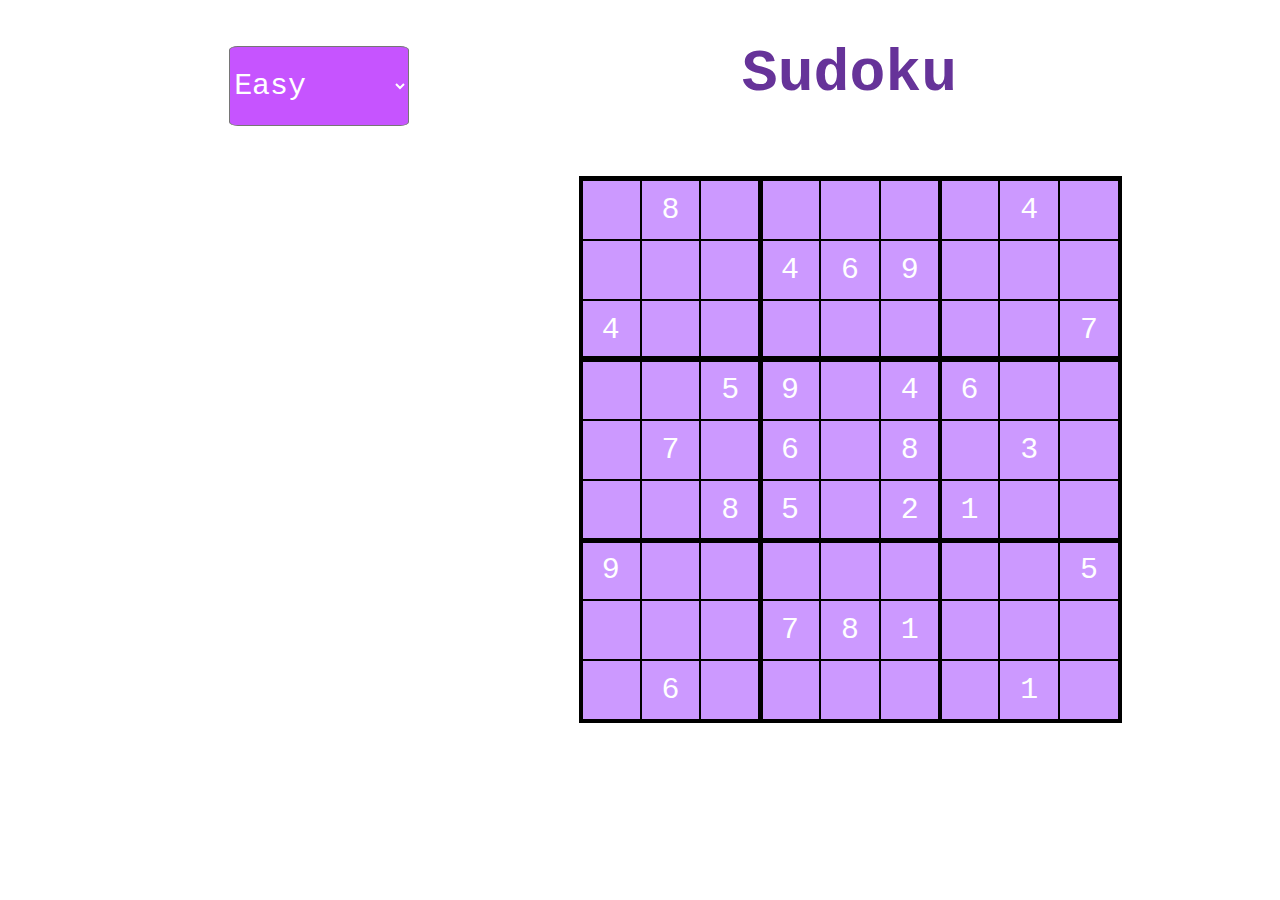
<file: sudoku.html>
<!DOCTYPE HTML>
<html>
<head>
  <meta charset="UTF-8">
  <title>Sudoku</title>
  <style>body { padding: 0; margin: 0; }</style>
</head>

<body>

<pre id="elm"></pre>

<script>
try {
(function(scope){
'use strict';

function F(arity, fun, wrapper) {
  wrapper.a = arity;
  wrapper.f = fun;
  return wrapper;
}

function F2(fun) {
  return F(2, fun, function(a) { return function(b) { return fun(a,b); }; })
}
function F3(fun) {
  return F(3, fun, function(a) {
    return function(b) { return function(c) { return fun(a, b, c); }; };
  });
}
function F4(fun) {
  return F(4, fun, function(a) { return function(b) { return function(c) {
    return function(d) { return fun(a, b, c, d); }; }; };
  });
}
function F5(fun) {
  return F(5, fun, function(a) { return function(b) { return function(c) {
    return function(d) { return function(e) { return fun(a, b, c, d, e); }; }; }; };
  });
}
function F6(fun) {
  return F(6, fun, function(a) { return function(b) { return function(c) {
    return function(d) { return function(e) { return function(f) {
    return fun(a, b, c, d, e, f); }; }; }; }; };
  });
}
function F7(fun) {
  return F(7, fun, function(a) { return function(b) { return function(c) {
    return function(d) { return function(e) { return function(f) {
    return function(g) { return fun(a, b, c, d, e, f, g); }; }; }; }; }; };
  });
}
function F8(fun) {
  return F(8, fun, function(a) { return function(b) { return function(c) {
    return function(d) { return function(e) { return function(f) {
    return function(g) { return function(h) {
    return fun(a, b, c, d, e, f, g, h); }; }; }; }; }; }; };
  });
}
function F9(fun) {
  return F(9, fun, function(a) { return function(b) { return function(c) {
    return function(d) { return function(e) { return function(f) {
    return function(g) { return function(h) { return function(i) {
    return fun(a, b, c, d, e, f, g, h, i); }; }; }; }; }; }; }; };
  });
}

function A2(fun, a, b) {
  return fun.a === 2 ? fun.f(a, b) : fun(a)(b);
}
function A3(fun, a, b, c) {
  return fun.a === 3 ? fun.f(a, b, c) : fun(a)(b)(c);
}
function A4(fun, a, b, c, d) {
  return fun.a === 4 ? fun.f(a, b, c, d) : fun(a)(b)(c)(d);
}
function A5(fun, a, b, c, d, e) {
  return fun.a === 5 ? fun.f(a, b, c, d, e) : fun(a)(b)(c)(d)(e);
}
function A6(fun, a, b, c, d, e, f) {
  return fun.a === 6 ? fun.f(a, b, c, d, e, f) : fun(a)(b)(c)(d)(e)(f);
}
function A7(fun, a, b, c, d, e, f, g) {
  return fun.a === 7 ? fun.f(a, b, c, d, e, f, g) : fun(a)(b)(c)(d)(e)(f)(g);
}
function A8(fun, a, b, c, d, e, f, g, h) {
  return fun.a === 8 ? fun.f(a, b, c, d, e, f, g, h) : fun(a)(b)(c)(d)(e)(f)(g)(h);
}
function A9(fun, a, b, c, d, e, f, g, h, i) {
  return fun.a === 9 ? fun.f(a, b, c, d, e, f, g, h, i) : fun(a)(b)(c)(d)(e)(f)(g)(h)(i);
}

console.warn('Compiled in DEV mode. Follow the advice at https://elm-lang.org/0.19.1/optimize for better performance and smaller assets.');


// EQUALITY

function _Utils_eq(x, y)
{
	for (
		var pair, stack = [], isEqual = _Utils_eqHelp(x, y, 0, stack);
		isEqual && (pair = stack.pop());
		isEqual = _Utils_eqHelp(pair.a, pair.b, 0, stack)
		)
	{}

	return isEqual;
}

function _Utils_eqHelp(x, y, depth, stack)
{
	if (x === y)
	{
		return true;
	}

	if (typeof x !== 'object' || x === null || y === null)
	{
		typeof x === 'function' && _Debug_crash(5);
		return false;
	}

	if (depth > 100)
	{
		stack.push(_Utils_Tuple2(x,y));
		return true;
	}

	/**/
	if (x.$ === 'Set_elm_builtin')
	{
		x = $elm$core$Set$toList(x);
		y = $elm$core$Set$toList(y);
	}
	if (x.$ === 'RBNode_elm_builtin' || x.$ === 'RBEmpty_elm_builtin')
	{
		x = $elm$core$Dict$toList(x);
		y = $elm$core$Dict$toList(y);
	}
	//*/

	/**_UNUSED/
	if (x.$ < 0)
	{
		x = $elm$core$Dict$toList(x);
		y = $elm$core$Dict$toList(y);
	}
	//*/

	for (var key in x)
	{
		if (!_Utils_eqHelp(x[key], y[key], depth + 1, stack))
		{
			return false;
		}
	}
	return true;
}

var _Utils_equal = F2(_Utils_eq);
var _Utils_notEqual = F2(function(a, b) { return !_Utils_eq(a,b); });



// COMPARISONS

// Code in Generate/JavaScript.hs, Basics.js, and List.js depends on
// the particular integer values assigned to LT, EQ, and GT.

function _Utils_cmp(x, y, ord)
{
	if (typeof x !== 'object')
	{
		return x === y ? /*EQ*/ 0 : x < y ? /*LT*/ -1 : /*GT*/ 1;
	}

	/**/
	if (x instanceof String)
	{
		var a = x.valueOf();
		var b = y.valueOf();
		return a === b ? 0 : a < b ? -1 : 1;
	}
	//*/

	/**_UNUSED/
	if (typeof x.$ === 'undefined')
	//*/
	/**/
	if (x.$[0] === '#')
	//*/
	{
		return (ord = _Utils_cmp(x.a, y.a))
			? ord
			: (ord = _Utils_cmp(x.b, y.b))
				? ord
				: _Utils_cmp(x.c, y.c);
	}

	// traverse conses until end of a list or a mismatch
	for (; x.b && y.b && !(ord = _Utils_cmp(x.a, y.a)); x = x.b, y = y.b) {} // WHILE_CONSES
	return ord || (x.b ? /*GT*/ 1 : y.b ? /*LT*/ -1 : /*EQ*/ 0);
}

var _Utils_lt = F2(function(a, b) { return _Utils_cmp(a, b) < 0; });
var _Utils_le = F2(function(a, b) { return _Utils_cmp(a, b) < 1; });
var _Utils_gt = F2(function(a, b) { return _Utils_cmp(a, b) > 0; });
var _Utils_ge = F2(function(a, b) { return _Utils_cmp(a, b) >= 0; });

var _Utils_compare = F2(function(x, y)
{
	var n = _Utils_cmp(x, y);
	return n < 0 ? $elm$core$Basics$LT : n ? $elm$core$Basics$GT : $elm$core$Basics$EQ;
});


// COMMON VALUES

var _Utils_Tuple0_UNUSED = 0;
var _Utils_Tuple0 = { $: '#0' };

function _Utils_Tuple2_UNUSED(a, b) { return { a: a, b: b }; }
function _Utils_Tuple2(a, b) { return { $: '#2', a: a, b: b }; }

function _Utils_Tuple3_UNUSED(a, b, c) { return { a: a, b: b, c: c }; }
function _Utils_Tuple3(a, b, c) { return { $: '#3', a: a, b: b, c: c }; }

function _Utils_chr_UNUSED(c) { return c; }
function _Utils_chr(c) { return new String(c); }


// RECORDS

function _Utils_update(oldRecord, updatedFields)
{
	var newRecord = {};

	for (var key in oldRecord)
	{
		newRecord[key] = oldRecord[key];
	}

	for (var key in updatedFields)
	{
		newRecord[key] = updatedFields[key];
	}

	return newRecord;
}


// APPEND

var _Utils_append = F2(_Utils_ap);

function _Utils_ap(xs, ys)
{
	// append Strings
	if (typeof xs === 'string')
	{
		return xs + ys;
	}

	// append Lists
	if (!xs.b)
	{
		return ys;
	}
	var root = _List_Cons(xs.a, ys);
	xs = xs.b
	for (var curr = root; xs.b; xs = xs.b) // WHILE_CONS
	{
		curr = curr.b = _List_Cons(xs.a, ys);
	}
	return root;
}



var _List_Nil_UNUSED = { $: 0 };
var _List_Nil = { $: '[]' };

function _List_Cons_UNUSED(hd, tl) { return { $: 1, a: hd, b: tl }; }
function _List_Cons(hd, tl) { return { $: '::', a: hd, b: tl }; }


var _List_cons = F2(_List_Cons);

function _List_fromArray(arr)
{
	var out = _List_Nil;
	for (var i = arr.length; i--; )
	{
		out = _List_Cons(arr[i], out);
	}
	return out;
}

function _List_toArray(xs)
{
	for (var out = []; xs.b; xs = xs.b) // WHILE_CONS
	{
		out.push(xs.a);
	}
	return out;
}

var _List_map2 = F3(function(f, xs, ys)
{
	for (var arr = []; xs.b && ys.b; xs = xs.b, ys = ys.b) // WHILE_CONSES
	{
		arr.push(A2(f, xs.a, ys.a));
	}
	return _List_fromArray(arr);
});

var _List_map3 = F4(function(f, xs, ys, zs)
{
	for (var arr = []; xs.b && ys.b && zs.b; xs = xs.b, ys = ys.b, zs = zs.b) // WHILE_CONSES
	{
		arr.push(A3(f, xs.a, ys.a, zs.a));
	}
	return _List_fromArray(arr);
});

var _List_map4 = F5(function(f, ws, xs, ys, zs)
{
	for (var arr = []; ws.b && xs.b && ys.b && zs.b; ws = ws.b, xs = xs.b, ys = ys.b, zs = zs.b) // WHILE_CONSES
	{
		arr.push(A4(f, ws.a, xs.a, ys.a, zs.a));
	}
	return _List_fromArray(arr);
});

var _List_map5 = F6(function(f, vs, ws, xs, ys, zs)
{
	for (var arr = []; vs.b && ws.b && xs.b && ys.b && zs.b; vs = vs.b, ws = ws.b, xs = xs.b, ys = ys.b, zs = zs.b) // WHILE_CONSES
	{
		arr.push(A5(f, vs.a, ws.a, xs.a, ys.a, zs.a));
	}
	return _List_fromArray(arr);
});

var _List_sortBy = F2(function(f, xs)
{
	return _List_fromArray(_List_toArray(xs).sort(function(a, b) {
		return _Utils_cmp(f(a), f(b));
	}));
});

var _List_sortWith = F2(function(f, xs)
{
	return _List_fromArray(_List_toArray(xs).sort(function(a, b) {
		var ord = A2(f, a, b);
		return ord === $elm$core$Basics$EQ ? 0 : ord === $elm$core$Basics$LT ? -1 : 1;
	}));
});



var _JsArray_empty = [];

function _JsArray_singleton(value)
{
    return [value];
}

function _JsArray_length(array)
{
    return array.length;
}

var _JsArray_initialize = F3(function(size, offset, func)
{
    var result = new Array(size);

    for (var i = 0; i < size; i++)
    {
        result[i] = func(offset + i);
    }

    return result;
});

var _JsArray_initializeFromList = F2(function (max, ls)
{
    var result = new Array(max);

    for (var i = 0; i < max && ls.b; i++)
    {
        result[i] = ls.a;
        ls = ls.b;
    }

    result.length = i;
    return _Utils_Tuple2(result, ls);
});

var _JsArray_unsafeGet = F2(function(index, array)
{
    return array[index];
});

var _JsArray_unsafeSet = F3(function(index, value, array)
{
    var length = array.length;
    var result = new Array(length);

    for (var i = 0; i < length; i++)
    {
        result[i] = array[i];
    }

    result[index] = value;
    return result;
});

var _JsArray_push = F2(function(value, array)
{
    var length = array.length;
    var result = new Array(length + 1);

    for (var i = 0; i < length; i++)
    {
        result[i] = array[i];
    }

    result[length] = value;
    return result;
});

var _JsArray_foldl = F3(function(func, acc, array)
{
    var length = array.length;

    for (var i = 0; i < length; i++)
    {
        acc = A2(func, array[i], acc);
    }

    return acc;
});

var _JsArray_foldr = F3(function(func, acc, array)
{
    for (var i = array.length - 1; i >= 0; i--)
    {
        acc = A2(func, array[i], acc);
    }

    return acc;
});

var _JsArray_map = F2(function(func, array)
{
    var length = array.length;
    var result = new Array(length);

    for (var i = 0; i < length; i++)
    {
        result[i] = func(array[i]);
    }

    return result;
});

var _JsArray_indexedMap = F3(function(func, offset, array)
{
    var length = array.length;
    var result = new Array(length);

    for (var i = 0; i < length; i++)
    {
        result[i] = A2(func, offset + i, array[i]);
    }

    return result;
});

var _JsArray_slice = F3(function(from, to, array)
{
    return array.slice(from, to);
});

var _JsArray_appendN = F3(function(n, dest, source)
{
    var destLen = dest.length;
    var itemsToCopy = n - destLen;

    if (itemsToCopy > source.length)
    {
        itemsToCopy = source.length;
    }

    var size = destLen + itemsToCopy;
    var result = new Array(size);

    for (var i = 0; i < destLen; i++)
    {
        result[i] = dest[i];
    }

    for (var i = 0; i < itemsToCopy; i++)
    {
        result[i + destLen] = source[i];
    }

    return result;
});



// LOG

var _Debug_log_UNUSED = F2(function(tag, value)
{
	return value;
});

var _Debug_log = F2(function(tag, value)
{
	console.log(tag + ': ' + _Debug_toString(value));
	return value;
});


// TODOS

function _Debug_todo(moduleName, region)
{
	return function(message) {
		_Debug_crash(8, moduleName, region, message);
	};
}

function _Debug_todoCase(moduleName, region, value)
{
	return function(message) {
		_Debug_crash(9, moduleName, region, value, message);
	};
}


// TO STRING

function _Debug_toString_UNUSED(value)
{
	return '<internals>';
}

function _Debug_toString(value)
{
	return _Debug_toAnsiString(false, value);
}

function _Debug_toAnsiString(ansi, value)
{
	if (typeof value === 'function')
	{
		return _Debug_internalColor(ansi, '<function>');
	}

	if (typeof value === 'boolean')
	{
		return _Debug_ctorColor(ansi, value ? 'True' : 'False');
	}

	if (typeof value === 'number')
	{
		return _Debug_numberColor(ansi, value + '');
	}

	if (value instanceof String)
	{
		return _Debug_charColor(ansi, "'" + _Debug_addSlashes(value, true) + "'");
	}

	if (typeof value === 'string')
	{
		return _Debug_stringColor(ansi, '"' + _Debug_addSlashes(value, false) + '"');
	}

	if (typeof value === 'object' && '$' in value)
	{
		var tag = value.$;

		if (typeof tag === 'number')
		{
			return _Debug_internalColor(ansi, '<internals>');
		}

		if (tag[0] === '#')
		{
			var output = [];
			for (var k in value)
			{
				if (k === '$') continue;
				output.push(_Debug_toAnsiString(ansi, value[k]));
			}
			return '(' + output.join(',') + ')';
		}

		if (tag === 'Set_elm_builtin')
		{
			return _Debug_ctorColor(ansi, 'Set')
				+ _Debug_fadeColor(ansi, '.fromList') + ' '
				+ _Debug_toAnsiString(ansi, $elm$core$Set$toList(value));
		}

		if (tag === 'RBNode_elm_builtin' || tag === 'RBEmpty_elm_builtin')
		{
			return _Debug_ctorColor(ansi, 'Dict')
				+ _Debug_fadeColor(ansi, '.fromList') + ' '
				+ _Debug_toAnsiString(ansi, $elm$core$Dict$toList(value));
		}

		if (tag === 'Array_elm_builtin')
		{
			return _Debug_ctorColor(ansi, 'Array')
				+ _Debug_fadeColor(ansi, '.fromList') + ' '
				+ _Debug_toAnsiString(ansi, $elm$core$Array$toList(value));
		}

		if (tag === '::' || tag === '[]')
		{
			var output = '[';

			value.b && (output += _Debug_toAnsiString(ansi, value.a), value = value.b)

			for (; value.b; value = value.b) // WHILE_CONS
			{
				output += ',' + _Debug_toAnsiString(ansi, value.a);
			}
			return output + ']';
		}

		var output = '';
		for (var i in value)
		{
			if (i === '$') continue;
			var str = _Debug_toAnsiString(ansi, value[i]);
			var c0 = str[0];
			var parenless = c0 === '{' || c0 === '(' || c0 === '[' || c0 === '<' || c0 === '"' || str.indexOf(' ') < 0;
			output += ' ' + (parenless ? str : '(' + str + ')');
		}
		return _Debug_ctorColor(ansi, tag) + output;
	}

	if (typeof DataView === 'function' && value instanceof DataView)
	{
		return _Debug_stringColor(ansi, '<' + value.byteLength + ' bytes>');
	}

	if (typeof File !== 'undefined' && value instanceof File)
	{
		return _Debug_internalColor(ansi, '<' + value.name + '>');
	}

	if (typeof value === 'object')
	{
		var output = [];
		for (var key in value)
		{
			var field = key[0] === '_' ? key.slice(1) : key;
			output.push(_Debug_fadeColor(ansi, field) + ' = ' + _Debug_toAnsiString(ansi, value[key]));
		}
		if (output.length === 0)
		{
			return '{}';
		}
		return '{ ' + output.join(', ') + ' }';
	}

	return _Debug_internalColor(ansi, '<internals>');
}

function _Debug_addSlashes(str, isChar)
{
	var s = str
		.replace(/\\/g, '\\\\')
		.replace(/\n/g, '\\n')
		.replace(/\t/g, '\\t')
		.replace(/\r/g, '\\r')
		.replace(/\v/g, '\\v')
		.replace(/\0/g, '\\0');

	if (isChar)
	{
		return s.replace(/\'/g, '\\\'');
	}
	else
	{
		return s.replace(/\"/g, '\\"');
	}
}

function _Debug_ctorColor(ansi, string)
{
	return ansi ? '\x1b[96m' + string + '\x1b[0m' : string;
}

function _Debug_numberColor(ansi, string)
{
	return ansi ? '\x1b[95m' + string + '\x1b[0m' : string;
}

function _Debug_stringColor(ansi, string)
{
	return ansi ? '\x1b[93m' + string + '\x1b[0m' : string;
}

function _Debug_charColor(ansi, string)
{
	return ansi ? '\x1b[92m' + string + '\x1b[0m' : string;
}

function _Debug_fadeColor(ansi, string)
{
	return ansi ? '\x1b[37m' + string + '\x1b[0m' : string;
}

function _Debug_internalColor(ansi, string)
{
	return ansi ? '\x1b[36m' + string + '\x1b[0m' : string;
}

function _Debug_toHexDigit(n)
{
	return String.fromCharCode(n < 10 ? 48 + n : 55 + n);
}


// CRASH


function _Debug_crash_UNUSED(identifier)
{
	throw new Error('https://github.com/elm/core/blob/1.0.0/hints/' + identifier + '.md');
}


function _Debug_crash(identifier, fact1, fact2, fact3, fact4)
{
	switch(identifier)
	{
		case 0:
			throw new Error('What node should I take over? In JavaScript I need something like:\n\n    Elm.Main.init({\n        node: document.getElementById("elm-node")\n    })\n\nYou need to do this with any Browser.sandbox or Browser.element program.');

		case 1:
			throw new Error('Browser.application programs cannot handle URLs like this:\n\n    ' + document.location.href + '\n\nWhat is the root? The root of your file system? Try looking at this program with `elm reactor` or some other server.');

		case 2:
			var jsonErrorString = fact1;
			throw new Error('Problem with the flags given to your Elm program on initialization.\n\n' + jsonErrorString);

		case 3:
			var portName = fact1;
			throw new Error('There can only be one port named `' + portName + '`, but your program has multiple.');

		case 4:
			var portName = fact1;
			var problem = fact2;
			throw new Error('Trying to send an unexpected type of value through port `' + portName + '`:\n' + problem);

		case 5:
			throw new Error('Trying to use `(==)` on functions.\nThere is no way to know if functions are "the same" in the Elm sense.\nRead more about this at https://package.elm-lang.org/packages/elm/core/latest/Basics#== which describes why it is this way and what the better version will look like.');

		case 6:
			var moduleName = fact1;
			throw new Error('Your page is loading multiple Elm scripts with a module named ' + moduleName + '. Maybe a duplicate script is getting loaded accidentally? If not, rename one of them so I know which is which!');

		case 8:
			var moduleName = fact1;
			var region = fact2;
			var message = fact3;
			throw new Error('TODO in module `' + moduleName + '` ' + _Debug_regionToString(region) + '\n\n' + message);

		case 9:
			var moduleName = fact1;
			var region = fact2;
			var value = fact3;
			var message = fact4;
			throw new Error(
				'TODO in module `' + moduleName + '` from the `case` expression '
				+ _Debug_regionToString(region) + '\n\nIt received the following value:\n\n    '
				+ _Debug_toString(value).replace('\n', '\n    ')
				+ '\n\nBut the branch that handles it says:\n\n    ' + message.replace('\n', '\n    ')
			);

		case 10:
			throw new Error('Bug in https://github.com/elm/virtual-dom/issues');

		case 11:
			throw new Error('Cannot perform mod 0. Division by zero error.');
	}
}

function _Debug_regionToString(region)
{
	if (region.start.line === region.end.line)
	{
		return 'on line ' + region.start.line;
	}
	return 'on lines ' + region.start.line + ' through ' + region.end.line;
}



// MATH

var _Basics_add = F2(function(a, b) { return a + b; });
var _Basics_sub = F2(function(a, b) { return a - b; });
var _Basics_mul = F2(function(a, b) { return a * b; });
var _Basics_fdiv = F2(function(a, b) { return a / b; });
var _Basics_idiv = F2(function(a, b) { return (a / b) | 0; });
var _Basics_pow = F2(Math.pow);

var _Basics_remainderBy = F2(function(b, a) { return a % b; });

// https://www.microsoft.com/en-us/research/wp-content/uploads/2016/02/divmodnote-letter.pdf
var _Basics_modBy = F2(function(modulus, x)
{
	var answer = x % modulus;
	return modulus === 0
		? _Debug_crash(11)
		:
	((answer > 0 && modulus < 0) || (answer < 0 && modulus > 0))
		? answer + modulus
		: answer;
});


// TRIGONOMETRY

var _Basics_pi = Math.PI;
var _Basics_e = Math.E;
var _Basics_cos = Math.cos;
var _Basics_sin = Math.sin;
var _Basics_tan = Math.tan;
var _Basics_acos = Math.acos;
var _Basics_asin = Math.asin;
var _Basics_atan = Math.atan;
var _Basics_atan2 = F2(Math.atan2);


// MORE MATH

function _Basics_toFloat(x) { return x; }
function _Basics_truncate(n) { return n | 0; }
function _Basics_isInfinite(n) { return n === Infinity || n === -Infinity; }

var _Basics_ceiling = Math.ceil;
var _Basics_floor = Math.floor;
var _Basics_round = Math.round;
var _Basics_sqrt = Math.sqrt;
var _Basics_log = Math.log;
var _Basics_isNaN = isNaN;


// BOOLEANS

function _Basics_not(bool) { return !bool; }
var _Basics_and = F2(function(a, b) { return a && b; });
var _Basics_or  = F2(function(a, b) { return a || b; });
var _Basics_xor = F2(function(a, b) { return a !== b; });



var _String_cons = F2(function(chr, str)
{
	return chr + str;
});

function _String_uncons(string)
{
	var word = string.charCodeAt(0);
	return !isNaN(word)
		? $elm$core$Maybe$Just(
			0xD800 <= word && word <= 0xDBFF
				? _Utils_Tuple2(_Utils_chr(string[0] + string[1]), string.slice(2))
				: _Utils_Tuple2(_Utils_chr(string[0]), string.slice(1))
		)
		: $elm$core$Maybe$Nothing;
}

var _String_append = F2(function(a, b)
{
	return a + b;
});

function _String_length(str)
{
	return str.length;
}

var _String_map = F2(function(func, string)
{
	var len = string.length;
	var array = new Array(len);
	var i = 0;
	while (i < len)
	{
		var word = string.charCodeAt(i);
		if (0xD800 <= word && word <= 0xDBFF)
		{
			array[i] = func(_Utils_chr(string[i] + string[i+1]));
			i += 2;
			continue;
		}
		array[i] = func(_Utils_chr(string[i]));
		i++;
	}
	return array.join('');
});

var _String_filter = F2(function(isGood, str)
{
	var arr = [];
	var len = str.length;
	var i = 0;
	while (i < len)
	{
		var char = str[i];
		var word = str.charCodeAt(i);
		i++;
		if (0xD800 <= word && word <= 0xDBFF)
		{
			char += str[i];
			i++;
		}

		if (isGood(_Utils_chr(char)))
		{
			arr.push(char);
		}
	}
	return arr.join('');
});

function _String_reverse(str)
{
	var len = str.length;
	var arr = new Array(len);
	var i = 0;
	while (i < len)
	{
		var word = str.charCodeAt(i);
		if (0xD800 <= word && word <= 0xDBFF)
		{
			arr[len - i] = str[i + 1];
			i++;
			arr[len - i] = str[i - 1];
			i++;
		}
		else
		{
			arr[len - i] = str[i];
			i++;
		}
	}
	return arr.join('');
}

var _String_foldl = F3(function(func, state, string)
{
	var len = string.length;
	var i = 0;
	while (i < len)
	{
		var char = string[i];
		var word = string.charCodeAt(i);
		i++;
		if (0xD800 <= word && word <= 0xDBFF)
		{
			char += string[i];
			i++;
		}
		state = A2(func, _Utils_chr(char), state);
	}
	return state;
});

var _String_foldr = F3(function(func, state, string)
{
	var i = string.length;
	while (i--)
	{
		var char = string[i];
		var word = string.charCodeAt(i);
		if (0xDC00 <= word && word <= 0xDFFF)
		{
			i--;
			char = string[i] + char;
		}
		state = A2(func, _Utils_chr(char), state);
	}
	return state;
});

var _String_split = F2(function(sep, str)
{
	return str.split(sep);
});

var _String_join = F2(function(sep, strs)
{
	return strs.join(sep);
});

var _String_slice = F3(function(start, end, str) {
	return str.slice(start, end);
});

function _String_trim(str)
{
	return str.trim();
}

function _String_trimLeft(str)
{
	return str.replace(/^\s+/, '');
}

function _String_trimRight(str)
{
	return str.replace(/\s+$/, '');
}

function _String_words(str)
{
	return _List_fromArray(str.trim().split(/\s+/g));
}

function _String_lines(str)
{
	return _List_fromArray(str.split(/\r\n|\r|\n/g));
}

function _String_toUpper(str)
{
	return str.toUpperCase();
}

function _String_toLower(str)
{
	return str.toLowerCase();
}

var _String_any = F2(function(isGood, string)
{
	var i = string.length;
	while (i--)
	{
		var char = string[i];
		var word = string.charCodeAt(i);
		if (0xDC00 <= word && word <= 0xDFFF)
		{
			i--;
			char = string[i] + char;
		}
		if (isGood(_Utils_chr(char)))
		{
			return true;
		}
	}
	return false;
});

var _String_all = F2(function(isGood, string)
{
	var i = string.length;
	while (i--)
	{
		var char = string[i];
		var word = string.charCodeAt(i);
		if (0xDC00 <= word && word <= 0xDFFF)
		{
			i--;
			char = string[i] + char;
		}
		if (!isGood(_Utils_chr(char)))
		{
			return false;
		}
	}
	return true;
});

var _String_contains = F2(function(sub, str)
{
	return str.indexOf(sub) > -1;
});

var _String_startsWith = F2(function(sub, str)
{
	return str.indexOf(sub) === 0;
});

var _String_endsWith = F2(function(sub, str)
{
	return str.length >= sub.length &&
		str.lastIndexOf(sub) === str.length - sub.length;
});

var _String_indexes = F2(function(sub, str)
{
	var subLen = sub.length;

	if (subLen < 1)
	{
		return _List_Nil;
	}

	var i = 0;
	var is = [];

	while ((i = str.indexOf(sub, i)) > -1)
	{
		is.push(i);
		i = i + subLen;
	}

	return _List_fromArray(is);
});


// TO STRING

function _String_fromNumber(number)
{
	return number + '';
}


// INT CONVERSIONS

function _String_toInt(str)
{
	var total = 0;
	var code0 = str.charCodeAt(0);
	var start = code0 == 0x2B /* + */ || code0 == 0x2D /* - */ ? 1 : 0;

	for (var i = start; i < str.length; ++i)
	{
		var code = str.charCodeAt(i);
		if (code < 0x30 || 0x39 < code)
		{
			return $elm$core$Maybe$Nothing;
		}
		total = 10 * total + code - 0x30;
	}

	return i == start
		? $elm$core$Maybe$Nothing
		: $elm$core$Maybe$Just(code0 == 0x2D ? -total : total);
}


// FLOAT CONVERSIONS

function _String_toFloat(s)
{
	// check if it is a hex, octal, or binary number
	if (s.length === 0 || /[\sxbo]/.test(s))
	{
		return $elm$core$Maybe$Nothing;
	}
	var n = +s;
	// faster isNaN check
	return n === n ? $elm$core$Maybe$Just(n) : $elm$core$Maybe$Nothing;
}

function _String_fromList(chars)
{
	return _List_toArray(chars).join('');
}




function _Char_toCode(char)
{
	var code = char.charCodeAt(0);
	if (0xD800 <= code && code <= 0xDBFF)
	{
		return (code - 0xD800) * 0x400 + char.charCodeAt(1) - 0xDC00 + 0x10000
	}
	return code;
}

function _Char_fromCode(code)
{
	return _Utils_chr(
		(code < 0 || 0x10FFFF < code)
			? '\uFFFD'
			:
		(code <= 0xFFFF)
			? String.fromCharCode(code)
			:
		(code -= 0x10000,
			String.fromCharCode(Math.floor(code / 0x400) + 0xD800, code % 0x400 + 0xDC00)
		)
	);
}

function _Char_toUpper(char)
{
	return _Utils_chr(char.toUpperCase());
}

function _Char_toLower(char)
{
	return _Utils_chr(char.toLowerCase());
}

function _Char_toLocaleUpper(char)
{
	return _Utils_chr(char.toLocaleUpperCase());
}

function _Char_toLocaleLower(char)
{
	return _Utils_chr(char.toLocaleLowerCase());
}



/**/
function _Json_errorToString(error)
{
	return $elm$json$Json$Decode$errorToString(error);
}
//*/


// CORE DECODERS

function _Json_succeed(msg)
{
	return {
		$: 0,
		a: msg
	};
}

function _Json_fail(msg)
{
	return {
		$: 1,
		a: msg
	};
}

function _Json_decodePrim(decoder)
{
	return { $: 2, b: decoder };
}

var _Json_decodeInt = _Json_decodePrim(function(value) {
	return (typeof value !== 'number')
		? _Json_expecting('an INT', value)
		:
	(-2147483647 < value && value < 2147483647 && (value | 0) === value)
		? $elm$core$Result$Ok(value)
		:
	(isFinite(value) && !(value % 1))
		? $elm$core$Result$Ok(value)
		: _Json_expecting('an INT', value);
});

var _Json_decodeBool = _Json_decodePrim(function(value) {
	return (typeof value === 'boolean')
		? $elm$core$Result$Ok(value)
		: _Json_expecting('a BOOL', value);
});

var _Json_decodeFloat = _Json_decodePrim(function(value) {
	return (typeof value === 'number')
		? $elm$core$Result$Ok(value)
		: _Json_expecting('a FLOAT', value);
});

var _Json_decodeValue = _Json_decodePrim(function(value) {
	return $elm$core$Result$Ok(_Json_wrap(value));
});

var _Json_decodeString = _Json_decodePrim(function(value) {
	return (typeof value === 'string')
		? $elm$core$Result$Ok(value)
		: (value instanceof String)
			? $elm$core$Result$Ok(value + '')
			: _Json_expecting('a STRING', value);
});

function _Json_decodeList(decoder) { return { $: 3, b: decoder }; }
function _Json_decodeArray(decoder) { return { $: 4, b: decoder }; }

function _Json_decodeNull(value) { return { $: 5, c: value }; }

var _Json_decodeField = F2(function(field, decoder)
{
	return {
		$: 6,
		d: field,
		b: decoder
	};
});

var _Json_decodeIndex = F2(function(index, decoder)
{
	return {
		$: 7,
		e: index,
		b: decoder
	};
});

function _Json_decodeKeyValuePairs(decoder)
{
	return {
		$: 8,
		b: decoder
	};
}

function _Json_mapMany(f, decoders)
{
	return {
		$: 9,
		f: f,
		g: decoders
	};
}

var _Json_andThen = F2(function(callback, decoder)
{
	return {
		$: 10,
		b: decoder,
		h: callback
	};
});

function _Json_oneOf(decoders)
{
	return {
		$: 11,
		g: decoders
	};
}


// DECODING OBJECTS

var _Json_map1 = F2(function(f, d1)
{
	return _Json_mapMany(f, [d1]);
});

var _Json_map2 = F3(function(f, d1, d2)
{
	return _Json_mapMany(f, [d1, d2]);
});

var _Json_map3 = F4(function(f, d1, d2, d3)
{
	return _Json_mapMany(f, [d1, d2, d3]);
});

var _Json_map4 = F5(function(f, d1, d2, d3, d4)
{
	return _Json_mapMany(f, [d1, d2, d3, d4]);
});

var _Json_map5 = F6(function(f, d1, d2, d3, d4, d5)
{
	return _Json_mapMany(f, [d1, d2, d3, d4, d5]);
});

var _Json_map6 = F7(function(f, d1, d2, d3, d4, d5, d6)
{
	return _Json_mapMany(f, [d1, d2, d3, d4, d5, d6]);
});

var _Json_map7 = F8(function(f, d1, d2, d3, d4, d5, d6, d7)
{
	return _Json_mapMany(f, [d1, d2, d3, d4, d5, d6, d7]);
});

var _Json_map8 = F9(function(f, d1, d2, d3, d4, d5, d6, d7, d8)
{
	return _Json_mapMany(f, [d1, d2, d3, d4, d5, d6, d7, d8]);
});


// DECODE

var _Json_runOnString = F2(function(decoder, string)
{
	try
	{
		var value = JSON.parse(string);
		return _Json_runHelp(decoder, value);
	}
	catch (e)
	{
		return $elm$core$Result$Err(A2($elm$json$Json$Decode$Failure, 'This is not valid JSON! ' + e.message, _Json_wrap(string)));
	}
});

var _Json_run = F2(function(decoder, value)
{
	return _Json_runHelp(decoder, _Json_unwrap(value));
});

function _Json_runHelp(decoder, value)
{
	switch (decoder.$)
	{
		case 2:
			return decoder.b(value);

		case 5:
			return (value === null)
				? $elm$core$Result$Ok(decoder.c)
				: _Json_expecting('null', value);

		case 3:
			if (!_Json_isArray(value))
			{
				return _Json_expecting('a LIST', value);
			}
			return _Json_runArrayDecoder(decoder.b, value, _List_fromArray);

		case 4:
			if (!_Json_isArray(value))
			{
				return _Json_expecting('an ARRAY', value);
			}
			return _Json_runArrayDecoder(decoder.b, value, _Json_toElmArray);

		case 6:
			var field = decoder.d;
			if (typeof value !== 'object' || value === null || !(field in value))
			{
				return _Json_expecting('an OBJECT with a field named `' + field + '`', value);
			}
			var result = _Json_runHelp(decoder.b, value[field]);
			return ($elm$core$Result$isOk(result)) ? result : $elm$core$Result$Err(A2($elm$json$Json$Decode$Field, field, result.a));

		case 7:
			var index = decoder.e;
			if (!_Json_isArray(value))
			{
				return _Json_expecting('an ARRAY', value);
			}
			if (index >= value.length)
			{
				return _Json_expecting('a LONGER array. Need index ' + index + ' but only see ' + value.length + ' entries', value);
			}
			var result = _Json_runHelp(decoder.b, value[index]);
			return ($elm$core$Result$isOk(result)) ? result : $elm$core$Result$Err(A2($elm$json$Json$Decode$Index, index, result.a));

		case 8:
			if (typeof value !== 'object' || value === null || _Json_isArray(value))
			{
				return _Json_expecting('an OBJECT', value);
			}

			var keyValuePairs = _List_Nil;
			// TODO test perf of Object.keys and switch when support is good enough
			for (var key in value)
			{
				if (value.hasOwnProperty(key))
				{
					var result = _Json_runHelp(decoder.b, value[key]);
					if (!$elm$core$Result$isOk(result))
					{
						return $elm$core$Result$Err(A2($elm$json$Json$Decode$Field, key, result.a));
					}
					keyValuePairs = _List_Cons(_Utils_Tuple2(key, result.a), keyValuePairs);
				}
			}
			return $elm$core$Result$Ok($elm$core$List$reverse(keyValuePairs));

		case 9:
			var answer = decoder.f;
			var decoders = decoder.g;
			for (var i = 0; i < decoders.length; i++)
			{
				var result = _Json_runHelp(decoders[i], value);
				if (!$elm$core$Result$isOk(result))
				{
					return result;
				}
				answer = answer(result.a);
			}
			return $elm$core$Result$Ok(answer);

		case 10:
			var result = _Json_runHelp(decoder.b, value);
			return (!$elm$core$Result$isOk(result))
				? result
				: _Json_runHelp(decoder.h(result.a), value);

		case 11:
			var errors = _List_Nil;
			for (var temp = decoder.g; temp.b; temp = temp.b) // WHILE_CONS
			{
				var result = _Json_runHelp(temp.a, value);
				if ($elm$core$Result$isOk(result))
				{
					return result;
				}
				errors = _List_Cons(result.a, errors);
			}
			return $elm$core$Result$Err($elm$json$Json$Decode$OneOf($elm$core$List$reverse(errors)));

		case 1:
			return $elm$core$Result$Err(A2($elm$json$Json$Decode$Failure, decoder.a, _Json_wrap(value)));

		case 0:
			return $elm$core$Result$Ok(decoder.a);
	}
}

function _Json_runArrayDecoder(decoder, value, toElmValue)
{
	var len = value.length;
	var array = new Array(len);
	for (var i = 0; i < len; i++)
	{
		var result = _Json_runHelp(decoder, value[i]);
		if (!$elm$core$Result$isOk(result))
		{
			return $elm$core$Result$Err(A2($elm$json$Json$Decode$Index, i, result.a));
		}
		array[i] = result.a;
	}
	return $elm$core$Result$Ok(toElmValue(array));
}

function _Json_isArray(value)
{
	return Array.isArray(value) || (typeof FileList !== 'undefined' && value instanceof FileList);
}

function _Json_toElmArray(array)
{
	return A2($elm$core$Array$initialize, array.length, function(i) { return array[i]; });
}

function _Json_expecting(type, value)
{
	return $elm$core$Result$Err(A2($elm$json$Json$Decode$Failure, 'Expecting ' + type, _Json_wrap(value)));
}


// EQUALITY

function _Json_equality(x, y)
{
	if (x === y)
	{
		return true;
	}

	if (x.$ !== y.$)
	{
		return false;
	}

	switch (x.$)
	{
		case 0:
		case 1:
			return x.a === y.a;

		case 2:
			return x.b === y.b;

		case 5:
			return x.c === y.c;

		case 3:
		case 4:
		case 8:
			return _Json_equality(x.b, y.b);

		case 6:
			return x.d === y.d && _Json_equality(x.b, y.b);

		case 7:
			return x.e === y.e && _Json_equality(x.b, y.b);

		case 9:
			return x.f === y.f && _Json_listEquality(x.g, y.g);

		case 10:
			return x.h === y.h && _Json_equality(x.b, y.b);

		case 11:
			return _Json_listEquality(x.g, y.g);
	}
}

function _Json_listEquality(aDecoders, bDecoders)
{
	var len = aDecoders.length;
	if (len !== bDecoders.length)
	{
		return false;
	}
	for (var i = 0; i < len; i++)
	{
		if (!_Json_equality(aDecoders[i], bDecoders[i]))
		{
			return false;
		}
	}
	return true;
}


// ENCODE

var _Json_encode = F2(function(indentLevel, value)
{
	return JSON.stringify(_Json_unwrap(value), null, indentLevel) + '';
});

function _Json_wrap(value) { return { $: 0, a: value }; }
function _Json_unwrap(value) { return value.a; }

function _Json_wrap_UNUSED(value) { return value; }
function _Json_unwrap_UNUSED(value) { return value; }

function _Json_emptyArray() { return []; }
function _Json_emptyObject() { return {}; }

var _Json_addField = F3(function(key, value, object)
{
	object[key] = _Json_unwrap(value);
	return object;
});

function _Json_addEntry(func)
{
	return F2(function(entry, array)
	{
		array.push(_Json_unwrap(func(entry)));
		return array;
	});
}

var _Json_encodeNull = _Json_wrap(null);



// TASKS

function _Scheduler_succeed(value)
{
	return {
		$: 0,
		a: value
	};
}

function _Scheduler_fail(error)
{
	return {
		$: 1,
		a: error
	};
}

function _Scheduler_binding(callback)
{
	return {
		$: 2,
		b: callback,
		c: null
	};
}

var _Scheduler_andThen = F2(function(callback, task)
{
	return {
		$: 3,
		b: callback,
		d: task
	};
});

var _Scheduler_onError = F2(function(callback, task)
{
	return {
		$: 4,
		b: callback,
		d: task
	};
});

function _Scheduler_receive(callback)
{
	return {
		$: 5,
		b: callback
	};
}


// PROCESSES

var _Scheduler_guid = 0;

function _Scheduler_rawSpawn(task)
{
	var proc = {
		$: 0,
		e: _Scheduler_guid++,
		f: task,
		g: null,
		h: []
	};

	_Scheduler_enqueue(proc);

	return proc;
}

function _Scheduler_spawn(task)
{
	return _Scheduler_binding(function(callback) {
		callback(_Scheduler_succeed(_Scheduler_rawSpawn(task)));
	});
}

function _Scheduler_rawSend(proc, msg)
{
	proc.h.push(msg);
	_Scheduler_enqueue(proc);
}

var _Scheduler_send = F2(function(proc, msg)
{
	return _Scheduler_binding(function(callback) {
		_Scheduler_rawSend(proc, msg);
		callback(_Scheduler_succeed(_Utils_Tuple0));
	});
});

function _Scheduler_kill(proc)
{
	return _Scheduler_binding(function(callback) {
		var task = proc.f;
		if (task.$ === 2 && task.c)
		{
			task.c();
		}

		proc.f = null;

		callback(_Scheduler_succeed(_Utils_Tuple0));
	});
}


/* STEP PROCESSES

type alias Process =
  { $ : tag
  , id : unique_id
  , root : Task
  , stack : null | { $: SUCCEED | FAIL, a: callback, b: stack }
  , mailbox : [msg]
  }

*/


var _Scheduler_working = false;
var _Scheduler_queue = [];


function _Scheduler_enqueue(proc)
{
	_Scheduler_queue.push(proc);
	if (_Scheduler_working)
	{
		return;
	}
	_Scheduler_working = true;
	while (proc = _Scheduler_queue.shift())
	{
		_Scheduler_step(proc);
	}
	_Scheduler_working = false;
}


function _Scheduler_step(proc)
{
	while (proc.f)
	{
		var rootTag = proc.f.$;
		if (rootTag === 0 || rootTag === 1)
		{
			while (proc.g && proc.g.$ !== rootTag)
			{
				proc.g = proc.g.i;
			}
			if (!proc.g)
			{
				return;
			}
			proc.f = proc.g.b(proc.f.a);
			proc.g = proc.g.i;
		}
		else if (rootTag === 2)
		{
			proc.f.c = proc.f.b(function(newRoot) {
				proc.f = newRoot;
				_Scheduler_enqueue(proc);
			});
			return;
		}
		else if (rootTag === 5)
		{
			if (proc.h.length === 0)
			{
				return;
			}
			proc.f = proc.f.b(proc.h.shift());
		}
		else // if (rootTag === 3 || rootTag === 4)
		{
			proc.g = {
				$: rootTag === 3 ? 0 : 1,
				b: proc.f.b,
				i: proc.g
			};
			proc.f = proc.f.d;
		}
	}
}



function _Process_sleep(time)
{
	return _Scheduler_binding(function(callback) {
		var id = setTimeout(function() {
			callback(_Scheduler_succeed(_Utils_Tuple0));
		}, time);

		return function() { clearTimeout(id); };
	});
}




// PROGRAMS


var _Platform_worker = F4(function(impl, flagDecoder, debugMetadata, args)
{
	return _Platform_initialize(
		flagDecoder,
		args,
		impl.init,
		impl.update,
		impl.subscriptions,
		function() { return function() {} }
	);
});



// INITIALIZE A PROGRAM


function _Platform_initialize(flagDecoder, args, init, update, subscriptions, stepperBuilder)
{
	var result = A2(_Json_run, flagDecoder, _Json_wrap(args ? args['flags'] : undefined));
	$elm$core$Result$isOk(result) || _Debug_crash(2 /**/, _Json_errorToString(result.a) /**/);
	var managers = {};
	var initPair = init(result.a);
	var model = initPair.a;
	var stepper = stepperBuilder(sendToApp, model);
	var ports = _Platform_setupEffects(managers, sendToApp);

	function sendToApp(msg, viewMetadata)
	{
		var pair = A2(update, msg, model);
		stepper(model = pair.a, viewMetadata);
		_Platform_enqueueEffects(managers, pair.b, subscriptions(model));
	}

	_Platform_enqueueEffects(managers, initPair.b, subscriptions(model));

	return ports ? { ports: ports } : {};
}



// TRACK PRELOADS
//
// This is used by code in elm/browser and elm/http
// to register any HTTP requests that are triggered by init.
//


var _Platform_preload;


function _Platform_registerPreload(url)
{
	_Platform_preload.add(url);
}



// EFFECT MANAGERS


var _Platform_effectManagers = {};


function _Platform_setupEffects(managers, sendToApp)
{
	var ports;

	// setup all necessary effect managers
	for (var key in _Platform_effectManagers)
	{
		var manager = _Platform_effectManagers[key];

		if (manager.a)
		{
			ports = ports || {};
			ports[key] = manager.a(key, sendToApp);
		}

		managers[key] = _Platform_instantiateManager(manager, sendToApp);
	}

	return ports;
}


function _Platform_createManager(init, onEffects, onSelfMsg, cmdMap, subMap)
{
	return {
		b: init,
		c: onEffects,
		d: onSelfMsg,
		e: cmdMap,
		f: subMap
	};
}


function _Platform_instantiateManager(info, sendToApp)
{
	var router = {
		g: sendToApp,
		h: undefined
	};

	var onEffects = info.c;
	var onSelfMsg = info.d;
	var cmdMap = info.e;
	var subMap = info.f;

	function loop(state)
	{
		return A2(_Scheduler_andThen, loop, _Scheduler_receive(function(msg)
		{
			var value = msg.a;

			if (msg.$ === 0)
			{
				return A3(onSelfMsg, router, value, state);
			}

			return cmdMap && subMap
				? A4(onEffects, router, value.i, value.j, state)
				: A3(onEffects, router, cmdMap ? value.i : value.j, state);
		}));
	}

	return router.h = _Scheduler_rawSpawn(A2(_Scheduler_andThen, loop, info.b));
}



// ROUTING


var _Platform_sendToApp = F2(function(router, msg)
{
	return _Scheduler_binding(function(callback)
	{
		router.g(msg);
		callback(_Scheduler_succeed(_Utils_Tuple0));
	});
});


var _Platform_sendToSelf = F2(function(router, msg)
{
	return A2(_Scheduler_send, router.h, {
		$: 0,
		a: msg
	});
});



// BAGS


function _Platform_leaf(home)
{
	return function(value)
	{
		return {
			$: 1,
			k: home,
			l: value
		};
	};
}


function _Platform_batch(list)
{
	return {
		$: 2,
		m: list
	};
}


var _Platform_map = F2(function(tagger, bag)
{
	return {
		$: 3,
		n: tagger,
		o: bag
	}
});



// PIPE BAGS INTO EFFECT MANAGERS
//
// Effects must be queued!
//
// Say your init contains a synchronous command, like Time.now or Time.here
//
//   - This will produce a batch of effects (FX_1)
//   - The synchronous task triggers the subsequent `update` call
//   - This will produce a batch of effects (FX_2)
//
// If we just start dispatching FX_2, subscriptions from FX_2 can be processed
// before subscriptions from FX_1. No good! Earlier versions of this code had
// this problem, leading to these reports:
//
//   https://github.com/elm/core/issues/980
//   https://github.com/elm/core/pull/981
//   https://github.com/elm/compiler/issues/1776
//
// The queue is necessary to avoid ordering issues for synchronous commands.


// Why use true/false here? Why not just check the length of the queue?
// The goal is to detect "are we currently dispatching effects?" If we
// are, we need to bail and let the ongoing while loop handle things.
//
// Now say the queue has 1 element. When we dequeue the final element,
// the queue will be empty, but we are still actively dispatching effects.
// So you could get queue jumping in a really tricky category of cases.
//
var _Platform_effectsQueue = [];
var _Platform_effectsActive = false;


function _Platform_enqueueEffects(managers, cmdBag, subBag)
{
	_Platform_effectsQueue.push({ p: managers, q: cmdBag, r: subBag });

	if (_Platform_effectsActive) return;

	_Platform_effectsActive = true;
	for (var fx; fx = _Platform_effectsQueue.shift(); )
	{
		_Platform_dispatchEffects(fx.p, fx.q, fx.r);
	}
	_Platform_effectsActive = false;
}


function _Platform_dispatchEffects(managers, cmdBag, subBag)
{
	var effectsDict = {};
	_Platform_gatherEffects(true, cmdBag, effectsDict, null);
	_Platform_gatherEffects(false, subBag, effectsDict, null);

	for (var home in managers)
	{
		_Scheduler_rawSend(managers[home], {
			$: 'fx',
			a: effectsDict[home] || { i: _List_Nil, j: _List_Nil }
		});
	}
}


function _Platform_gatherEffects(isCmd, bag, effectsDict, taggers)
{
	switch (bag.$)
	{
		case 1:
			var home = bag.k;
			var effect = _Platform_toEffect(isCmd, home, taggers, bag.l);
			effectsDict[home] = _Platform_insert(isCmd, effect, effectsDict[home]);
			return;

		case 2:
			for (var list = bag.m; list.b; list = list.b) // WHILE_CONS
			{
				_Platform_gatherEffects(isCmd, list.a, effectsDict, taggers);
			}
			return;

		case 3:
			_Platform_gatherEffects(isCmd, bag.o, effectsDict, {
				s: bag.n,
				t: taggers
			});
			return;
	}
}


function _Platform_toEffect(isCmd, home, taggers, value)
{
	function applyTaggers(x)
	{
		for (var temp = taggers; temp; temp = temp.t)
		{
			x = temp.s(x);
		}
		return x;
	}

	var map = isCmd
		? _Platform_effectManagers[home].e
		: _Platform_effectManagers[home].f;

	return A2(map, applyTaggers, value)
}


function _Platform_insert(isCmd, newEffect, effects)
{
	effects = effects || { i: _List_Nil, j: _List_Nil };

	isCmd
		? (effects.i = _List_Cons(newEffect, effects.i))
		: (effects.j = _List_Cons(newEffect, effects.j));

	return effects;
}



// PORTS


function _Platform_checkPortName(name)
{
	if (_Platform_effectManagers[name])
	{
		_Debug_crash(3, name)
	}
}



// OUTGOING PORTS


function _Platform_outgoingPort(name, converter)
{
	_Platform_checkPortName(name);
	_Platform_effectManagers[name] = {
		e: _Platform_outgoingPortMap,
		u: converter,
		a: _Platform_setupOutgoingPort
	};
	return _Platform_leaf(name);
}


var _Platform_outgoingPortMap = F2(function(tagger, value) { return value; });


function _Platform_setupOutgoingPort(name)
{
	var subs = [];
	var converter = _Platform_effectManagers[name].u;

	// CREATE MANAGER

	var init = _Process_sleep(0);

	_Platform_effectManagers[name].b = init;
	_Platform_effectManagers[name].c = F3(function(router, cmdList, state)
	{
		for ( ; cmdList.b; cmdList = cmdList.b) // WHILE_CONS
		{
			// grab a separate reference to subs in case unsubscribe is called
			var currentSubs = subs;
			var value = _Json_unwrap(converter(cmdList.a));
			for (var i = 0; i < currentSubs.length; i++)
			{
				currentSubs[i](value);
			}
		}
		return init;
	});

	// PUBLIC API

	function subscribe(callback)
	{
		subs.push(callback);
	}

	function unsubscribe(callback)
	{
		// copy subs into a new array in case unsubscribe is called within a
		// subscribed callback
		subs = subs.slice();
		var index = subs.indexOf(callback);
		if (index >= 0)
		{
			subs.splice(index, 1);
		}
	}

	return {
		subscribe: subscribe,
		unsubscribe: unsubscribe
	};
}



// INCOMING PORTS


function _Platform_incomingPort(name, converter)
{
	_Platform_checkPortName(name);
	_Platform_effectManagers[name] = {
		f: _Platform_incomingPortMap,
		u: converter,
		a: _Platform_setupIncomingPort
	};
	return _Platform_leaf(name);
}


var _Platform_incomingPortMap = F2(function(tagger, finalTagger)
{
	return function(value)
	{
		return tagger(finalTagger(value));
	};
});


function _Platform_setupIncomingPort(name, sendToApp)
{
	var subs = _List_Nil;
	var converter = _Platform_effectManagers[name].u;

	// CREATE MANAGER

	var init = _Scheduler_succeed(null);

	_Platform_effectManagers[name].b = init;
	_Platform_effectManagers[name].c = F3(function(router, subList, state)
	{
		subs = subList;
		return init;
	});

	// PUBLIC API

	function send(incomingValue)
	{
		var result = A2(_Json_run, converter, _Json_wrap(incomingValue));

		$elm$core$Result$isOk(result) || _Debug_crash(4, name, result.a);

		var value = result.a;
		for (var temp = subs; temp.b; temp = temp.b) // WHILE_CONS
		{
			sendToApp(temp.a(value));
		}
	}

	return { send: send };
}



// EXPORT ELM MODULES
//
// Have DEBUG and PROD versions so that we can (1) give nicer errors in
// debug mode and (2) not pay for the bits needed for that in prod mode.
//


function _Platform_export_UNUSED(exports)
{
	scope['Elm']
		? _Platform_mergeExportsProd(scope['Elm'], exports)
		: scope['Elm'] = exports;
}


function _Platform_mergeExportsProd(obj, exports)
{
	for (var name in exports)
	{
		(name in obj)
			? (name == 'init')
				? _Debug_crash(6)
				: _Platform_mergeExportsProd(obj[name], exports[name])
			: (obj[name] = exports[name]);
	}
}


function _Platform_export(exports)
{
	scope['Elm']
		? _Platform_mergeExportsDebug('Elm', scope['Elm'], exports)
		: scope['Elm'] = exports;
}


function _Platform_mergeExportsDebug(moduleName, obj, exports)
{
	for (var name in exports)
	{
		(name in obj)
			? (name == 'init')
				? _Debug_crash(6, moduleName)
				: _Platform_mergeExportsDebug(moduleName + '.' + name, obj[name], exports[name])
			: (obj[name] = exports[name]);
	}
}




// HELPERS


var _VirtualDom_divertHrefToApp;

var _VirtualDom_doc = typeof document !== 'undefined' ? document : {};


function _VirtualDom_appendChild(parent, child)
{
	parent.appendChild(child);
}

var _VirtualDom_init = F4(function(virtualNode, flagDecoder, debugMetadata, args)
{
	// NOTE: this function needs _Platform_export available to work

	/**_UNUSED/
	var node = args['node'];
	//*/
	/**/
	var node = args && args['node'] ? args['node'] : _Debug_crash(0);
	//*/

	node.parentNode.replaceChild(
		_VirtualDom_render(virtualNode, function() {}),
		node
	);

	return {};
});



// TEXT


function _VirtualDom_text(string)
{
	return {
		$: 0,
		a: string
	};
}



// NODE


var _VirtualDom_nodeNS = F2(function(namespace, tag)
{
	return F2(function(factList, kidList)
	{
		for (var kids = [], descendantsCount = 0; kidList.b; kidList = kidList.b) // WHILE_CONS
		{
			var kid = kidList.a;
			descendantsCount += (kid.b || 0);
			kids.push(kid);
		}
		descendantsCount += kids.length;

		return {
			$: 1,
			c: tag,
			d: _VirtualDom_organizeFacts(factList),
			e: kids,
			f: namespace,
			b: descendantsCount
		};
	});
});


var _VirtualDom_node = _VirtualDom_nodeNS(undefined);



// KEYED NODE


var _VirtualDom_keyedNodeNS = F2(function(namespace, tag)
{
	return F2(function(factList, kidList)
	{
		for (var kids = [], descendantsCount = 0; kidList.b; kidList = kidList.b) // WHILE_CONS
		{
			var kid = kidList.a;
			descendantsCount += (kid.b.b || 0);
			kids.push(kid);
		}
		descendantsCount += kids.length;

		return {
			$: 2,
			c: tag,
			d: _VirtualDom_organizeFacts(factList),
			e: kids,
			f: namespace,
			b: descendantsCount
		};
	});
});


var _VirtualDom_keyedNode = _VirtualDom_keyedNodeNS(undefined);



// CUSTOM


function _VirtualDom_custom(factList, model, render, diff)
{
	return {
		$: 3,
		d: _VirtualDom_organizeFacts(factList),
		g: model,
		h: render,
		i: diff
	};
}



// MAP


var _VirtualDom_map = F2(function(tagger, node)
{
	return {
		$: 4,
		j: tagger,
		k: node,
		b: 1 + (node.b || 0)
	};
});



// LAZY


function _VirtualDom_thunk(refs, thunk)
{
	return {
		$: 5,
		l: refs,
		m: thunk,
		k: undefined
	};
}

var _VirtualDom_lazy = F2(function(func, a)
{
	return _VirtualDom_thunk([func, a], function() {
		return func(a);
	});
});

var _VirtualDom_lazy2 = F3(function(func, a, b)
{
	return _VirtualDom_thunk([func, a, b], function() {
		return A2(func, a, b);
	});
});

var _VirtualDom_lazy3 = F4(function(func, a, b, c)
{
	return _VirtualDom_thunk([func, a, b, c], function() {
		return A3(func, a, b, c);
	});
});

var _VirtualDom_lazy4 = F5(function(func, a, b, c, d)
{
	return _VirtualDom_thunk([func, a, b, c, d], function() {
		return A4(func, a, b, c, d);
	});
});

var _VirtualDom_lazy5 = F6(function(func, a, b, c, d, e)
{
	return _VirtualDom_thunk([func, a, b, c, d, e], function() {
		return A5(func, a, b, c, d, e);
	});
});

var _VirtualDom_lazy6 = F7(function(func, a, b, c, d, e, f)
{
	return _VirtualDom_thunk([func, a, b, c, d, e, f], function() {
		return A6(func, a, b, c, d, e, f);
	});
});

var _VirtualDom_lazy7 = F8(function(func, a, b, c, d, e, f, g)
{
	return _VirtualDom_thunk([func, a, b, c, d, e, f, g], function() {
		return A7(func, a, b, c, d, e, f, g);
	});
});

var _VirtualDom_lazy8 = F9(function(func, a, b, c, d, e, f, g, h)
{
	return _VirtualDom_thunk([func, a, b, c, d, e, f, g, h], function() {
		return A8(func, a, b, c, d, e, f, g, h);
	});
});



// FACTS


var _VirtualDom_on = F2(function(key, handler)
{
	return {
		$: 'a0',
		n: key,
		o: handler
	};
});
var _VirtualDom_style = F2(function(key, value)
{
	return {
		$: 'a1',
		n: key,
		o: value
	};
});
var _VirtualDom_property = F2(function(key, value)
{
	return {
		$: 'a2',
		n: key,
		o: value
	};
});
var _VirtualDom_attribute = F2(function(key, value)
{
	return {
		$: 'a3',
		n: key,
		o: value
	};
});
var _VirtualDom_attributeNS = F3(function(namespace, key, value)
{
	return {
		$: 'a4',
		n: key,
		o: { f: namespace, o: value }
	};
});



// XSS ATTACK VECTOR CHECKS


function _VirtualDom_noScript(tag)
{
	return tag == 'script' ? 'p' : tag;
}

function _VirtualDom_noOnOrFormAction(key)
{
	return /^(on|formAction$)/i.test(key) ? 'data-' + key : key;
}

function _VirtualDom_noInnerHtmlOrFormAction(key)
{
	return key == 'innerHTML' || key == 'formAction' ? 'data-' + key : key;
}

function _VirtualDom_noJavaScriptUri_UNUSED(value)
{
	return /^javascript:/i.test(value.replace(/\s/g,'')) ? '' : value;
}

function _VirtualDom_noJavaScriptUri(value)
{
	return /^javascript:/i.test(value.replace(/\s/g,''))
		? 'javascript:alert("This is an XSS vector. Please use ports or web components instead.")'
		: value;
}

function _VirtualDom_noJavaScriptOrHtmlUri_UNUSED(value)
{
	return /^\s*(javascript:|data:text\/html)/i.test(value) ? '' : value;
}

function _VirtualDom_noJavaScriptOrHtmlUri(value)
{
	return /^\s*(javascript:|data:text\/html)/i.test(value)
		? 'javascript:alert("This is an XSS vector. Please use ports or web components instead.")'
		: value;
}



// MAP FACTS


var _VirtualDom_mapAttribute = F2(function(func, attr)
{
	return (attr.$ === 'a0')
		? A2(_VirtualDom_on, attr.n, _VirtualDom_mapHandler(func, attr.o))
		: attr;
});

function _VirtualDom_mapHandler(func, handler)
{
	var tag = $elm$virtual_dom$VirtualDom$toHandlerInt(handler);

	// 0 = Normal
	// 1 = MayStopPropagation
	// 2 = MayPreventDefault
	// 3 = Custom

	return {
		$: handler.$,
		a:
			!tag
				? A2($elm$json$Json$Decode$map, func, handler.a)
				:
			A3($elm$json$Json$Decode$map2,
				tag < 3
					? _VirtualDom_mapEventTuple
					: _VirtualDom_mapEventRecord,
				$elm$json$Json$Decode$succeed(func),
				handler.a
			)
	};
}

var _VirtualDom_mapEventTuple = F2(function(func, tuple)
{
	return _Utils_Tuple2(func(tuple.a), tuple.b);
});

var _VirtualDom_mapEventRecord = F2(function(func, record)
{
	return {
		message: func(record.message),
		stopPropagation: record.stopPropagation,
		preventDefault: record.preventDefault
	}
});



// ORGANIZE FACTS


function _VirtualDom_organizeFacts(factList)
{
	for (var facts = {}; factList.b; factList = factList.b) // WHILE_CONS
	{
		var entry = factList.a;

		var tag = entry.$;
		var key = entry.n;
		var value = entry.o;

		if (tag === 'a2')
		{
			(key === 'className')
				? _VirtualDom_addClass(facts, key, _Json_unwrap(value))
				: facts[key] = _Json_unwrap(value);

			continue;
		}

		var subFacts = facts[tag] || (facts[tag] = {});
		(tag === 'a3' && key === 'class')
			? _VirtualDom_addClass(subFacts, key, value)
			: subFacts[key] = value;
	}

	return facts;
}

function _VirtualDom_addClass(object, key, newClass)
{
	var classes = object[key];
	object[key] = classes ? classes + ' ' + newClass : newClass;
}



// RENDER


function _VirtualDom_render(vNode, eventNode)
{
	var tag = vNode.$;

	if (tag === 5)
	{
		return _VirtualDom_render(vNode.k || (vNode.k = vNode.m()), eventNode);
	}

	if (tag === 0)
	{
		return _VirtualDom_doc.createTextNode(vNode.a);
	}

	if (tag === 4)
	{
		var subNode = vNode.k;
		var tagger = vNode.j;

		while (subNode.$ === 4)
		{
			typeof tagger !== 'object'
				? tagger = [tagger, subNode.j]
				: tagger.push(subNode.j);

			subNode = subNode.k;
		}

		var subEventRoot = { j: tagger, p: eventNode };
		var domNode = _VirtualDom_render(subNode, subEventRoot);
		domNode.elm_event_node_ref = subEventRoot;
		return domNode;
	}

	if (tag === 3)
	{
		var domNode = vNode.h(vNode.g);
		_VirtualDom_applyFacts(domNode, eventNode, vNode.d);
		return domNode;
	}

	// at this point `tag` must be 1 or 2

	var domNode = vNode.f
		? _VirtualDom_doc.createElementNS(vNode.f, vNode.c)
		: _VirtualDom_doc.createElement(vNode.c);

	if (_VirtualDom_divertHrefToApp && vNode.c == 'a')
	{
		domNode.addEventListener('click', _VirtualDom_divertHrefToApp(domNode));
	}

	_VirtualDom_applyFacts(domNode, eventNode, vNode.d);

	for (var kids = vNode.e, i = 0; i < kids.length; i++)
	{
		_VirtualDom_appendChild(domNode, _VirtualDom_render(tag === 1 ? kids[i] : kids[i].b, eventNode));
	}

	return domNode;
}



// APPLY FACTS


function _VirtualDom_applyFacts(domNode, eventNode, facts)
{
	for (var key in facts)
	{
		var value = facts[key];

		key === 'a1'
			? _VirtualDom_applyStyles(domNode, value)
			:
		key === 'a0'
			? _VirtualDom_applyEvents(domNode, eventNode, value)
			:
		key === 'a3'
			? _VirtualDom_applyAttrs(domNode, value)
			:
		key === 'a4'
			? _VirtualDom_applyAttrsNS(domNode, value)
			:
		((key !== 'value' && key !== 'checked') || domNode[key] !== value) && (domNode[key] = value);
	}
}



// APPLY STYLES


function _VirtualDom_applyStyles(domNode, styles)
{
	var domNodeStyle = domNode.style;

	for (var key in styles)
	{
		domNodeStyle[key] = styles[key];
	}
}



// APPLY ATTRS


function _VirtualDom_applyAttrs(domNode, attrs)
{
	for (var key in attrs)
	{
		var value = attrs[key];
		typeof value !== 'undefined'
			? domNode.setAttribute(key, value)
			: domNode.removeAttribute(key);
	}
}



// APPLY NAMESPACED ATTRS


function _VirtualDom_applyAttrsNS(domNode, nsAttrs)
{
	for (var key in nsAttrs)
	{
		var pair = nsAttrs[key];
		var namespace = pair.f;
		var value = pair.o;

		typeof value !== 'undefined'
			? domNode.setAttributeNS(namespace, key, value)
			: domNode.removeAttributeNS(namespace, key);
	}
}



// APPLY EVENTS


function _VirtualDom_applyEvents(domNode, eventNode, events)
{
	var allCallbacks = domNode.elmFs || (domNode.elmFs = {});

	for (var key in events)
	{
		var newHandler = events[key];
		var oldCallback = allCallbacks[key];

		if (!newHandler)
		{
			domNode.removeEventListener(key, oldCallback);
			allCallbacks[key] = undefined;
			continue;
		}

		if (oldCallback)
		{
			var oldHandler = oldCallback.q;
			if (oldHandler.$ === newHandler.$)
			{
				oldCallback.q = newHandler;
				continue;
			}
			domNode.removeEventListener(key, oldCallback);
		}

		oldCallback = _VirtualDom_makeCallback(eventNode, newHandler);
		domNode.addEventListener(key, oldCallback,
			_VirtualDom_passiveSupported
			&& { passive: $elm$virtual_dom$VirtualDom$toHandlerInt(newHandler) < 2 }
		);
		allCallbacks[key] = oldCallback;
	}
}



// PASSIVE EVENTS


var _VirtualDom_passiveSupported;

try
{
	window.addEventListener('t', null, Object.defineProperty({}, 'passive', {
		get: function() { _VirtualDom_passiveSupported = true; }
	}));
}
catch(e) {}



// EVENT HANDLERS


function _VirtualDom_makeCallback(eventNode, initialHandler)
{
	function callback(event)
	{
		var handler = callback.q;
		var result = _Json_runHelp(handler.a, event);

		if (!$elm$core$Result$isOk(result))
		{
			return;
		}

		var tag = $elm$virtual_dom$VirtualDom$toHandlerInt(handler);

		// 0 = Normal
		// 1 = MayStopPropagation
		// 2 = MayPreventDefault
		// 3 = Custom

		var value = result.a;
		var message = !tag ? value : tag < 3 ? value.a : value.message;
		var stopPropagation = tag == 1 ? value.b : tag == 3 && value.stopPropagation;
		var currentEventNode = (
			stopPropagation && event.stopPropagation(),
			(tag == 2 ? value.b : tag == 3 && value.preventDefault) && event.preventDefault(),
			eventNode
		);
		var tagger;
		var i;
		while (tagger = currentEventNode.j)
		{
			if (typeof tagger == 'function')
			{
				message = tagger(message);
			}
			else
			{
				for (var i = tagger.length; i--; )
				{
					message = tagger[i](message);
				}
			}
			currentEventNode = currentEventNode.p;
		}
		currentEventNode(message, stopPropagation); // stopPropagation implies isSync
	}

	callback.q = initialHandler;

	return callback;
}

function _VirtualDom_equalEvents(x, y)
{
	return x.$ == y.$ && _Json_equality(x.a, y.a);
}



// DIFF


// TODO: Should we do patches like in iOS?
//
// type Patch
//   = At Int Patch
//   | Batch (List Patch)
//   | Change ...
//
// How could it not be better?
//
function _VirtualDom_diff(x, y)
{
	var patches = [];
	_VirtualDom_diffHelp(x, y, patches, 0);
	return patches;
}


function _VirtualDom_pushPatch(patches, type, index, data)
{
	var patch = {
		$: type,
		r: index,
		s: data,
		t: undefined,
		u: undefined
	};
	patches.push(patch);
	return patch;
}


function _VirtualDom_diffHelp(x, y, patches, index)
{
	if (x === y)
	{
		return;
	}

	var xType = x.$;
	var yType = y.$;

	// Bail if you run into different types of nodes. Implies that the
	// structure has changed significantly and it's not worth a diff.
	if (xType !== yType)
	{
		if (xType === 1 && yType === 2)
		{
			y = _VirtualDom_dekey(y);
			yType = 1;
		}
		else
		{
			_VirtualDom_pushPatch(patches, 0, index, y);
			return;
		}
	}

	// Now we know that both nodes are the same $.
	switch (yType)
	{
		case 5:
			var xRefs = x.l;
			var yRefs = y.l;
			var i = xRefs.length;
			var same = i === yRefs.length;
			while (same && i--)
			{
				same = xRefs[i] === yRefs[i];
			}
			if (same)
			{
				y.k = x.k;
				return;
			}
			y.k = y.m();
			var subPatches = [];
			_VirtualDom_diffHelp(x.k, y.k, subPatches, 0);
			subPatches.length > 0 && _VirtualDom_pushPatch(patches, 1, index, subPatches);
			return;

		case 4:
			// gather nested taggers
			var xTaggers = x.j;
			var yTaggers = y.j;
			var nesting = false;

			var xSubNode = x.k;
			while (xSubNode.$ === 4)
			{
				nesting = true;

				typeof xTaggers !== 'object'
					? xTaggers = [xTaggers, xSubNode.j]
					: xTaggers.push(xSubNode.j);

				xSubNode = xSubNode.k;
			}

			var ySubNode = y.k;
			while (ySubNode.$ === 4)
			{
				nesting = true;

				typeof yTaggers !== 'object'
					? yTaggers = [yTaggers, ySubNode.j]
					: yTaggers.push(ySubNode.j);

				ySubNode = ySubNode.k;
			}

			// Just bail if different numbers of taggers. This implies the
			// structure of the virtual DOM has changed.
			if (nesting && xTaggers.length !== yTaggers.length)
			{
				_VirtualDom_pushPatch(patches, 0, index, y);
				return;
			}

			// check if taggers are "the same"
			if (nesting ? !_VirtualDom_pairwiseRefEqual(xTaggers, yTaggers) : xTaggers !== yTaggers)
			{
				_VirtualDom_pushPatch(patches, 2, index, yTaggers);
			}

			// diff everything below the taggers
			_VirtualDom_diffHelp(xSubNode, ySubNode, patches, index + 1);
			return;

		case 0:
			if (x.a !== y.a)
			{
				_VirtualDom_pushPatch(patches, 3, index, y.a);
			}
			return;

		case 1:
			_VirtualDom_diffNodes(x, y, patches, index, _VirtualDom_diffKids);
			return;

		case 2:
			_VirtualDom_diffNodes(x, y, patches, index, _VirtualDom_diffKeyedKids);
			return;

		case 3:
			if (x.h !== y.h)
			{
				_VirtualDom_pushPatch(patches, 0, index, y);
				return;
			}

			var factsDiff = _VirtualDom_diffFacts(x.d, y.d);
			factsDiff && _VirtualDom_pushPatch(patches, 4, index, factsDiff);

			var patch = y.i(x.g, y.g);
			patch && _VirtualDom_pushPatch(patches, 5, index, patch);

			return;
	}
}

// assumes the incoming arrays are the same length
function _VirtualDom_pairwiseRefEqual(as, bs)
{
	for (var i = 0; i < as.length; i++)
	{
		if (as[i] !== bs[i])
		{
			return false;
		}
	}

	return true;
}

function _VirtualDom_diffNodes(x, y, patches, index, diffKids)
{
	// Bail if obvious indicators have changed. Implies more serious
	// structural changes such that it's not worth it to diff.
	if (x.c !== y.c || x.f !== y.f)
	{
		_VirtualDom_pushPatch(patches, 0, index, y);
		return;
	}

	var factsDiff = _VirtualDom_diffFacts(x.d, y.d);
	factsDiff && _VirtualDom_pushPatch(patches, 4, index, factsDiff);

	diffKids(x, y, patches, index);
}



// DIFF FACTS


// TODO Instead of creating a new diff object, it's possible to just test if
// there *is* a diff. During the actual patch, do the diff again and make the
// modifications directly. This way, there's no new allocations. Worth it?
function _VirtualDom_diffFacts(x, y, category)
{
	var diff;

	// look for changes and removals
	for (var xKey in x)
	{
		if (xKey === 'a1' || xKey === 'a0' || xKey === 'a3' || xKey === 'a4')
		{
			var subDiff = _VirtualDom_diffFacts(x[xKey], y[xKey] || {}, xKey);
			if (subDiff)
			{
				diff = diff || {};
				diff[xKey] = subDiff;
			}
			continue;
		}

		// remove if not in the new facts
		if (!(xKey in y))
		{
			diff = diff || {};
			diff[xKey] =
				!category
					? (typeof x[xKey] === 'string' ? '' : null)
					:
				(category === 'a1')
					? ''
					:
				(category === 'a0' || category === 'a3')
					? undefined
					:
				{ f: x[xKey].f, o: undefined };

			continue;
		}

		var xValue = x[xKey];
		var yValue = y[xKey];

		// reference equal, so don't worry about it
		if (xValue === yValue && xKey !== 'value' && xKey !== 'checked'
			|| category === 'a0' && _VirtualDom_equalEvents(xValue, yValue))
		{
			continue;
		}

		diff = diff || {};
		diff[xKey] = yValue;
	}

	// add new stuff
	for (var yKey in y)
	{
		if (!(yKey in x))
		{
			diff = diff || {};
			diff[yKey] = y[yKey];
		}
	}

	return diff;
}



// DIFF KIDS


function _VirtualDom_diffKids(xParent, yParent, patches, index)
{
	var xKids = xParent.e;
	var yKids = yParent.e;

	var xLen = xKids.length;
	var yLen = yKids.length;

	// FIGURE OUT IF THERE ARE INSERTS OR REMOVALS

	if (xLen > yLen)
	{
		_VirtualDom_pushPatch(patches, 6, index, {
			v: yLen,
			i: xLen - yLen
		});
	}
	else if (xLen < yLen)
	{
		_VirtualDom_pushPatch(patches, 7, index, {
			v: xLen,
			e: yKids
		});
	}

	// PAIRWISE DIFF EVERYTHING ELSE

	for (var minLen = xLen < yLen ? xLen : yLen, i = 0; i < minLen; i++)
	{
		var xKid = xKids[i];
		_VirtualDom_diffHelp(xKid, yKids[i], patches, ++index);
		index += xKid.b || 0;
	}
}



// KEYED DIFF


function _VirtualDom_diffKeyedKids(xParent, yParent, patches, rootIndex)
{
	var localPatches = [];

	var changes = {}; // Dict String Entry
	var inserts = []; // Array { index : Int, entry : Entry }
	// type Entry = { tag : String, vnode : VNode, index : Int, data : _ }

	var xKids = xParent.e;
	var yKids = yParent.e;
	var xLen = xKids.length;
	var yLen = yKids.length;
	var xIndex = 0;
	var yIndex = 0;

	var index = rootIndex;

	while (xIndex < xLen && yIndex < yLen)
	{
		var x = xKids[xIndex];
		var y = yKids[yIndex];

		var xKey = x.a;
		var yKey = y.a;
		var xNode = x.b;
		var yNode = y.b;

		var newMatch = undefined;
		var oldMatch = undefined;

		// check if keys match

		if (xKey === yKey)
		{
			index++;
			_VirtualDom_diffHelp(xNode, yNode, localPatches, index);
			index += xNode.b || 0;

			xIndex++;
			yIndex++;
			continue;
		}

		// look ahead 1 to detect insertions and removals.

		var xNext = xKids[xIndex + 1];
		var yNext = yKids[yIndex + 1];

		if (xNext)
		{
			var xNextKey = xNext.a;
			var xNextNode = xNext.b;
			oldMatch = yKey === xNextKey;
		}

		if (yNext)
		{
			var yNextKey = yNext.a;
			var yNextNode = yNext.b;
			newMatch = xKey === yNextKey;
		}


		// swap x and y
		if (newMatch && oldMatch)
		{
			index++;
			_VirtualDom_diffHelp(xNode, yNextNode, localPatches, index);
			_VirtualDom_insertNode(changes, localPatches, xKey, yNode, yIndex, inserts);
			index += xNode.b || 0;

			index++;
			_VirtualDom_removeNode(changes, localPatches, xKey, xNextNode, index);
			index += xNextNode.b || 0;

			xIndex += 2;
			yIndex += 2;
			continue;
		}

		// insert y
		if (newMatch)
		{
			index++;
			_VirtualDom_insertNode(changes, localPatches, yKey, yNode, yIndex, inserts);
			_VirtualDom_diffHelp(xNode, yNextNode, localPatches, index);
			index += xNode.b || 0;

			xIndex += 1;
			yIndex += 2;
			continue;
		}

		// remove x
		if (oldMatch)
		{
			index++;
			_VirtualDom_removeNode(changes, localPatches, xKey, xNode, index);
			index += xNode.b || 0;

			index++;
			_VirtualDom_diffHelp(xNextNode, yNode, localPatches, index);
			index += xNextNode.b || 0;

			xIndex += 2;
			yIndex += 1;
			continue;
		}

		// remove x, insert y
		if (xNext && xNextKey === yNextKey)
		{
			index++;
			_VirtualDom_removeNode(changes, localPatches, xKey, xNode, index);
			_VirtualDom_insertNode(changes, localPatches, yKey, yNode, yIndex, inserts);
			index += xNode.b || 0;

			index++;
			_VirtualDom_diffHelp(xNextNode, yNextNode, localPatches, index);
			index += xNextNode.b || 0;

			xIndex += 2;
			yIndex += 2;
			continue;
		}

		break;
	}

	// eat up any remaining nodes with removeNode and insertNode

	while (xIndex < xLen)
	{
		index++;
		var x = xKids[xIndex];
		var xNode = x.b;
		_VirtualDom_removeNode(changes, localPatches, x.a, xNode, index);
		index += xNode.b || 0;
		xIndex++;
	}

	while (yIndex < yLen)
	{
		var endInserts = endInserts || [];
		var y = yKids[yIndex];
		_VirtualDom_insertNode(changes, localPatches, y.a, y.b, undefined, endInserts);
		yIndex++;
	}

	if (localPatches.length > 0 || inserts.length > 0 || endInserts)
	{
		_VirtualDom_pushPatch(patches, 8, rootIndex, {
			w: localPatches,
			x: inserts,
			y: endInserts
		});
	}
}



// CHANGES FROM KEYED DIFF


var _VirtualDom_POSTFIX = '_elmW6BL';


function _VirtualDom_insertNode(changes, localPatches, key, vnode, yIndex, inserts)
{
	var entry = changes[key];

	// never seen this key before
	if (!entry)
	{
		entry = {
			c: 0,
			z: vnode,
			r: yIndex,
			s: undefined
		};

		inserts.push({ r: yIndex, A: entry });
		changes[key] = entry;

		return;
	}

	// this key was removed earlier, a match!
	if (entry.c === 1)
	{
		inserts.push({ r: yIndex, A: entry });

		entry.c = 2;
		var subPatches = [];
		_VirtualDom_diffHelp(entry.z, vnode, subPatches, entry.r);
		entry.r = yIndex;
		entry.s.s = {
			w: subPatches,
			A: entry
		};

		return;
	}

	// this key has already been inserted or moved, a duplicate!
	_VirtualDom_insertNode(changes, localPatches, key + _VirtualDom_POSTFIX, vnode, yIndex, inserts);
}


function _VirtualDom_removeNode(changes, localPatches, key, vnode, index)
{
	var entry = changes[key];

	// never seen this key before
	if (!entry)
	{
		var patch = _VirtualDom_pushPatch(localPatches, 9, index, undefined);

		changes[key] = {
			c: 1,
			z: vnode,
			r: index,
			s: patch
		};

		return;
	}

	// this key was inserted earlier, a match!
	if (entry.c === 0)
	{
		entry.c = 2;
		var subPatches = [];
		_VirtualDom_diffHelp(vnode, entry.z, subPatches, index);

		_VirtualDom_pushPatch(localPatches, 9, index, {
			w: subPatches,
			A: entry
		});

		return;
	}

	// this key has already been removed or moved, a duplicate!
	_VirtualDom_removeNode(changes, localPatches, key + _VirtualDom_POSTFIX, vnode, index);
}



// ADD DOM NODES
//
// Each DOM node has an "index" assigned in order of traversal. It is important
// to minimize our crawl over the actual DOM, so these indexes (along with the
// descendantsCount of virtual nodes) let us skip touching entire subtrees of
// the DOM if we know there are no patches there.


function _VirtualDom_addDomNodes(domNode, vNode, patches, eventNode)
{
	_VirtualDom_addDomNodesHelp(domNode, vNode, patches, 0, 0, vNode.b, eventNode);
}


// assumes `patches` is non-empty and indexes increase monotonically.
function _VirtualDom_addDomNodesHelp(domNode, vNode, patches, i, low, high, eventNode)
{
	var patch = patches[i];
	var index = patch.r;

	while (index === low)
	{
		var patchType = patch.$;

		if (patchType === 1)
		{
			_VirtualDom_addDomNodes(domNode, vNode.k, patch.s, eventNode);
		}
		else if (patchType === 8)
		{
			patch.t = domNode;
			patch.u = eventNode;

			var subPatches = patch.s.w;
			if (subPatches.length > 0)
			{
				_VirtualDom_addDomNodesHelp(domNode, vNode, subPatches, 0, low, high, eventNode);
			}
		}
		else if (patchType === 9)
		{
			patch.t = domNode;
			patch.u = eventNode;

			var data = patch.s;
			if (data)
			{
				data.A.s = domNode;
				var subPatches = data.w;
				if (subPatches.length > 0)
				{
					_VirtualDom_addDomNodesHelp(domNode, vNode, subPatches, 0, low, high, eventNode);
				}
			}
		}
		else
		{
			patch.t = domNode;
			patch.u = eventNode;
		}

		i++;

		if (!(patch = patches[i]) || (index = patch.r) > high)
		{
			return i;
		}
	}

	var tag = vNode.$;

	if (tag === 4)
	{
		var subNode = vNode.k;

		while (subNode.$ === 4)
		{
			subNode = subNode.k;
		}

		return _VirtualDom_addDomNodesHelp(domNode, subNode, patches, i, low + 1, high, domNode.elm_event_node_ref);
	}

	// tag must be 1 or 2 at this point

	var vKids = vNode.e;
	var childNodes = domNode.childNodes;
	for (var j = 0; j < vKids.length; j++)
	{
		low++;
		var vKid = tag === 1 ? vKids[j] : vKids[j].b;
		var nextLow = low + (vKid.b || 0);
		if (low <= index && index <= nextLow)
		{
			i = _VirtualDom_addDomNodesHelp(childNodes[j], vKid, patches, i, low, nextLow, eventNode);
			if (!(patch = patches[i]) || (index = patch.r) > high)
			{
				return i;
			}
		}
		low = nextLow;
	}
	return i;
}



// APPLY PATCHES


function _VirtualDom_applyPatches(rootDomNode, oldVirtualNode, patches, eventNode)
{
	if (patches.length === 0)
	{
		return rootDomNode;
	}

	_VirtualDom_addDomNodes(rootDomNode, oldVirtualNode, patches, eventNode);
	return _VirtualDom_applyPatchesHelp(rootDomNode, patches);
}

function _VirtualDom_applyPatchesHelp(rootDomNode, patches)
{
	for (var i = 0; i < patches.length; i++)
	{
		var patch = patches[i];
		var localDomNode = patch.t
		var newNode = _VirtualDom_applyPatch(localDomNode, patch);
		if (localDomNode === rootDomNode)
		{
			rootDomNode = newNode;
		}
	}
	return rootDomNode;
}

function _VirtualDom_applyPatch(domNode, patch)
{
	switch (patch.$)
	{
		case 0:
			return _VirtualDom_applyPatchRedraw(domNode, patch.s, patch.u);

		case 4:
			_VirtualDom_applyFacts(domNode, patch.u, patch.s);
			return domNode;

		case 3:
			domNode.replaceData(0, domNode.length, patch.s);
			return domNode;

		case 1:
			return _VirtualDom_applyPatchesHelp(domNode, patch.s);

		case 2:
			if (domNode.elm_event_node_ref)
			{
				domNode.elm_event_node_ref.j = patch.s;
			}
			else
			{
				domNode.elm_event_node_ref = { j: patch.s, p: patch.u };
			}
			return domNode;

		case 6:
			var data = patch.s;
			for (var i = 0; i < data.i; i++)
			{
				domNode.removeChild(domNode.childNodes[data.v]);
			}
			return domNode;

		case 7:
			var data = patch.s;
			var kids = data.e;
			var i = data.v;
			var theEnd = domNode.childNodes[i];
			for (; i < kids.length; i++)
			{
				domNode.insertBefore(_VirtualDom_render(kids[i], patch.u), theEnd);
			}
			return domNode;

		case 9:
			var data = patch.s;
			if (!data)
			{
				domNode.parentNode.removeChild(domNode);
				return domNode;
			}
			var entry = data.A;
			if (typeof entry.r !== 'undefined')
			{
				domNode.parentNode.removeChild(domNode);
			}
			entry.s = _VirtualDom_applyPatchesHelp(domNode, data.w);
			return domNode;

		case 8:
			return _VirtualDom_applyPatchReorder(domNode, patch);

		case 5:
			return patch.s(domNode);

		default:
			_Debug_crash(10); // 'Ran into an unknown patch!'
	}
}


function _VirtualDom_applyPatchRedraw(domNode, vNode, eventNode)
{
	var parentNode = domNode.parentNode;
	var newNode = _VirtualDom_render(vNode, eventNode);

	if (!newNode.elm_event_node_ref)
	{
		newNode.elm_event_node_ref = domNode.elm_event_node_ref;
	}

	if (parentNode && newNode !== domNode)
	{
		parentNode.replaceChild(newNode, domNode);
	}
	return newNode;
}


function _VirtualDom_applyPatchReorder(domNode, patch)
{
	var data = patch.s;

	// remove end inserts
	var frag = _VirtualDom_applyPatchReorderEndInsertsHelp(data.y, patch);

	// removals
	domNode = _VirtualDom_applyPatchesHelp(domNode, data.w);

	// inserts
	var inserts = data.x;
	for (var i = 0; i < inserts.length; i++)
	{
		var insert = inserts[i];
		var entry = insert.A;
		var node = entry.c === 2
			? entry.s
			: _VirtualDom_render(entry.z, patch.u);
		domNode.insertBefore(node, domNode.childNodes[insert.r]);
	}

	// add end inserts
	if (frag)
	{
		_VirtualDom_appendChild(domNode, frag);
	}

	return domNode;
}


function _VirtualDom_applyPatchReorderEndInsertsHelp(endInserts, patch)
{
	if (!endInserts)
	{
		return;
	}

	var frag = _VirtualDom_doc.createDocumentFragment();
	for (var i = 0; i < endInserts.length; i++)
	{
		var insert = endInserts[i];
		var entry = insert.A;
		_VirtualDom_appendChild(frag, entry.c === 2
			? entry.s
			: _VirtualDom_render(entry.z, patch.u)
		);
	}
	return frag;
}


function _VirtualDom_virtualize(node)
{
	// TEXT NODES

	if (node.nodeType === 3)
	{
		return _VirtualDom_text(node.textContent);
	}


	// WEIRD NODES

	if (node.nodeType !== 1)
	{
		return _VirtualDom_text('');
	}


	// ELEMENT NODES

	var attrList = _List_Nil;
	var attrs = node.attributes;
	for (var i = attrs.length; i--; )
	{
		var attr = attrs[i];
		var name = attr.name;
		var value = attr.value;
		attrList = _List_Cons( A2(_VirtualDom_attribute, name, value), attrList );
	}

	var tag = node.tagName.toLowerCase();
	var kidList = _List_Nil;
	var kids = node.childNodes;

	for (var i = kids.length; i--; )
	{
		kidList = _List_Cons(_VirtualDom_virtualize(kids[i]), kidList);
	}
	return A3(_VirtualDom_node, tag, attrList, kidList);
}

function _VirtualDom_dekey(keyedNode)
{
	var keyedKids = keyedNode.e;
	var len = keyedKids.length;
	var kids = new Array(len);
	for (var i = 0; i < len; i++)
	{
		kids[i] = keyedKids[i].b;
	}

	return {
		$: 1,
		c: keyedNode.c,
		d: keyedNode.d,
		e: kids,
		f: keyedNode.f,
		b: keyedNode.b
	};
}




// ELEMENT


var _Debugger_element;

var _Browser_element = _Debugger_element || F4(function(impl, flagDecoder, debugMetadata, args)
{
	return _Platform_initialize(
		flagDecoder,
		args,
		impl.init,
		impl.update,
		impl.subscriptions,
		function(sendToApp, initialModel) {
			var view = impl.view;
			/**_UNUSED/
			var domNode = args['node'];
			//*/
			/**/
			var domNode = args && args['node'] ? args['node'] : _Debug_crash(0);
			//*/
			var currNode = _VirtualDom_virtualize(domNode);

			return _Browser_makeAnimator(initialModel, function(model)
			{
				var nextNode = view(model);
				var patches = _VirtualDom_diff(currNode, nextNode);
				domNode = _VirtualDom_applyPatches(domNode, currNode, patches, sendToApp);
				currNode = nextNode;
			});
		}
	);
});



// DOCUMENT


var _Debugger_document;

var _Browser_document = _Debugger_document || F4(function(impl, flagDecoder, debugMetadata, args)
{
	return _Platform_initialize(
		flagDecoder,
		args,
		impl.init,
		impl.update,
		impl.subscriptions,
		function(sendToApp, initialModel) {
			var divertHrefToApp = impl.setup && impl.setup(sendToApp)
			var view = impl.view;
			var title = _VirtualDom_doc.title;
			var bodyNode = _VirtualDom_doc.body;
			var currNode = _VirtualDom_virtualize(bodyNode);
			return _Browser_makeAnimator(initialModel, function(model)
			{
				_VirtualDom_divertHrefToApp = divertHrefToApp;
				var doc = view(model);
				var nextNode = _VirtualDom_node('body')(_List_Nil)(doc.body);
				var patches = _VirtualDom_diff(currNode, nextNode);
				bodyNode = _VirtualDom_applyPatches(bodyNode, currNode, patches, sendToApp);
				currNode = nextNode;
				_VirtualDom_divertHrefToApp = 0;
				(title !== doc.title) && (_VirtualDom_doc.title = title = doc.title);
			});
		}
	);
});



// ANIMATION


var _Browser_cancelAnimationFrame =
	typeof cancelAnimationFrame !== 'undefined'
		? cancelAnimationFrame
		: function(id) { clearTimeout(id); };

var _Browser_requestAnimationFrame =
	typeof requestAnimationFrame !== 'undefined'
		? requestAnimationFrame
		: function(callback) { return setTimeout(callback, 1000 / 60); };


function _Browser_makeAnimator(model, draw)
{
	draw(model);

	var state = 0;

	function updateIfNeeded()
	{
		state = state === 1
			? 0
			: ( _Browser_requestAnimationFrame(updateIfNeeded), draw(model), 1 );
	}

	return function(nextModel, isSync)
	{
		model = nextModel;

		isSync
			? ( draw(model),
				state === 2 && (state = 1)
				)
			: ( state === 0 && _Browser_requestAnimationFrame(updateIfNeeded),
				state = 2
				);
	};
}



// APPLICATION


function _Browser_application(impl)
{
	var onUrlChange = impl.onUrlChange;
	var onUrlRequest = impl.onUrlRequest;
	var key = function() { key.a(onUrlChange(_Browser_getUrl())); };

	return _Browser_document({
		setup: function(sendToApp)
		{
			key.a = sendToApp;
			_Browser_window.addEventListener('popstate', key);
			_Browser_window.navigator.userAgent.indexOf('Trident') < 0 || _Browser_window.addEventListener('hashchange', key);

			return F2(function(domNode, event)
			{
				if (!event.ctrlKey && !event.metaKey && !event.shiftKey && event.button < 1 && !domNode.target && !domNode.hasAttribute('download'))
				{
					event.preventDefault();
					var href = domNode.href;
					var curr = _Browser_getUrl();
					var next = $elm$url$Url$fromString(href).a;
					sendToApp(onUrlRequest(
						(next
							&& curr.protocol === next.protocol
							&& curr.host === next.host
							&& curr.port_.a === next.port_.a
						)
							? $elm$browser$Browser$Internal(next)
							: $elm$browser$Browser$External(href)
					));
				}
			});
		},
		init: function(flags)
		{
			return A3(impl.init, flags, _Browser_getUrl(), key);
		},
		view: impl.view,
		update: impl.update,
		subscriptions: impl.subscriptions
	});
}

function _Browser_getUrl()
{
	return $elm$url$Url$fromString(_VirtualDom_doc.location.href).a || _Debug_crash(1);
}

var _Browser_go = F2(function(key, n)
{
	return A2($elm$core$Task$perform, $elm$core$Basics$never, _Scheduler_binding(function() {
		n && history.go(n);
		key();
	}));
});

var _Browser_pushUrl = F2(function(key, url)
{
	return A2($elm$core$Task$perform, $elm$core$Basics$never, _Scheduler_binding(function() {
		history.pushState({}, '', url);
		key();
	}));
});

var _Browser_replaceUrl = F2(function(key, url)
{
	return A2($elm$core$Task$perform, $elm$core$Basics$never, _Scheduler_binding(function() {
		history.replaceState({}, '', url);
		key();
	}));
});



// GLOBAL EVENTS


var _Browser_fakeNode = { addEventListener: function() {}, removeEventListener: function() {} };
var _Browser_doc = typeof document !== 'undefined' ? document : _Browser_fakeNode;
var _Browser_window = typeof window !== 'undefined' ? window : _Browser_fakeNode;

var _Browser_on = F3(function(node, eventName, sendToSelf)
{
	return _Scheduler_spawn(_Scheduler_binding(function(callback)
	{
		function handler(event)	{ _Scheduler_rawSpawn(sendToSelf(event)); }
		node.addEventListener(eventName, handler, _VirtualDom_passiveSupported && { passive: true });
		return function() { node.removeEventListener(eventName, handler); };
	}));
});

var _Browser_decodeEvent = F2(function(decoder, event)
{
	var result = _Json_runHelp(decoder, event);
	return $elm$core$Result$isOk(result) ? $elm$core$Maybe$Just(result.a) : $elm$core$Maybe$Nothing;
});



// PAGE VISIBILITY


function _Browser_visibilityInfo()
{
	return (typeof _VirtualDom_doc.hidden !== 'undefined')
		? { hidden: 'hidden', change: 'visibilitychange' }
		:
	(typeof _VirtualDom_doc.mozHidden !== 'undefined')
		? { hidden: 'mozHidden', change: 'mozvisibilitychange' }
		:
	(typeof _VirtualDom_doc.msHidden !== 'undefined')
		? { hidden: 'msHidden', change: 'msvisibilitychange' }
		:
	(typeof _VirtualDom_doc.webkitHidden !== 'undefined')
		? { hidden: 'webkitHidden', change: 'webkitvisibilitychange' }
		: { hidden: 'hidden', change: 'visibilitychange' };
}



// ANIMATION FRAMES


function _Browser_rAF()
{
	return _Scheduler_binding(function(callback)
	{
		var id = _Browser_requestAnimationFrame(function() {
			callback(_Scheduler_succeed(Date.now()));
		});

		return function() {
			_Browser_cancelAnimationFrame(id);
		};
	});
}


function _Browser_now()
{
	return _Scheduler_binding(function(callback)
	{
		callback(_Scheduler_succeed(Date.now()));
	});
}



// DOM STUFF


function _Browser_withNode(id, doStuff)
{
	return _Scheduler_binding(function(callback)
	{
		_Browser_requestAnimationFrame(function() {
			var node = document.getElementById(id);
			callback(node
				? _Scheduler_succeed(doStuff(node))
				: _Scheduler_fail($elm$browser$Browser$Dom$NotFound(id))
			);
		});
	});
}


function _Browser_withWindow(doStuff)
{
	return _Scheduler_binding(function(callback)
	{
		_Browser_requestAnimationFrame(function() {
			callback(_Scheduler_succeed(doStuff()));
		});
	});
}


// FOCUS and BLUR


var _Browser_call = F2(function(functionName, id)
{
	return _Browser_withNode(id, function(node) {
		node[functionName]();
		return _Utils_Tuple0;
	});
});



// WINDOW VIEWPORT


function _Browser_getViewport()
{
	return {
		scene: _Browser_getScene(),
		viewport: {
			x: _Browser_window.pageXOffset,
			y: _Browser_window.pageYOffset,
			width: _Browser_doc.documentElement.clientWidth,
			height: _Browser_doc.documentElement.clientHeight
		}
	};
}

function _Browser_getScene()
{
	var body = _Browser_doc.body;
	var elem = _Browser_doc.documentElement;
	return {
		width: Math.max(body.scrollWidth, body.offsetWidth, elem.scrollWidth, elem.offsetWidth, elem.clientWidth),
		height: Math.max(body.scrollHeight, body.offsetHeight, elem.scrollHeight, elem.offsetHeight, elem.clientHeight)
	};
}

var _Browser_setViewport = F2(function(x, y)
{
	return _Browser_withWindow(function()
	{
		_Browser_window.scroll(x, y);
		return _Utils_Tuple0;
	});
});



// ELEMENT VIEWPORT


function _Browser_getViewportOf(id)
{
	return _Browser_withNode(id, function(node)
	{
		return {
			scene: {
				width: node.scrollWidth,
				height: node.scrollHeight
			},
			viewport: {
				x: node.scrollLeft,
				y: node.scrollTop,
				width: node.clientWidth,
				height: node.clientHeight
			}
		};
	});
}


var _Browser_setViewportOf = F3(function(id, x, y)
{
	return _Browser_withNode(id, function(node)
	{
		node.scrollLeft = x;
		node.scrollTop = y;
		return _Utils_Tuple0;
	});
});



// ELEMENT


function _Browser_getElement(id)
{
	return _Browser_withNode(id, function(node)
	{
		var rect = node.getBoundingClientRect();
		var x = _Browser_window.pageXOffset;
		var y = _Browser_window.pageYOffset;
		return {
			scene: _Browser_getScene(),
			viewport: {
				x: x,
				y: y,
				width: _Browser_doc.documentElement.clientWidth,
				height: _Browser_doc.documentElement.clientHeight
			},
			element: {
				x: x + rect.left,
				y: y + rect.top,
				width: rect.width,
				height: rect.height
			}
		};
	});
}



// LOAD and RELOAD


function _Browser_reload(skipCache)
{
	return A2($elm$core$Task$perform, $elm$core$Basics$never, _Scheduler_binding(function(callback)
	{
		_VirtualDom_doc.location.reload(skipCache);
	}));
}

function _Browser_load(url)
{
	return A2($elm$core$Task$perform, $elm$core$Basics$never, _Scheduler_binding(function(callback)
	{
		try
		{
			_Browser_window.location = url;
		}
		catch(err)
		{
			// Only Firefox can throw a NS_ERROR_MALFORMED_URI exception here.
			// Other browsers reload the page, so let's be consistent about that.
			_VirtualDom_doc.location.reload(false);
		}
	}));
}



var _Bitwise_and = F2(function(a, b)
{
	return a & b;
});

var _Bitwise_or = F2(function(a, b)
{
	return a | b;
});

var _Bitwise_xor = F2(function(a, b)
{
	return a ^ b;
});

function _Bitwise_complement(a)
{
	return ~a;
};

var _Bitwise_shiftLeftBy = F2(function(offset, a)
{
	return a << offset;
});

var _Bitwise_shiftRightBy = F2(function(offset, a)
{
	return a >> offset;
});

var _Bitwise_shiftRightZfBy = F2(function(offset, a)
{
	return a >>> offset;
});



function _Time_now(millisToPosix)
{
	return _Scheduler_binding(function(callback)
	{
		callback(_Scheduler_succeed(millisToPosix(Date.now())));
	});
}

var _Time_setInterval = F2(function(interval, task)
{
	return _Scheduler_binding(function(callback)
	{
		var id = setInterval(function() { _Scheduler_rawSpawn(task); }, interval);
		return function() { clearInterval(id); };
	});
});

function _Time_here()
{
	return _Scheduler_binding(function(callback)
	{
		callback(_Scheduler_succeed(
			A2($elm$time$Time$customZone, -(new Date().getTimezoneOffset()), _List_Nil)
		));
	});
}


function _Time_getZoneName()
{
	return _Scheduler_binding(function(callback)
	{
		try
		{
			var name = $elm$time$Time$Name(Intl.DateTimeFormat().resolvedOptions().timeZone);
		}
		catch (e)
		{
			var name = $elm$time$Time$Offset(new Date().getTimezoneOffset());
		}
		callback(_Scheduler_succeed(name));
	});
}
var $elm$core$Basics$EQ = {$: 'EQ'};
var $elm$core$Basics$GT = {$: 'GT'};
var $elm$core$Basics$LT = {$: 'LT'};
var $elm$core$List$cons = _List_cons;
var $elm$core$Dict$foldr = F3(
	function (func, acc, t) {
		foldr:
		while (true) {
			if (t.$ === 'RBEmpty_elm_builtin') {
				return acc;
			} else {
				var key = t.b;
				var value = t.c;
				var left = t.d;
				var right = t.e;
				var $temp$func = func,
					$temp$acc = A3(
					func,
					key,
					value,
					A3($elm$core$Dict$foldr, func, acc, right)),
					$temp$t = left;
				func = $temp$func;
				acc = $temp$acc;
				t = $temp$t;
				continue foldr;
			}
		}
	});
var $elm$core$Dict$toList = function (dict) {
	return A3(
		$elm$core$Dict$foldr,
		F3(
			function (key, value, list) {
				return A2(
					$elm$core$List$cons,
					_Utils_Tuple2(key, value),
					list);
			}),
		_List_Nil,
		dict);
};
var $elm$core$Dict$keys = function (dict) {
	return A3(
		$elm$core$Dict$foldr,
		F3(
			function (key, value, keyList) {
				return A2($elm$core$List$cons, key, keyList);
			}),
		_List_Nil,
		dict);
};
var $elm$core$Set$toList = function (_v0) {
	var dict = _v0.a;
	return $elm$core$Dict$keys(dict);
};
var $elm$core$Elm$JsArray$foldr = _JsArray_foldr;
var $elm$core$Array$foldr = F3(
	function (func, baseCase, _v0) {
		var tree = _v0.c;
		var tail = _v0.d;
		var helper = F2(
			function (node, acc) {
				if (node.$ === 'SubTree') {
					var subTree = node.a;
					return A3($elm$core$Elm$JsArray$foldr, helper, acc, subTree);
				} else {
					var values = node.a;
					return A3($elm$core$Elm$JsArray$foldr, func, acc, values);
				}
			});
		return A3(
			$elm$core$Elm$JsArray$foldr,
			helper,
			A3($elm$core$Elm$JsArray$foldr, func, baseCase, tail),
			tree);
	});
var $elm$core$Array$toList = function (array) {
	return A3($elm$core$Array$foldr, $elm$core$List$cons, _List_Nil, array);
};
var $elm$core$Result$Err = function (a) {
	return {$: 'Err', a: a};
};
var $elm$json$Json$Decode$Failure = F2(
	function (a, b) {
		return {$: 'Failure', a: a, b: b};
	});
var $elm$json$Json$Decode$Field = F2(
	function (a, b) {
		return {$: 'Field', a: a, b: b};
	});
var $elm$json$Json$Decode$Index = F2(
	function (a, b) {
		return {$: 'Index', a: a, b: b};
	});
var $elm$core$Result$Ok = function (a) {
	return {$: 'Ok', a: a};
};
var $elm$json$Json$Decode$OneOf = function (a) {
	return {$: 'OneOf', a: a};
};
var $elm$core$Basics$False = {$: 'False'};
var $elm$core$Basics$add = _Basics_add;
var $elm$core$Maybe$Just = function (a) {
	return {$: 'Just', a: a};
};
var $elm$core$Maybe$Nothing = {$: 'Nothing'};
var $elm$core$String$all = _String_all;
var $elm$core$Basics$and = _Basics_and;
var $elm$core$Basics$append = _Utils_append;
var $elm$json$Json$Encode$encode = _Json_encode;
var $elm$core$String$fromInt = _String_fromNumber;
var $elm$core$String$join = F2(
	function (sep, chunks) {
		return A2(
			_String_join,
			sep,
			_List_toArray(chunks));
	});
var $elm$core$String$split = F2(
	function (sep, string) {
		return _List_fromArray(
			A2(_String_split, sep, string));
	});
var $elm$json$Json$Decode$indent = function (str) {
	return A2(
		$elm$core$String$join,
		'\n    ',
		A2($elm$core$String$split, '\n', str));
};
var $elm$core$List$foldl = F3(
	function (func, acc, list) {
		foldl:
		while (true) {
			if (!list.b) {
				return acc;
			} else {
				var x = list.a;
				var xs = list.b;
				var $temp$func = func,
					$temp$acc = A2(func, x, acc),
					$temp$list = xs;
				func = $temp$func;
				acc = $temp$acc;
				list = $temp$list;
				continue foldl;
			}
		}
	});
var $elm$core$List$length = function (xs) {
	return A3(
		$elm$core$List$foldl,
		F2(
			function (_v0, i) {
				return i + 1;
			}),
		0,
		xs);
};
var $elm$core$List$map2 = _List_map2;
var $elm$core$Basics$le = _Utils_le;
var $elm$core$Basics$sub = _Basics_sub;
var $elm$core$List$rangeHelp = F3(
	function (lo, hi, list) {
		rangeHelp:
		while (true) {
			if (_Utils_cmp(lo, hi) < 1) {
				var $temp$lo = lo,
					$temp$hi = hi - 1,
					$temp$list = A2($elm$core$List$cons, hi, list);
				lo = $temp$lo;
				hi = $temp$hi;
				list = $temp$list;
				continue rangeHelp;
			} else {
				return list;
			}
		}
	});
var $elm$core$List$range = F2(
	function (lo, hi) {
		return A3($elm$core$List$rangeHelp, lo, hi, _List_Nil);
	});
var $elm$core$List$indexedMap = F2(
	function (f, xs) {
		return A3(
			$elm$core$List$map2,
			f,
			A2(
				$elm$core$List$range,
				0,
				$elm$core$List$length(xs) - 1),
			xs);
	});
var $elm$core$Char$toCode = _Char_toCode;
var $elm$core$Char$isLower = function (_char) {
	var code = $elm$core$Char$toCode(_char);
	return (97 <= code) && (code <= 122);
};
var $elm$core$Char$isUpper = function (_char) {
	var code = $elm$core$Char$toCode(_char);
	return (code <= 90) && (65 <= code);
};
var $elm$core$Basics$or = _Basics_or;
var $elm$core$Char$isAlpha = function (_char) {
	return $elm$core$Char$isLower(_char) || $elm$core$Char$isUpper(_char);
};
var $elm$core$Char$isDigit = function (_char) {
	var code = $elm$core$Char$toCode(_char);
	return (code <= 57) && (48 <= code);
};
var $elm$core$Char$isAlphaNum = function (_char) {
	return $elm$core$Char$isLower(_char) || ($elm$core$Char$isUpper(_char) || $elm$core$Char$isDigit(_char));
};
var $elm$core$List$reverse = function (list) {
	return A3($elm$core$List$foldl, $elm$core$List$cons, _List_Nil, list);
};
var $elm$core$String$uncons = _String_uncons;
var $elm$json$Json$Decode$errorOneOf = F2(
	function (i, error) {
		return '\n\n(' + ($elm$core$String$fromInt(i + 1) + (') ' + $elm$json$Json$Decode$indent(
			$elm$json$Json$Decode$errorToString(error))));
	});
var $elm$json$Json$Decode$errorToString = function (error) {
	return A2($elm$json$Json$Decode$errorToStringHelp, error, _List_Nil);
};
var $elm$json$Json$Decode$errorToStringHelp = F2(
	function (error, context) {
		errorToStringHelp:
		while (true) {
			switch (error.$) {
				case 'Field':
					var f = error.a;
					var err = error.b;
					var isSimple = function () {
						var _v1 = $elm$core$String$uncons(f);
						if (_v1.$ === 'Nothing') {
							return false;
						} else {
							var _v2 = _v1.a;
							var _char = _v2.a;
							var rest = _v2.b;
							return $elm$core$Char$isAlpha(_char) && A2($elm$core$String$all, $elm$core$Char$isAlphaNum, rest);
						}
					}();
					var fieldName = isSimple ? ('.' + f) : ('[\'' + (f + '\']'));
					var $temp$error = err,
						$temp$context = A2($elm$core$List$cons, fieldName, context);
					error = $temp$error;
					context = $temp$context;
					continue errorToStringHelp;
				case 'Index':
					var i = error.a;
					var err = error.b;
					var indexName = '[' + ($elm$core$String$fromInt(i) + ']');
					var $temp$error = err,
						$temp$context = A2($elm$core$List$cons, indexName, context);
					error = $temp$error;
					context = $temp$context;
					continue errorToStringHelp;
				case 'OneOf':
					var errors = error.a;
					if (!errors.b) {
						return 'Ran into a Json.Decode.oneOf with no possibilities' + function () {
							if (!context.b) {
								return '!';
							} else {
								return ' at json' + A2(
									$elm$core$String$join,
									'',
									$elm$core$List$reverse(context));
							}
						}();
					} else {
						if (!errors.b.b) {
							var err = errors.a;
							var $temp$error = err,
								$temp$context = context;
							error = $temp$error;
							context = $temp$context;
							continue errorToStringHelp;
						} else {
							var starter = function () {
								if (!context.b) {
									return 'Json.Decode.oneOf';
								} else {
									return 'The Json.Decode.oneOf at json' + A2(
										$elm$core$String$join,
										'',
										$elm$core$List$reverse(context));
								}
							}();
							var introduction = starter + (' failed in the following ' + ($elm$core$String$fromInt(
								$elm$core$List$length(errors)) + ' ways:'));
							return A2(
								$elm$core$String$join,
								'\n\n',
								A2(
									$elm$core$List$cons,
									introduction,
									A2($elm$core$List$indexedMap, $elm$json$Json$Decode$errorOneOf, errors)));
						}
					}
				default:
					var msg = error.a;
					var json = error.b;
					var introduction = function () {
						if (!context.b) {
							return 'Problem with the given value:\n\n';
						} else {
							return 'Problem with the value at json' + (A2(
								$elm$core$String$join,
								'',
								$elm$core$List$reverse(context)) + ':\n\n    ');
						}
					}();
					return introduction + ($elm$json$Json$Decode$indent(
						A2($elm$json$Json$Encode$encode, 4, json)) + ('\n\n' + msg));
			}
		}
	});
var $elm$core$Array$branchFactor = 32;
var $elm$core$Array$Array_elm_builtin = F4(
	function (a, b, c, d) {
		return {$: 'Array_elm_builtin', a: a, b: b, c: c, d: d};
	});
var $elm$core$Elm$JsArray$empty = _JsArray_empty;
var $elm$core$Basics$ceiling = _Basics_ceiling;
var $elm$core$Basics$fdiv = _Basics_fdiv;
var $elm$core$Basics$logBase = F2(
	function (base, number) {
		return _Basics_log(number) / _Basics_log(base);
	});
var $elm$core$Basics$toFloat = _Basics_toFloat;
var $elm$core$Array$shiftStep = $elm$core$Basics$ceiling(
	A2($elm$core$Basics$logBase, 2, $elm$core$Array$branchFactor));
var $elm$core$Array$empty = A4($elm$core$Array$Array_elm_builtin, 0, $elm$core$Array$shiftStep, $elm$core$Elm$JsArray$empty, $elm$core$Elm$JsArray$empty);
var $elm$core$Elm$JsArray$initialize = _JsArray_initialize;
var $elm$core$Array$Leaf = function (a) {
	return {$: 'Leaf', a: a};
};
var $elm$core$Basics$apL = F2(
	function (f, x) {
		return f(x);
	});
var $elm$core$Basics$apR = F2(
	function (x, f) {
		return f(x);
	});
var $elm$core$Basics$eq = _Utils_equal;
var $elm$core$Basics$floor = _Basics_floor;
var $elm$core$Elm$JsArray$length = _JsArray_length;
var $elm$core$Basics$gt = _Utils_gt;
var $elm$core$Basics$max = F2(
	function (x, y) {
		return (_Utils_cmp(x, y) > 0) ? x : y;
	});
var $elm$core$Basics$mul = _Basics_mul;
var $elm$core$Array$SubTree = function (a) {
	return {$: 'SubTree', a: a};
};
var $elm$core$Elm$JsArray$initializeFromList = _JsArray_initializeFromList;
var $elm$core$Array$compressNodes = F2(
	function (nodes, acc) {
		compressNodes:
		while (true) {
			var _v0 = A2($elm$core$Elm$JsArray$initializeFromList, $elm$core$Array$branchFactor, nodes);
			var node = _v0.a;
			var remainingNodes = _v0.b;
			var newAcc = A2(
				$elm$core$List$cons,
				$elm$core$Array$SubTree(node),
				acc);
			if (!remainingNodes.b) {
				return $elm$core$List$reverse(newAcc);
			} else {
				var $temp$nodes = remainingNodes,
					$temp$acc = newAcc;
				nodes = $temp$nodes;
				acc = $temp$acc;
				continue compressNodes;
			}
		}
	});
var $elm$core$Tuple$first = function (_v0) {
	var x = _v0.a;
	return x;
};
var $elm$core$Array$treeFromBuilder = F2(
	function (nodeList, nodeListSize) {
		treeFromBuilder:
		while (true) {
			var newNodeSize = $elm$core$Basics$ceiling(nodeListSize / $elm$core$Array$branchFactor);
			if (newNodeSize === 1) {
				return A2($elm$core$Elm$JsArray$initializeFromList, $elm$core$Array$branchFactor, nodeList).a;
			} else {
				var $temp$nodeList = A2($elm$core$Array$compressNodes, nodeList, _List_Nil),
					$temp$nodeListSize = newNodeSize;
				nodeList = $temp$nodeList;
				nodeListSize = $temp$nodeListSize;
				continue treeFromBuilder;
			}
		}
	});
var $elm$core$Array$builderToArray = F2(
	function (reverseNodeList, builder) {
		if (!builder.nodeListSize) {
			return A4(
				$elm$core$Array$Array_elm_builtin,
				$elm$core$Elm$JsArray$length(builder.tail),
				$elm$core$Array$shiftStep,
				$elm$core$Elm$JsArray$empty,
				builder.tail);
		} else {
			var treeLen = builder.nodeListSize * $elm$core$Array$branchFactor;
			var depth = $elm$core$Basics$floor(
				A2($elm$core$Basics$logBase, $elm$core$Array$branchFactor, treeLen - 1));
			var correctNodeList = reverseNodeList ? $elm$core$List$reverse(builder.nodeList) : builder.nodeList;
			var tree = A2($elm$core$Array$treeFromBuilder, correctNodeList, builder.nodeListSize);
			return A4(
				$elm$core$Array$Array_elm_builtin,
				$elm$core$Elm$JsArray$length(builder.tail) + treeLen,
				A2($elm$core$Basics$max, 5, depth * $elm$core$Array$shiftStep),
				tree,
				builder.tail);
		}
	});
var $elm$core$Basics$idiv = _Basics_idiv;
var $elm$core$Basics$lt = _Utils_lt;
var $elm$core$Array$initializeHelp = F5(
	function (fn, fromIndex, len, nodeList, tail) {
		initializeHelp:
		while (true) {
			if (fromIndex < 0) {
				return A2(
					$elm$core$Array$builderToArray,
					false,
					{nodeList: nodeList, nodeListSize: (len / $elm$core$Array$branchFactor) | 0, tail: tail});
			} else {
				var leaf = $elm$core$Array$Leaf(
					A3($elm$core$Elm$JsArray$initialize, $elm$core$Array$branchFactor, fromIndex, fn));
				var $temp$fn = fn,
					$temp$fromIndex = fromIndex - $elm$core$Array$branchFactor,
					$temp$len = len,
					$temp$nodeList = A2($elm$core$List$cons, leaf, nodeList),
					$temp$tail = tail;
				fn = $temp$fn;
				fromIndex = $temp$fromIndex;
				len = $temp$len;
				nodeList = $temp$nodeList;
				tail = $temp$tail;
				continue initializeHelp;
			}
		}
	});
var $elm$core$Basics$remainderBy = _Basics_remainderBy;
var $elm$core$Array$initialize = F2(
	function (len, fn) {
		if (len <= 0) {
			return $elm$core$Array$empty;
		} else {
			var tailLen = len % $elm$core$Array$branchFactor;
			var tail = A3($elm$core$Elm$JsArray$initialize, tailLen, len - tailLen, fn);
			var initialFromIndex = (len - tailLen) - $elm$core$Array$branchFactor;
			return A5($elm$core$Array$initializeHelp, fn, initialFromIndex, len, _List_Nil, tail);
		}
	});
var $elm$core$Basics$True = {$: 'True'};
var $elm$core$Result$isOk = function (result) {
	if (result.$ === 'Ok') {
		return true;
	} else {
		return false;
	}
};
var $elm$json$Json$Decode$map = _Json_map1;
var $elm$json$Json$Decode$map2 = _Json_map2;
var $elm$json$Json$Decode$succeed = _Json_succeed;
var $elm$virtual_dom$VirtualDom$toHandlerInt = function (handler) {
	switch (handler.$) {
		case 'Normal':
			return 0;
		case 'MayStopPropagation':
			return 1;
		case 'MayPreventDefault':
			return 2;
		default:
			return 3;
	}
};
var $elm$browser$Browser$External = function (a) {
	return {$: 'External', a: a};
};
var $elm$browser$Browser$Internal = function (a) {
	return {$: 'Internal', a: a};
};
var $elm$core$Basics$identity = function (x) {
	return x;
};
var $elm$browser$Browser$Dom$NotFound = function (a) {
	return {$: 'NotFound', a: a};
};
var $elm$url$Url$Http = {$: 'Http'};
var $elm$url$Url$Https = {$: 'Https'};
var $elm$url$Url$Url = F6(
	function (protocol, host, port_, path, query, fragment) {
		return {fragment: fragment, host: host, path: path, port_: port_, protocol: protocol, query: query};
	});
var $elm$core$String$contains = _String_contains;
var $elm$core$String$length = _String_length;
var $elm$core$String$slice = _String_slice;
var $elm$core$String$dropLeft = F2(
	function (n, string) {
		return (n < 1) ? string : A3(
			$elm$core$String$slice,
			n,
			$elm$core$String$length(string),
			string);
	});
var $elm$core$String$indexes = _String_indexes;
var $elm$core$String$isEmpty = function (string) {
	return string === '';
};
var $elm$core$String$left = F2(
	function (n, string) {
		return (n < 1) ? '' : A3($elm$core$String$slice, 0, n, string);
	});
var $elm$core$String$toInt = _String_toInt;
var $elm$url$Url$chompBeforePath = F5(
	function (protocol, path, params, frag, str) {
		if ($elm$core$String$isEmpty(str) || A2($elm$core$String$contains, '@', str)) {
			return $elm$core$Maybe$Nothing;
		} else {
			var _v0 = A2($elm$core$String$indexes, ':', str);
			if (!_v0.b) {
				return $elm$core$Maybe$Just(
					A6($elm$url$Url$Url, protocol, str, $elm$core$Maybe$Nothing, path, params, frag));
			} else {
				if (!_v0.b.b) {
					var i = _v0.a;
					var _v1 = $elm$core$String$toInt(
						A2($elm$core$String$dropLeft, i + 1, str));
					if (_v1.$ === 'Nothing') {
						return $elm$core$Maybe$Nothing;
					} else {
						var port_ = _v1;
						return $elm$core$Maybe$Just(
							A6(
								$elm$url$Url$Url,
								protocol,
								A2($elm$core$String$left, i, str),
								port_,
								path,
								params,
								frag));
					}
				} else {
					return $elm$core$Maybe$Nothing;
				}
			}
		}
	});
var $elm$url$Url$chompBeforeQuery = F4(
	function (protocol, params, frag, str) {
		if ($elm$core$String$isEmpty(str)) {
			return $elm$core$Maybe$Nothing;
		} else {
			var _v0 = A2($elm$core$String$indexes, '/', str);
			if (!_v0.b) {
				return A5($elm$url$Url$chompBeforePath, protocol, '/', params, frag, str);
			} else {
				var i = _v0.a;
				return A5(
					$elm$url$Url$chompBeforePath,
					protocol,
					A2($elm$core$String$dropLeft, i, str),
					params,
					frag,
					A2($elm$core$String$left, i, str));
			}
		}
	});
var $elm$url$Url$chompBeforeFragment = F3(
	function (protocol, frag, str) {
		if ($elm$core$String$isEmpty(str)) {
			return $elm$core$Maybe$Nothing;
		} else {
			var _v0 = A2($elm$core$String$indexes, '?', str);
			if (!_v0.b) {
				return A4($elm$url$Url$chompBeforeQuery, protocol, $elm$core$Maybe$Nothing, frag, str);
			} else {
				var i = _v0.a;
				return A4(
					$elm$url$Url$chompBeforeQuery,
					protocol,
					$elm$core$Maybe$Just(
						A2($elm$core$String$dropLeft, i + 1, str)),
					frag,
					A2($elm$core$String$left, i, str));
			}
		}
	});
var $elm$url$Url$chompAfterProtocol = F2(
	function (protocol, str) {
		if ($elm$core$String$isEmpty(str)) {
			return $elm$core$Maybe$Nothing;
		} else {
			var _v0 = A2($elm$core$String$indexes, '#', str);
			if (!_v0.b) {
				return A3($elm$url$Url$chompBeforeFragment, protocol, $elm$core$Maybe$Nothing, str);
			} else {
				var i = _v0.a;
				return A3(
					$elm$url$Url$chompBeforeFragment,
					protocol,
					$elm$core$Maybe$Just(
						A2($elm$core$String$dropLeft, i + 1, str)),
					A2($elm$core$String$left, i, str));
			}
		}
	});
var $elm$core$String$startsWith = _String_startsWith;
var $elm$url$Url$fromString = function (str) {
	return A2($elm$core$String$startsWith, 'http://', str) ? A2(
		$elm$url$Url$chompAfterProtocol,
		$elm$url$Url$Http,
		A2($elm$core$String$dropLeft, 7, str)) : (A2($elm$core$String$startsWith, 'https://', str) ? A2(
		$elm$url$Url$chompAfterProtocol,
		$elm$url$Url$Https,
		A2($elm$core$String$dropLeft, 8, str)) : $elm$core$Maybe$Nothing);
};
var $elm$core$Basics$never = function (_v0) {
	never:
	while (true) {
		var nvr = _v0.a;
		var $temp$_v0 = nvr;
		_v0 = $temp$_v0;
		continue never;
	}
};
var $elm$core$Task$Perform = function (a) {
	return {$: 'Perform', a: a};
};
var $elm$core$Task$succeed = _Scheduler_succeed;
var $elm$core$Task$init = $elm$core$Task$succeed(_Utils_Tuple0);
var $elm$core$List$foldrHelper = F4(
	function (fn, acc, ctr, ls) {
		if (!ls.b) {
			return acc;
		} else {
			var a = ls.a;
			var r1 = ls.b;
			if (!r1.b) {
				return A2(fn, a, acc);
			} else {
				var b = r1.a;
				var r2 = r1.b;
				if (!r2.b) {
					return A2(
						fn,
						a,
						A2(fn, b, acc));
				} else {
					var c = r2.a;
					var r3 = r2.b;
					if (!r3.b) {
						return A2(
							fn,
							a,
							A2(
								fn,
								b,
								A2(fn, c, acc)));
					} else {
						var d = r3.a;
						var r4 = r3.b;
						var res = (ctr > 500) ? A3(
							$elm$core$List$foldl,
							fn,
							acc,
							$elm$core$List$reverse(r4)) : A4($elm$core$List$foldrHelper, fn, acc, ctr + 1, r4);
						return A2(
							fn,
							a,
							A2(
								fn,
								b,
								A2(
									fn,
									c,
									A2(fn, d, res))));
					}
				}
			}
		}
	});
var $elm$core$List$foldr = F3(
	function (fn, acc, ls) {
		return A4($elm$core$List$foldrHelper, fn, acc, 0, ls);
	});
var $elm$core$List$map = F2(
	function (f, xs) {
		return A3(
			$elm$core$List$foldr,
			F2(
				function (x, acc) {
					return A2(
						$elm$core$List$cons,
						f(x),
						acc);
				}),
			_List_Nil,
			xs);
	});
var $elm$core$Task$andThen = _Scheduler_andThen;
var $elm$core$Task$map = F2(
	function (func, taskA) {
		return A2(
			$elm$core$Task$andThen,
			function (a) {
				return $elm$core$Task$succeed(
					func(a));
			},
			taskA);
	});
var $elm$core$Task$map2 = F3(
	function (func, taskA, taskB) {
		return A2(
			$elm$core$Task$andThen,
			function (a) {
				return A2(
					$elm$core$Task$andThen,
					function (b) {
						return $elm$core$Task$succeed(
							A2(func, a, b));
					},
					taskB);
			},
			taskA);
	});
var $elm$core$Task$sequence = function (tasks) {
	return A3(
		$elm$core$List$foldr,
		$elm$core$Task$map2($elm$core$List$cons),
		$elm$core$Task$succeed(_List_Nil),
		tasks);
};
var $elm$core$Platform$sendToApp = _Platform_sendToApp;
var $elm$core$Task$spawnCmd = F2(
	function (router, _v0) {
		var task = _v0.a;
		return _Scheduler_spawn(
			A2(
				$elm$core$Task$andThen,
				$elm$core$Platform$sendToApp(router),
				task));
	});
var $elm$core$Task$onEffects = F3(
	function (router, commands, state) {
		return A2(
			$elm$core$Task$map,
			function (_v0) {
				return _Utils_Tuple0;
			},
			$elm$core$Task$sequence(
				A2(
					$elm$core$List$map,
					$elm$core$Task$spawnCmd(router),
					commands)));
	});
var $elm$core$Task$onSelfMsg = F3(
	function (_v0, _v1, _v2) {
		return $elm$core$Task$succeed(_Utils_Tuple0);
	});
var $elm$core$Task$cmdMap = F2(
	function (tagger, _v0) {
		var task = _v0.a;
		return $elm$core$Task$Perform(
			A2($elm$core$Task$map, tagger, task));
	});
_Platform_effectManagers['Task'] = _Platform_createManager($elm$core$Task$init, $elm$core$Task$onEffects, $elm$core$Task$onSelfMsg, $elm$core$Task$cmdMap);
var $elm$core$Task$command = _Platform_leaf('Task');
var $elm$core$Task$perform = F2(
	function (toMessage, task) {
		return $elm$core$Task$command(
			$elm$core$Task$Perform(
				A2($elm$core$Task$map, toMessage, task)));
	});
var $elm$browser$Browser$element = _Browser_element;
var $author$project$Sudoku$Initialize = function (a) {
	return {$: 'Initialize', a: a};
};
var $avh4$elm_color$Color$RgbaSpace = F4(
	function (a, b, c, d) {
		return {$: 'RgbaSpace', a: a, b: b, c: c, d: d};
	});
var $avh4$elm_color$Color$scaleFrom255 = function (c) {
	return c / 255;
};
var $avh4$elm_color$Color$rgb255 = F3(
	function (r, g, b) {
		return A4(
			$avh4$elm_color$Color$RgbaSpace,
			$avh4$elm_color$Color$scaleFrom255(r),
			$avh4$elm_color$Color$scaleFrom255(g),
			$avh4$elm_color$Color$scaleFrom255(b),
			1.0);
	});
var $author$project$Sudoku$default_col = A3($avh4$elm_color$Color$rgb255, 204, 153, 255);
var $author$project$Sudoku$easy = _List_fromArray(
	['1..92....|524.1....|.......7.|.5...81.2|.........|4.27...9.|.6.......|....3.945|....71..6', '361.259..|.8.96..1.|4......57|..8...471|...6.3...|259...8..|74......5|.2..18.6.|..547.329', '..41..527|2137.....|..7624...|35.27....|....3.875|.4...6.13|472.1..5.|.31.62..9|9.....18.', '...9....2|.5.1234..|.3....16.|9.8......|.7.....9.|......2.5|.91....5.|..7439.2.|4....7...', '38.......|...4..785|..9.2.3..|.6..9....|8..3.2..9|....4..7.|..1.7.5..|495..6...|.......92', '...158...|..2.6.8..|.3.....4.|.27.3.51.|.........|.46.8.79.|.5.....8.|..4.7.1..|...325...', '.1.5..2..|9....1...|..2..8.3.|5...3...7|..8...5..|6...8...4|.4.1..7..|...7....6|..3..4.5.', '.8.....4.|...469...|4.......7|..59.46..|.7.6.8.3.|..85.21..|9.......5|...781...|.6.....1.', '9.42....7|.1.......|...7.65..|...8...9.|.2.9.4.6.|.4...2...|..16.7...|.......3.|3....57.2', '...7..8..|..6....31|.4...2...|.24.7....|.1..3..8.|....6.29.|...8...7.|86....5..|..2..6...']);
var $elm$core$Basics$negate = function (n) {
	return -n;
};
var $elm$core$Array$repeat = F2(
	function (n, e) {
		return A2(
			$elm$core$Array$initialize,
			n,
			function (_v0) {
				return e;
			});
	});
var $author$project$Sudoku$GenerateBoard = function (a) {
	return {$: 'GenerateBoard', a: a};
};
var $author$project$Sudoku$StoreLast = F2(
	function (a, b) {
		return {$: 'StoreLast', a: a, b: b};
	});
var $elm$random$Random$Generator = function (a) {
	return {$: 'Generator', a: a};
};
var $elm$core$Bitwise$and = _Bitwise_and;
var $elm$random$Random$Seed = F2(
	function (a, b) {
		return {$: 'Seed', a: a, b: b};
	});
var $elm$core$Bitwise$shiftRightZfBy = _Bitwise_shiftRightZfBy;
var $elm$random$Random$next = function (_v0) {
	var state0 = _v0.a;
	var incr = _v0.b;
	return A2($elm$random$Random$Seed, ((state0 * 1664525) + incr) >>> 0, incr);
};
var $elm$core$Bitwise$xor = _Bitwise_xor;
var $elm$random$Random$peel = function (_v0) {
	var state = _v0.a;
	var word = (state ^ (state >>> ((state >>> 28) + 4))) * 277803737;
	return ((word >>> 22) ^ word) >>> 0;
};
var $elm$random$Random$int = F2(
	function (a, b) {
		return $elm$random$Random$Generator(
			function (seed0) {
				var _v0 = (_Utils_cmp(a, b) < 0) ? _Utils_Tuple2(a, b) : _Utils_Tuple2(b, a);
				var lo = _v0.a;
				var hi = _v0.b;
				var range = (hi - lo) + 1;
				if (!((range - 1) & range)) {
					return _Utils_Tuple2(
						(((range - 1) & $elm$random$Random$peel(seed0)) >>> 0) + lo,
						$elm$random$Random$next(seed0));
				} else {
					var threshhold = (((-range) >>> 0) % range) >>> 0;
					var accountForBias = function (seed) {
						accountForBias:
						while (true) {
							var x = $elm$random$Random$peel(seed);
							var seedN = $elm$random$Random$next(seed);
							if (_Utils_cmp(x, threshhold) < 0) {
								var $temp$seed = seedN;
								seed = $temp$seed;
								continue accountForBias;
							} else {
								return _Utils_Tuple2((x % range) + lo, seedN);
							}
						}
					};
					return accountForBias(seed0);
				}
			});
	});
var $author$project$Sudoku$boardGenerator = function (level) {
	return A2(
		$elm$random$Random$int,
		0,
		$elm$core$List$length(level) - 1);
};
var $author$project$Sudoku$checkButton = F2(
	function (answer, input) {
		return _Utils_eq(answer, input.a);
	});
var $author$project$Sudoku$checkRow = F2(
	function (answers, inputs) {
		var rowList_inputs = $elm$core$Array$toList(inputs);
		var rowList_answers = $elm$core$Array$toList(answers);
		var list_bools = A3($elm$core$List$map2, $author$project$Sudoku$checkButton, rowList_answers, rowList_inputs);
		return A3($elm$core$List$foldr, $elm$core$Basics$and, true, list_bools);
	});
var $author$project$Sudoku$checkAnswers = function (model) {
	var list_inputs = $elm$core$Array$toList(model.input);
	var list_answers = $elm$core$Array$toList(model.answers);
	var list_bools = A3($elm$core$List$map2, $author$project$Sudoku$checkRow, list_answers, list_inputs);
	return A3($elm$core$List$foldr, $elm$core$Basics$and, true, list_bools);
};
var $elm$core$Array$bitMask = 4294967295 >>> (32 - $elm$core$Array$shiftStep);
var $elm$core$Basics$ge = _Utils_ge;
var $elm$core$Elm$JsArray$unsafeGet = _JsArray_unsafeGet;
var $elm$core$Array$getHelp = F3(
	function (shift, index, tree) {
		getHelp:
		while (true) {
			var pos = $elm$core$Array$bitMask & (index >>> shift);
			var _v0 = A2($elm$core$Elm$JsArray$unsafeGet, pos, tree);
			if (_v0.$ === 'SubTree') {
				var subTree = _v0.a;
				var $temp$shift = shift - $elm$core$Array$shiftStep,
					$temp$index = index,
					$temp$tree = subTree;
				shift = $temp$shift;
				index = $temp$index;
				tree = $temp$tree;
				continue getHelp;
			} else {
				var values = _v0.a;
				return A2($elm$core$Elm$JsArray$unsafeGet, $elm$core$Array$bitMask & index, values);
			}
		}
	});
var $elm$core$Bitwise$shiftLeftBy = _Bitwise_shiftLeftBy;
var $elm$core$Array$tailIndex = function (len) {
	return (len >>> 5) << 5;
};
var $elm$core$Array$get = F2(
	function (index, _v0) {
		var len = _v0.a;
		var startShift = _v0.b;
		var tree = _v0.c;
		var tail = _v0.d;
		return ((index < 0) || (_Utils_cmp(index, len) > -1)) ? $elm$core$Maybe$Nothing : ((_Utils_cmp(
			index,
			$elm$core$Array$tailIndex(len)) > -1) ? $elm$core$Maybe$Just(
			A2($elm$core$Elm$JsArray$unsafeGet, $elm$core$Array$bitMask & index, tail)) : $elm$core$Maybe$Just(
			A3($elm$core$Array$getHelp, startShift, index, tree)));
	});
var $author$project$Sudoku$get_2D = F3(
	function (r, c, arr) {
		var _v0 = A2($elm$core$Array$get, r, arr);
		if (_v0.$ === 'Nothing') {
			return $elm$core$Maybe$Nothing;
		} else {
			var x = _v0.a;
			var _v1 = A2($elm$core$Array$get, c, x);
			if (_v1.$ === 'Nothing') {
				return $elm$core$Maybe$Nothing;
			} else {
				var v = _v1.a;
				return $elm$core$Maybe$Just(v);
			}
		}
	});
var $author$project$Sudoku$checkCell = F3(
	function (r, c, model) {
		var user_answer = A3($author$project$Sudoku$get_2D, r, c, model.input);
		var correct_answer = A3($author$project$Sudoku$get_2D, r, c, model.answers);
		var _v0 = _Utils_Tuple2(user_answer, correct_answer);
		if ((_v0.a.$ === 'Just') && (_v0.b.$ === 'Just')) {
			var _v1 = _v0.a.a;
			var x = _v1.a;
			var y = _v0.b.a;
			return _Utils_eq(x, y);
		} else {
			return false;
		}
	});
var $elm$core$Debug$todo = _Debug_todo;
var $author$project$Sudoku$choose_board = F2(
	function (rand, level) {
		var foo = F2(
			function (i, list) {
				foo:
				while (true) {
					var _v0 = _Utils_Tuple2(i, list);
					if (_v0.b.b) {
						if (!_v0.a) {
							var _v1 = _v0.b;
							var x = _v1.a;
							return x;
						} else {
							var _v2 = _v0.b;
							var xs = _v2.b;
							var $temp$i = i - 1,
								$temp$list = xs;
							i = $temp$i;
							list = $temp$list;
							continue foo;
						}
					} else {
						return _Debug_todo(
							'Sudoku',
							{
								start: {line: 221, column: 27},
								end: {line: 221, column: 37}
							})('choose_board: invalid index');
					}
				}
			});
		return A2(foo, rand, level);
	});
var $author$project$Sudoku$clicked_col = A3($avh4$elm_color$Color$rgb255, 178, 102, 255);
var $elm$core$Array$fromListHelp = F3(
	function (list, nodeList, nodeListSize) {
		fromListHelp:
		while (true) {
			var _v0 = A2($elm$core$Elm$JsArray$initializeFromList, $elm$core$Array$branchFactor, list);
			var jsArray = _v0.a;
			var remainingItems = _v0.b;
			if (_Utils_cmp(
				$elm$core$Elm$JsArray$length(jsArray),
				$elm$core$Array$branchFactor) < 0) {
				return A2(
					$elm$core$Array$builderToArray,
					true,
					{nodeList: nodeList, nodeListSize: nodeListSize, tail: jsArray});
			} else {
				var $temp$list = remainingItems,
					$temp$nodeList = A2(
					$elm$core$List$cons,
					$elm$core$Array$Leaf(jsArray),
					nodeList),
					$temp$nodeListSize = nodeListSize + 1;
				list = $temp$list;
				nodeList = $temp$nodeList;
				nodeListSize = $temp$nodeListSize;
				continue fromListHelp;
			}
		}
	});
var $elm$core$Array$fromList = function (list) {
	if (!list.b) {
		return $elm$core$Array$empty;
	} else {
		return A3($elm$core$Array$fromListHelp, list, _List_Nil, 0);
	}
};
var $elm$core$Elm$JsArray$map = _JsArray_map;
var $elm$core$Array$map = F2(
	function (func, _v0) {
		var len = _v0.a;
		var startShift = _v0.b;
		var tree = _v0.c;
		var tail = _v0.d;
		var helper = function (node) {
			if (node.$ === 'SubTree') {
				var subTree = node.a;
				return $elm$core$Array$SubTree(
					A2($elm$core$Elm$JsArray$map, helper, subTree));
			} else {
				var values = node.a;
				return $elm$core$Array$Leaf(
					A2($elm$core$Elm$JsArray$map, func, values));
			}
		};
		return A4(
			$elm$core$Array$Array_elm_builtin,
			len,
			startShift,
			A2($elm$core$Elm$JsArray$map, helper, tree),
			A2($elm$core$Elm$JsArray$map, func, tail));
	});
var $author$project$Sudoku$find_next_empty_in_row = F3(
	function (r, c, board) {
		find_next_empty_in_row:
		while (true) {
			var _v0 = A3($author$project$Sudoku$get_2D, r, c, board);
			if (_v0.$ === 'Nothing') {
				return $elm$core$Maybe$Nothing;
			} else {
				var _v1 = _v0.a;
				var n = _v1.a;
				var b = _v1.b;
				if (!n) {
					return $elm$core$Maybe$Just(
						_Utils_Tuple2(r, c));
				} else {
					var $temp$r = r,
						$temp$c = c + 1,
						$temp$board = board;
					r = $temp$r;
					c = $temp$c;
					board = $temp$board;
					continue find_next_empty_in_row;
				}
			}
		}
	});
var $author$project$Sudoku$find_next_empty_in_board = F3(
	function (r, c, board) {
		find_next_empty_in_board:
		while (true) {
			var _v0 = A3($author$project$Sudoku$find_next_empty_in_row, r, c, board);
			if (_v0.$ === 'Nothing') {
				if (r <= 8) {
					var $temp$r = r + 1,
						$temp$c = c,
						$temp$board = board;
					r = $temp$r;
					c = $temp$c;
					board = $temp$board;
					continue find_next_empty_in_board;
				} else {
					return $elm$core$Maybe$Nothing;
				}
			} else {
				var _v1 = _v0.a;
				var row = _v1.a;
				var col = _v1.b;
				return $elm$core$Maybe$Just(
					_Utils_Tuple2(row, col));
			}
		}
	});
var $elm$core$Array$filter = F2(
	function (isGood, array) {
		return $elm$core$Array$fromList(
			A3(
				$elm$core$Array$foldr,
				F2(
					function (x, xs) {
						return isGood(x) ? A2($elm$core$List$cons, x, xs) : xs;
					}),
				_List_Nil,
				array));
	});
var $elm$core$Array$isEmpty = function (_v0) {
	var len = _v0.a;
	return !len;
};
var $author$project$Sudoku$arr_is_valid = F2(
	function (guess, arr) {
		var inside = A2(
			$elm$core$Array$filter,
			function (x) {
				return _Utils_eq(guess, x.a);
			},
			arr);
		return $elm$core$Array$isEmpty(inside);
	});
var $elm$core$Elm$JsArray$push = _JsArray_push;
var $elm$core$Elm$JsArray$singleton = _JsArray_singleton;
var $elm$core$Elm$JsArray$unsafeSet = _JsArray_unsafeSet;
var $elm$core$Array$insertTailInTree = F4(
	function (shift, index, tail, tree) {
		var pos = $elm$core$Array$bitMask & (index >>> shift);
		if (_Utils_cmp(
			pos,
			$elm$core$Elm$JsArray$length(tree)) > -1) {
			if (shift === 5) {
				return A2(
					$elm$core$Elm$JsArray$push,
					$elm$core$Array$Leaf(tail),
					tree);
			} else {
				var newSub = $elm$core$Array$SubTree(
					A4($elm$core$Array$insertTailInTree, shift - $elm$core$Array$shiftStep, index, tail, $elm$core$Elm$JsArray$empty));
				return A2($elm$core$Elm$JsArray$push, newSub, tree);
			}
		} else {
			var value = A2($elm$core$Elm$JsArray$unsafeGet, pos, tree);
			if (value.$ === 'SubTree') {
				var subTree = value.a;
				var newSub = $elm$core$Array$SubTree(
					A4($elm$core$Array$insertTailInTree, shift - $elm$core$Array$shiftStep, index, tail, subTree));
				return A3($elm$core$Elm$JsArray$unsafeSet, pos, newSub, tree);
			} else {
				var newSub = $elm$core$Array$SubTree(
					A4(
						$elm$core$Array$insertTailInTree,
						shift - $elm$core$Array$shiftStep,
						index,
						tail,
						$elm$core$Elm$JsArray$singleton(value)));
				return A3($elm$core$Elm$JsArray$unsafeSet, pos, newSub, tree);
			}
		}
	});
var $elm$core$Array$unsafeReplaceTail = F2(
	function (newTail, _v0) {
		var len = _v0.a;
		var startShift = _v0.b;
		var tree = _v0.c;
		var tail = _v0.d;
		var originalTailLen = $elm$core$Elm$JsArray$length(tail);
		var newTailLen = $elm$core$Elm$JsArray$length(newTail);
		var newArrayLen = len + (newTailLen - originalTailLen);
		if (_Utils_eq(newTailLen, $elm$core$Array$branchFactor)) {
			var overflow = _Utils_cmp(newArrayLen >>> $elm$core$Array$shiftStep, 1 << startShift) > 0;
			if (overflow) {
				var newShift = startShift + $elm$core$Array$shiftStep;
				var newTree = A4(
					$elm$core$Array$insertTailInTree,
					newShift,
					len,
					newTail,
					$elm$core$Elm$JsArray$singleton(
						$elm$core$Array$SubTree(tree)));
				return A4($elm$core$Array$Array_elm_builtin, newArrayLen, newShift, newTree, $elm$core$Elm$JsArray$empty);
			} else {
				return A4(
					$elm$core$Array$Array_elm_builtin,
					newArrayLen,
					startShift,
					A4($elm$core$Array$insertTailInTree, startShift, len, newTail, tree),
					$elm$core$Elm$JsArray$empty);
			}
		} else {
			return A4($elm$core$Array$Array_elm_builtin, newArrayLen, startShift, tree, newTail);
		}
	});
var $elm$core$Array$push = F2(
	function (a, array) {
		var tail = array.d;
		return A2(
			$elm$core$Array$unsafeReplaceTail,
			A2($elm$core$Elm$JsArray$push, a, tail),
			array);
	});
var $author$project$Sudoku$find_3x3 = F3(
	function (r, c, board) {
		var row_start = ((r / 3) | 0) * 3;
		var col_start = ((c / 3) | 0) * 3;
		var foo = F5(
			function (row, col, row_c, col_c, result) {
				foo:
				while (true) {
					var _v0 = A3($author$project$Sudoku$get_2D, row, col, board);
					if (_v0.$ === 'Nothing') {
						return _Debug_todo(
							'Sudoku',
							{
								start: {line: 135, column: 28},
								end: {line: 135, column: 38}
							})('find_3x3: Not going to get here');
					} else {
						var x = _v0.a;
						if ((row_c > 1) && (col_c > 1)) {
							return A2($elm$core$Array$push, x, result);
						} else {
							if (col_c > 1) {
								var $temp$row = row + 1,
									$temp$col = col_start,
									$temp$row_c = row_c + 1,
									$temp$col_c = 0,
									$temp$result = A2($elm$core$Array$push, x, result);
								row = $temp$row;
								col = $temp$col;
								row_c = $temp$row_c;
								col_c = $temp$col_c;
								result = $temp$result;
								continue foo;
							} else {
								var $temp$row = row,
									$temp$col = col + 1,
									$temp$row_c = row_c,
									$temp$col_c = col_c + 1,
									$temp$result = A2($elm$core$Array$push, x, result);
								row = $temp$row;
								col = $temp$col;
								row_c = $temp$row_c;
								col_c = $temp$col_c;
								result = $temp$result;
								continue foo;
							}
						}
					}
				}
			});
		return A5(foo, row_start, col_start, 0, 0, $elm$core$Array$empty);
	});
var $author$project$Sudoku$find_col = F4(
	function (r, c, board, result) {
		find_col:
		while (true) {
			if (r > 8) {
				return result;
			} else {
				var _v0 = A3($author$project$Sudoku$get_2D, r, c, board);
				if (_v0.$ === 'Nothing') {
					return _Debug_todo(
						'Sudoku',
						{
							start: {line: 123, column: 24},
							end: {line: 123, column: 34}
						})('find_col: Not going to get here');
				} else {
					var x = _v0.a;
					var $temp$r = r + 1,
						$temp$c = c,
						$temp$board = board,
						$temp$result = A2($elm$core$Array$push, x, result);
					r = $temp$r;
					c = $temp$c;
					board = $temp$board;
					result = $temp$result;
					continue find_col;
				}
			}
		}
	});
var $author$project$Sudoku$find_row = F2(
	function (r, board) {
		var _v0 = A2($elm$core$Array$get, r, board);
		if (_v0.$ === 'Nothing') {
			return _Debug_todo(
				'Sudoku',
				{
					start: {line: 150, column: 20},
					end: {line: 150, column: 30}
				})('find_row: Not gonna reach here');
		} else {
			var x = _v0.a;
			return x;
		}
	});
var $author$project$Sudoku$is_valid = F4(
	function (board, guess, r, c) {
		var row = A2($author$project$Sudoku$find_row, r, board);
		var col = A4($author$project$Sudoku$find_col, 0, c, board, $elm$core$Array$empty);
		var box = A3($author$project$Sudoku$find_3x3, r, c, board);
		return A2($author$project$Sudoku$arr_is_valid, guess, row) && (A2($author$project$Sudoku$arr_is_valid, guess, col) && A2($author$project$Sudoku$arr_is_valid, guess, box));
	});
var $elm$core$Array$setHelp = F4(
	function (shift, index, value, tree) {
		var pos = $elm$core$Array$bitMask & (index >>> shift);
		var _v0 = A2($elm$core$Elm$JsArray$unsafeGet, pos, tree);
		if (_v0.$ === 'SubTree') {
			var subTree = _v0.a;
			var newSub = A4($elm$core$Array$setHelp, shift - $elm$core$Array$shiftStep, index, value, subTree);
			return A3(
				$elm$core$Elm$JsArray$unsafeSet,
				pos,
				$elm$core$Array$SubTree(newSub),
				tree);
		} else {
			var values = _v0.a;
			var newLeaf = A3($elm$core$Elm$JsArray$unsafeSet, $elm$core$Array$bitMask & index, value, values);
			return A3(
				$elm$core$Elm$JsArray$unsafeSet,
				pos,
				$elm$core$Array$Leaf(newLeaf),
				tree);
		}
	});
var $elm$core$Array$set = F3(
	function (index, value, array) {
		var len = array.a;
		var startShift = array.b;
		var tree = array.c;
		var tail = array.d;
		return ((index < 0) || (_Utils_cmp(index, len) > -1)) ? array : ((_Utils_cmp(
			index,
			$elm$core$Array$tailIndex(len)) > -1) ? A4(
			$elm$core$Array$Array_elm_builtin,
			len,
			startShift,
			tree,
			A3($elm$core$Elm$JsArray$unsafeSet, $elm$core$Array$bitMask & index, value, tail)) : A4(
			$elm$core$Array$Array_elm_builtin,
			len,
			startShift,
			A4($elm$core$Array$setHelp, startShift, index, value, tree),
			tail));
	});
var $author$project$Sudoku$set_2D = F4(
	function (r, c, v, arr) {
		var _v0 = A2($elm$core$Array$get, r, arr);
		if (_v0.$ === 'Nothing') {
			return arr;
		} else {
			var x = _v0.a;
			return A3(
				$elm$core$Array$set,
				r,
				A3($elm$core$Array$set, c, v, x),
				arr);
		}
	});
var $author$project$Sudoku$solve_board = function (board) {
	var foo = F3(
		function (guess, r, c) {
			foo:
			while (true) {
				if (guess > 9) {
					return _Utils_Tuple2(
						false,
						A2(
							$elm$core$Array$map,
							$elm$core$Array$map(
								function (_v0) {
									var x = _v0.a;
									var b = _v0.b;
									return x;
								}),
							board));
				} else {
					if (A4($author$project$Sudoku$is_valid, board, guess, r, c)) {
						var solved_board = $author$project$Sudoku$solve_board(
							A4(
								$author$project$Sudoku$set_2D,
								r,
								c,
								_Utils_Tuple2(guess, true),
								board));
						if (solved_board.a) {
							return solved_board;
						} else {
							var $temp$guess = guess + 1,
								$temp$r = r,
								$temp$c = c;
							guess = $temp$guess;
							r = $temp$r;
							c = $temp$c;
							continue foo;
						}
					} else {
						var $temp$guess = guess + 1,
							$temp$r = r,
							$temp$c = c;
						guess = $temp$guess;
						r = $temp$r;
						c = $temp$c;
						continue foo;
					}
				}
			}
		});
	var _v1 = A3($author$project$Sudoku$find_next_empty_in_board, 0, 0, board);
	if (_v1.$ === 'Nothing') {
		var answers = A2(
			$elm$core$Array$map,
			$elm$core$Array$map(
				function (_v2) {
					var x = _v2.a;
					var b = _v2.b;
					return x;
				}),
			board);
		return _Utils_Tuple2(true, answers);
	} else {
		var _v3 = _v1.a;
		var row = _v3.a;
		var col = _v3.b;
		return A3(foo, 1, row, col);
	}
};
var $author$project$Sudoku$convert_char = function (num) {
	if ('.' === num.valueOf()) {
		return _Utils_Tuple2(0, true);
	} else {
		return _Utils_Tuple2(
			$elm$core$Char$toCode(num) - 48,
			false);
	}
};
var $elm$core$String$foldr = _String_foldr;
var $elm$core$String$toList = function (string) {
	return A3($elm$core$String$foldr, $elm$core$List$cons, _List_Nil, string);
};
var $author$project$Sudoku$string_to_row = function (str) {
	var list = $elm$core$Array$fromList(
		$elm$core$String$toList(str));
	return A2($elm$core$Array$map, $author$project$Sudoku$convert_char, list);
};
var $author$project$Sudoku$string_to_board = function (str) {
	var rows = $elm$core$Array$fromList(
		A2($elm$core$String$split, '|', str));
	return A2($elm$core$Array$map, $author$project$Sudoku$string_to_row, rows);
};
var $author$project$Sudoku$easy_ans = A2(
	$elm$core$Array$map,
	$author$project$Sudoku$solve_board,
	A2(
		$elm$core$Array$map,
		$author$project$Sudoku$string_to_board,
		$elm$core$Array$fromList($author$project$Sudoku$easy)));
var $elm$random$Random$Generate = function (a) {
	return {$: 'Generate', a: a};
};
var $elm$random$Random$initialSeed = function (x) {
	var _v0 = $elm$random$Random$next(
		A2($elm$random$Random$Seed, 0, 1013904223));
	var state1 = _v0.a;
	var incr = _v0.b;
	var state2 = (state1 + x) >>> 0;
	return $elm$random$Random$next(
		A2($elm$random$Random$Seed, state2, incr));
};
var $elm$time$Time$Name = function (a) {
	return {$: 'Name', a: a};
};
var $elm$time$Time$Offset = function (a) {
	return {$: 'Offset', a: a};
};
var $elm$time$Time$Zone = F2(
	function (a, b) {
		return {$: 'Zone', a: a, b: b};
	});
var $elm$time$Time$customZone = $elm$time$Time$Zone;
var $elm$time$Time$Posix = function (a) {
	return {$: 'Posix', a: a};
};
var $elm$time$Time$millisToPosix = $elm$time$Time$Posix;
var $elm$time$Time$now = _Time_now($elm$time$Time$millisToPosix);
var $elm$time$Time$posixToMillis = function (_v0) {
	var millis = _v0.a;
	return millis;
};
var $elm$random$Random$init = A2(
	$elm$core$Task$andThen,
	function (time) {
		return $elm$core$Task$succeed(
			$elm$random$Random$initialSeed(
				$elm$time$Time$posixToMillis(time)));
	},
	$elm$time$Time$now);
var $elm$random$Random$step = F2(
	function (_v0, seed) {
		var generator = _v0.a;
		return generator(seed);
	});
var $elm$random$Random$onEffects = F3(
	function (router, commands, seed) {
		if (!commands.b) {
			return $elm$core$Task$succeed(seed);
		} else {
			var generator = commands.a.a;
			var rest = commands.b;
			var _v1 = A2($elm$random$Random$step, generator, seed);
			var value = _v1.a;
			var newSeed = _v1.b;
			return A2(
				$elm$core$Task$andThen,
				function (_v2) {
					return A3($elm$random$Random$onEffects, router, rest, newSeed);
				},
				A2($elm$core$Platform$sendToApp, router, value));
		}
	});
var $elm$random$Random$onSelfMsg = F3(
	function (_v0, _v1, seed) {
		return $elm$core$Task$succeed(seed);
	});
var $elm$random$Random$map = F2(
	function (func, _v0) {
		var genA = _v0.a;
		return $elm$random$Random$Generator(
			function (seed0) {
				var _v1 = genA(seed0);
				var a = _v1.a;
				var seed1 = _v1.b;
				return _Utils_Tuple2(
					func(a),
					seed1);
			});
	});
var $elm$random$Random$cmdMap = F2(
	function (func, _v0) {
		var generator = _v0.a;
		return $elm$random$Random$Generate(
			A2($elm$random$Random$map, func, generator));
	});
_Platform_effectManagers['Random'] = _Platform_createManager($elm$random$Random$init, $elm$random$Random$onEffects, $elm$random$Random$onSelfMsg, $elm$random$Random$cmdMap);
var $elm$random$Random$command = _Platform_leaf('Random');
var $elm$random$Random$generate = F2(
	function (tagger, generator) {
		return $elm$random$Random$command(
			$elm$random$Random$Generate(
				A2($elm$random$Random$map, tagger, generator)));
	});
var $author$project$Sudoku$hard = _List_fromArray(
	['..6.9....|17...3.9.|...7....5|...5..6..|.9..3.2..|..4..21..|...978...|.4...5.8.|.....6...', '...92....|..68.3...|19..7...6|23..4.1..|..1...7..|..8.3..29|7...8..91|...5.72..|....64...', '.6.5.4.3.|1...9...8|.........|9...5...6|.4.6.2.7.|7...4...5|.........|4...8...1|.5.2.3.4.', '7.....4..|.2..7..8.|..3..8.79|9..5..3..|.6..2..9.|..1.97..6|...3..9..|.3..4..6.|..9..1.35']);
var $author$project$Sudoku$hard_ans = A2(
	$elm$core$Array$map,
	$author$project$Sudoku$solve_board,
	A2(
		$elm$core$Array$map,
		$author$project$Sudoku$string_to_board,
		$elm$core$Array$fromList($author$project$Sudoku$hard)));
var $author$project$Sudoku$medium = _List_fromArray(
	['2..6.....|6...51.4.|.7.......|....3..14|..5.6....|.19.4..5.|..6....25|...9...8.|89....4..', '.15.2...9|.4....7..|.27..8...|95...32..|7.......6|..62...15|...6..92.|..4....8.|2...3.65.']);
var $author$project$Sudoku$med_ans = A2(
	$elm$core$Array$map,
	$author$project$Sudoku$solve_board,
	A2(
		$elm$core$Array$map,
		$author$project$Sudoku$string_to_board,
		$elm$core$Array$fromList($author$project$Sudoku$medium)));
var $elm$core$Platform$Cmd$batch = _Platform_batch;
var $elm$core$Platform$Cmd$none = $elm$core$Platform$Cmd$batch(_List_Nil);
var $elm$core$Basics$not = _Basics_not;
var $avh4$elm_color$Color$red = A4($avh4$elm_color$Color$RgbaSpace, 204 / 255, 0 / 255, 0 / 255, 1.0);
var $author$project$Sudoku$resetBoard = function (board) {
	var resetRow = function (row) {
		var resetCell = function (cell) {
			if (cell.b) {
				return _Utils_Tuple2(0, true);
			} else {
				return cell;
			}
		};
		return A2($elm$core$Array$map, resetCell, row);
	};
	return A2($elm$core$Array$map, resetRow, board);
};
var $author$project$Sudoku$revealCell = F3(
	function (r, c, model) {
		var answer = A3($author$project$Sudoku$get_2D, r, c, model.answers);
		var _v0 = model.lastPos;
		var last_r = _v0.a;
		var last_c = _v0.b;
		var clickColor = A4($author$project$Sudoku$set_2D, last_r, last_c, $author$project$Sudoku$clicked_col, model.color);
		if (answer.$ === 'Nothing') {
			return model;
		} else {
			var x = answer.a;
			var new_model = {
				answers: model.answers,
				color: clickColor,
				display_msg: model.display_msg,
				input: A4(
					$author$project$Sudoku$set_2D,
					r,
					c,
					_Utils_Tuple2(x, true),
					model.input),
				lastPos: model.lastPos,
				level: model.level
			};
			return $author$project$Sudoku$checkAnswers(new_model) ? {
				answers: model.answers,
				color: clickColor,
				display_msg: _Utils_Tuple2('fuchsia', 'Congratulations! You solved it!'),
				input: A4(
					$author$project$Sudoku$set_2D,
					r,
					c,
					_Utils_Tuple2(x, true),
					model.input),
				lastPos: model.lastPos,
				level: model.level
			} : new_model;
		}
	});
var $elm$core$Tuple$second = function (_v0) {
	var y = _v0.b;
	return y;
};
var $author$project$Sudoku$update = F2(
	function (msg, model) {
		update:
		while (true) {
			switch (msg.$) {
				case 'Initialize':
					var new_level = msg.a;
					var level_ = function () {
						switch (new_level) {
							case 'medium':
								return $author$project$Sudoku$medium;
							case 'hard':
								return $author$project$Sudoku$hard;
							default:
								return $author$project$Sudoku$easy;
						}
					}();
					return _Utils_Tuple2(
						_Utils_update(
							model,
							{
								display_msg: _Utils_Tuple2('transparent', ''),
								level: _Utils_Tuple2(new_level, level_)
							}),
						A2(
							$elm$random$Random$generate,
							$author$project$Sudoku$GenerateBoard,
							$author$project$Sudoku$boardGenerator(level_)));
				case 'GenerateBoard':
					var num = msg.a;
					var new_board = $author$project$Sudoku$string_to_board(
						A2($author$project$Sudoku$choose_board, num, model.level.b));
					var new_ans = function () {
						var _v3 = model.level.a;
						switch (_v3) {
							case 'medium':
								return $author$project$Sudoku$med_ans;
							case 'hard':
								return $author$project$Sudoku$hard_ans;
							default:
								return $author$project$Sudoku$easy_ans;
						}
					}();
					var _v2 = A2($elm$core$Array$get, num, new_ans);
					if (_v2.$ === 'Nothing') {
						return _Debug_todo(
							'Sudoku',
							{
								start: {line: 397, column: 32},
								end: {line: 397, column: 42}
							})('GenerateBoard: ERROR');
					} else {
						var ans_ = _v2.a;
						return _Utils_Tuple2(
							_Utils_update(
								model,
								{answers: ans_.b, input: new_board}),
							$elm$core$Platform$Cmd$none);
					}
				case 'StoreLast':
					var r = msg.a;
					var c = msg.b;
					var _v4 = A3($author$project$Sudoku$get_2D, r, c, model.input);
					if (_v4.$ === 'Nothing') {
						return _Utils_Tuple2(model, $elm$core$Platform$Cmd$none);
					} else {
						var _v5 = _v4.a;
						var b = _v5.b;
						if (b) {
							var _v6 = model.lastPos;
							var last_r = _v6.a;
							var last_c = _v6.b;
							var resetColor = A4($author$project$Sudoku$set_2D, last_r, last_c, $author$project$Sudoku$default_col, model.color);
							return _Utils_Tuple2(
								_Utils_update(
									model,
									{
										color: A4($author$project$Sudoku$set_2D, r, c, $author$project$Sudoku$clicked_col, resetColor),
										lastPos: _Utils_Tuple2(r, c)
									}),
								$elm$core$Platform$Cmd$none);
						} else {
							return _Utils_Tuple2(model, $elm$core$Platform$Cmd$none);
						}
					}
				case 'KeyDown':
					var key = msg.a;
					var next_r = F3(
						function (row, col, func) {
							next_r:
							while (true) {
								var _v7 = A3($author$project$Sudoku$get_2D, row, col, model.input);
								if (_v7.$ === 'Nothing') {
									return -1;
								} else {
									var _v8 = _v7.a;
									var b = _v8.b;
									if (b) {
										return row;
									} else {
										var $temp$row = func(row),
											$temp$col = col,
											$temp$func = func;
										row = $temp$row;
										col = $temp$col;
										func = $temp$func;
										continue next_r;
									}
								}
							}
						});
					var next_c = F3(
						function (row, col, func) {
							next_c:
							while (true) {
								var _v9 = A3($author$project$Sudoku$get_2D, row, col, model.input);
								if (_v9.$ === 'Nothing') {
									return -1;
								} else {
									var _v10 = _v9.a;
									var b = _v10.b;
									if (b) {
										return col;
									} else {
										var $temp$row = row,
											$temp$col = func(col),
											$temp$func = func;
										row = $temp$row;
										col = $temp$col;
										func = $temp$func;
										continue next_c;
									}
								}
							}
						});
					var _v11 = model.lastPos;
					var r = _v11.a;
					var c = _v11.b;
					var _v12 = $elm$core$String$toInt(key);
					if (_v12.$ === 'Nothing') {
						if ((key === 'Backspace') || (key === 'Delete')) {
							return _Utils_Tuple2(
								_Utils_update(
									model,
									{
										input: A4(
											$author$project$Sudoku$set_2D,
											r,
											c,
											_Utils_Tuple2(0, true),
											model.input)
									}),
								$elm$core$Platform$Cmd$none);
						} else {
							if ((key === 'ArrowRight') && (c < 8)) {
								var $temp$msg = A2(
									$author$project$Sudoku$StoreLast,
									r,
									A3(
										next_c,
										r,
										c + 1,
										function (x) {
											return x + 1;
										})),
									$temp$model = model;
								msg = $temp$msg;
								model = $temp$model;
								continue update;
							} else {
								if ((key === 'ArrowLeft') && (c > 0)) {
									var $temp$msg = A2(
										$author$project$Sudoku$StoreLast,
										r,
										A3(
											next_c,
											r,
											c - 1,
											function (x) {
												return x - 1;
											})),
										$temp$model = model;
									msg = $temp$msg;
									model = $temp$model;
									continue update;
								} else {
									if ((key === 'ArrowUp') && (r > 0)) {
										var $temp$msg = A2(
											$author$project$Sudoku$StoreLast,
											A3(
												next_r,
												r - 1,
												c,
												function (x) {
													return x - 1;
												}),
											c),
											$temp$model = model;
										msg = $temp$msg;
										model = $temp$model;
										continue update;
									} else {
										if ((key === 'ArrowDown') && (r < 8)) {
											var $temp$msg = A2(
												$author$project$Sudoku$StoreLast,
												A3(
													next_r,
													r + 1,
													c,
													function (x) {
														return x + 1;
													}),
												c),
												$temp$model = model;
											msg = $temp$msg;
											model = $temp$model;
											continue update;
										} else {
											return _Utils_Tuple2(model, $elm$core$Platform$Cmd$none);
										}
									}
								}
							}
						}
					} else {
						var num = _v12.a;
						if ((num < 10) && (num > 0)) {
							var user_answers = _Utils_update(
								model,
								{
									input: A4(
										$author$project$Sudoku$set_2D,
										r,
										c,
										_Utils_Tuple2(num, true),
										model.input)
								});
							return $author$project$Sudoku$checkAnswers(user_answers) ? _Utils_Tuple2(
								_Utils_update(
									model,
									{
										display_msg: _Utils_Tuple2('fuchsia', 'Congratulations! You solved it!'),
										input: A4(
											$author$project$Sudoku$set_2D,
											r,
											c,
											_Utils_Tuple2(num, true),
											model.input)
									}),
								$elm$core$Platform$Cmd$none) : _Utils_Tuple2(user_answers, $elm$core$Platform$Cmd$none);
						} else {
							return _Utils_Tuple2(model, $elm$core$Platform$Cmd$none);
						}
					}
				default:
					var str = msg.a;
					var _v13 = model.lastPos;
					var r = _v13.a;
					var c = _v13.b;
					switch (str) {
						case 'cell':
							return (!A3($author$project$Sudoku$checkCell, r, c, model)) ? _Utils_Tuple2(
								_Utils_update(
									model,
									{
										color: A4($author$project$Sudoku$set_2D, r, c, $avh4$elm_color$Color$red, model.color)
									}),
								$elm$core$Platform$Cmd$none) : _Utils_Tuple2(model, $elm$core$Platform$Cmd$none);
						case 'reset':
							return _Utils_Tuple2(
								{
									answers: model.answers,
									color: model.color,
									display_msg: _Utils_Tuple2('transparent', ''),
									input: $author$project$Sudoku$resetBoard(model.input),
									lastPos: model.lastPos,
									level: model.level
								},
								$elm$core$Platform$Cmd$none);
						case 'reveal':
							return _Utils_Tuple2(
								A3($author$project$Sudoku$revealCell, r, c, model),
								$elm$core$Platform$Cmd$none);
						default:
							return _Utils_Tuple2(model, $elm$core$Platform$Cmd$none);
					}
			}
		}
	});
var $author$project$Sudoku$init = function (_v0) {
	return A2(
		$author$project$Sudoku$update,
		$author$project$Sudoku$Initialize('easy'),
		{
			answers: $elm$core$Array$empty,
			color: A2(
				$elm$core$Array$repeat,
				9,
				A2($elm$core$Array$repeat, 9, $author$project$Sudoku$default_col)),
			display_msg: _Utils_Tuple2('transparent', ''),
			input: $elm$core$Array$empty,
			lastPos: _Utils_Tuple2(-1, -1),
			level: _Utils_Tuple2('easy', $author$project$Sudoku$easy)
		});
};
var $author$project$Sudoku$KeyDown = function (a) {
	return {$: 'KeyDown', a: a};
};
var $elm$json$Json$Decode$field = _Json_decodeField;
var $elm$json$Json$Decode$string = _Json_decodeString;
var $author$project$Sudoku$keyDecoder = A2($elm$json$Json$Decode$field, 'key', $elm$json$Json$Decode$string);
var $elm$browser$Browser$Events$Document = {$: 'Document'};
var $elm$browser$Browser$Events$MySub = F3(
	function (a, b, c) {
		return {$: 'MySub', a: a, b: b, c: c};
	});
var $elm$browser$Browser$Events$State = F2(
	function (subs, pids) {
		return {pids: pids, subs: subs};
	});
var $elm$core$Dict$RBEmpty_elm_builtin = {$: 'RBEmpty_elm_builtin'};
var $elm$core$Dict$empty = $elm$core$Dict$RBEmpty_elm_builtin;
var $elm$browser$Browser$Events$init = $elm$core$Task$succeed(
	A2($elm$browser$Browser$Events$State, _List_Nil, $elm$core$Dict$empty));
var $elm$browser$Browser$Events$nodeToKey = function (node) {
	if (node.$ === 'Document') {
		return 'd_';
	} else {
		return 'w_';
	}
};
var $elm$browser$Browser$Events$addKey = function (sub) {
	var node = sub.a;
	var name = sub.b;
	return _Utils_Tuple2(
		_Utils_ap(
			$elm$browser$Browser$Events$nodeToKey(node),
			name),
		sub);
};
var $elm$core$Dict$Black = {$: 'Black'};
var $elm$core$Dict$RBNode_elm_builtin = F5(
	function (a, b, c, d, e) {
		return {$: 'RBNode_elm_builtin', a: a, b: b, c: c, d: d, e: e};
	});
var $elm$core$Dict$Red = {$: 'Red'};
var $elm$core$Dict$balance = F5(
	function (color, key, value, left, right) {
		if ((right.$ === 'RBNode_elm_builtin') && (right.a.$ === 'Red')) {
			var _v1 = right.a;
			var rK = right.b;
			var rV = right.c;
			var rLeft = right.d;
			var rRight = right.e;
			if ((left.$ === 'RBNode_elm_builtin') && (left.a.$ === 'Red')) {
				var _v3 = left.a;
				var lK = left.b;
				var lV = left.c;
				var lLeft = left.d;
				var lRight = left.e;
				return A5(
					$elm$core$Dict$RBNode_elm_builtin,
					$elm$core$Dict$Red,
					key,
					value,
					A5($elm$core$Dict$RBNode_elm_builtin, $elm$core$Dict$Black, lK, lV, lLeft, lRight),
					A5($elm$core$Dict$RBNode_elm_builtin, $elm$core$Dict$Black, rK, rV, rLeft, rRight));
			} else {
				return A5(
					$elm$core$Dict$RBNode_elm_builtin,
					color,
					rK,
					rV,
					A5($elm$core$Dict$RBNode_elm_builtin, $elm$core$Dict$Red, key, value, left, rLeft),
					rRight);
			}
		} else {
			if ((((left.$ === 'RBNode_elm_builtin') && (left.a.$ === 'Red')) && (left.d.$ === 'RBNode_elm_builtin')) && (left.d.a.$ === 'Red')) {
				var _v5 = left.a;
				var lK = left.b;
				var lV = left.c;
				var _v6 = left.d;
				var _v7 = _v6.a;
				var llK = _v6.b;
				var llV = _v6.c;
				var llLeft = _v6.d;
				var llRight = _v6.e;
				var lRight = left.e;
				return A5(
					$elm$core$Dict$RBNode_elm_builtin,
					$elm$core$Dict$Red,
					lK,
					lV,
					A5($elm$core$Dict$RBNode_elm_builtin, $elm$core$Dict$Black, llK, llV, llLeft, llRight),
					A5($elm$core$Dict$RBNode_elm_builtin, $elm$core$Dict$Black, key, value, lRight, right));
			} else {
				return A5($elm$core$Dict$RBNode_elm_builtin, color, key, value, left, right);
			}
		}
	});
var $elm$core$Basics$compare = _Utils_compare;
var $elm$core$Dict$insertHelp = F3(
	function (key, value, dict) {
		if (dict.$ === 'RBEmpty_elm_builtin') {
			return A5($elm$core$Dict$RBNode_elm_builtin, $elm$core$Dict$Red, key, value, $elm$core$Dict$RBEmpty_elm_builtin, $elm$core$Dict$RBEmpty_elm_builtin);
		} else {
			var nColor = dict.a;
			var nKey = dict.b;
			var nValue = dict.c;
			var nLeft = dict.d;
			var nRight = dict.e;
			var _v1 = A2($elm$core$Basics$compare, key, nKey);
			switch (_v1.$) {
				case 'LT':
					return A5(
						$elm$core$Dict$balance,
						nColor,
						nKey,
						nValue,
						A3($elm$core$Dict$insertHelp, key, value, nLeft),
						nRight);
				case 'EQ':
					return A5($elm$core$Dict$RBNode_elm_builtin, nColor, nKey, value, nLeft, nRight);
				default:
					return A5(
						$elm$core$Dict$balance,
						nColor,
						nKey,
						nValue,
						nLeft,
						A3($elm$core$Dict$insertHelp, key, value, nRight));
			}
		}
	});
var $elm$core$Dict$insert = F3(
	function (key, value, dict) {
		var _v0 = A3($elm$core$Dict$insertHelp, key, value, dict);
		if ((_v0.$ === 'RBNode_elm_builtin') && (_v0.a.$ === 'Red')) {
			var _v1 = _v0.a;
			var k = _v0.b;
			var v = _v0.c;
			var l = _v0.d;
			var r = _v0.e;
			return A5($elm$core$Dict$RBNode_elm_builtin, $elm$core$Dict$Black, k, v, l, r);
		} else {
			var x = _v0;
			return x;
		}
	});
var $elm$core$Dict$fromList = function (assocs) {
	return A3(
		$elm$core$List$foldl,
		F2(
			function (_v0, dict) {
				var key = _v0.a;
				var value = _v0.b;
				return A3($elm$core$Dict$insert, key, value, dict);
			}),
		$elm$core$Dict$empty,
		assocs);
};
var $elm$core$Process$kill = _Scheduler_kill;
var $elm$core$Dict$foldl = F3(
	function (func, acc, dict) {
		foldl:
		while (true) {
			if (dict.$ === 'RBEmpty_elm_builtin') {
				return acc;
			} else {
				var key = dict.b;
				var value = dict.c;
				var left = dict.d;
				var right = dict.e;
				var $temp$func = func,
					$temp$acc = A3(
					func,
					key,
					value,
					A3($elm$core$Dict$foldl, func, acc, left)),
					$temp$dict = right;
				func = $temp$func;
				acc = $temp$acc;
				dict = $temp$dict;
				continue foldl;
			}
		}
	});
var $elm$core$Dict$merge = F6(
	function (leftStep, bothStep, rightStep, leftDict, rightDict, initialResult) {
		var stepState = F3(
			function (rKey, rValue, _v0) {
				stepState:
				while (true) {
					var list = _v0.a;
					var result = _v0.b;
					if (!list.b) {
						return _Utils_Tuple2(
							list,
							A3(rightStep, rKey, rValue, result));
					} else {
						var _v2 = list.a;
						var lKey = _v2.a;
						var lValue = _v2.b;
						var rest = list.b;
						if (_Utils_cmp(lKey, rKey) < 0) {
							var $temp$rKey = rKey,
								$temp$rValue = rValue,
								$temp$_v0 = _Utils_Tuple2(
								rest,
								A3(leftStep, lKey, lValue, result));
							rKey = $temp$rKey;
							rValue = $temp$rValue;
							_v0 = $temp$_v0;
							continue stepState;
						} else {
							if (_Utils_cmp(lKey, rKey) > 0) {
								return _Utils_Tuple2(
									list,
									A3(rightStep, rKey, rValue, result));
							} else {
								return _Utils_Tuple2(
									rest,
									A4(bothStep, lKey, lValue, rValue, result));
							}
						}
					}
				}
			});
		var _v3 = A3(
			$elm$core$Dict$foldl,
			stepState,
			_Utils_Tuple2(
				$elm$core$Dict$toList(leftDict),
				initialResult),
			rightDict);
		var leftovers = _v3.a;
		var intermediateResult = _v3.b;
		return A3(
			$elm$core$List$foldl,
			F2(
				function (_v4, result) {
					var k = _v4.a;
					var v = _v4.b;
					return A3(leftStep, k, v, result);
				}),
			intermediateResult,
			leftovers);
	});
var $elm$browser$Browser$Events$Event = F2(
	function (key, event) {
		return {event: event, key: key};
	});
var $elm$core$Platform$sendToSelf = _Platform_sendToSelf;
var $elm$browser$Browser$Events$spawn = F3(
	function (router, key, _v0) {
		var node = _v0.a;
		var name = _v0.b;
		var actualNode = function () {
			if (node.$ === 'Document') {
				return _Browser_doc;
			} else {
				return _Browser_window;
			}
		}();
		return A2(
			$elm$core$Task$map,
			function (value) {
				return _Utils_Tuple2(key, value);
			},
			A3(
				_Browser_on,
				actualNode,
				name,
				function (event) {
					return A2(
						$elm$core$Platform$sendToSelf,
						router,
						A2($elm$browser$Browser$Events$Event, key, event));
				}));
	});
var $elm$core$Dict$union = F2(
	function (t1, t2) {
		return A3($elm$core$Dict$foldl, $elm$core$Dict$insert, t2, t1);
	});
var $elm$browser$Browser$Events$onEffects = F3(
	function (router, subs, state) {
		var stepRight = F3(
			function (key, sub, _v6) {
				var deads = _v6.a;
				var lives = _v6.b;
				var news = _v6.c;
				return _Utils_Tuple3(
					deads,
					lives,
					A2(
						$elm$core$List$cons,
						A3($elm$browser$Browser$Events$spawn, router, key, sub),
						news));
			});
		var stepLeft = F3(
			function (_v4, pid, _v5) {
				var deads = _v5.a;
				var lives = _v5.b;
				var news = _v5.c;
				return _Utils_Tuple3(
					A2($elm$core$List$cons, pid, deads),
					lives,
					news);
			});
		var stepBoth = F4(
			function (key, pid, _v2, _v3) {
				var deads = _v3.a;
				var lives = _v3.b;
				var news = _v3.c;
				return _Utils_Tuple3(
					deads,
					A3($elm$core$Dict$insert, key, pid, lives),
					news);
			});
		var newSubs = A2($elm$core$List$map, $elm$browser$Browser$Events$addKey, subs);
		var _v0 = A6(
			$elm$core$Dict$merge,
			stepLeft,
			stepBoth,
			stepRight,
			state.pids,
			$elm$core$Dict$fromList(newSubs),
			_Utils_Tuple3(_List_Nil, $elm$core$Dict$empty, _List_Nil));
		var deadPids = _v0.a;
		var livePids = _v0.b;
		var makeNewPids = _v0.c;
		return A2(
			$elm$core$Task$andThen,
			function (pids) {
				return $elm$core$Task$succeed(
					A2(
						$elm$browser$Browser$Events$State,
						newSubs,
						A2(
							$elm$core$Dict$union,
							livePids,
							$elm$core$Dict$fromList(pids))));
			},
			A2(
				$elm$core$Task$andThen,
				function (_v1) {
					return $elm$core$Task$sequence(makeNewPids);
				},
				$elm$core$Task$sequence(
					A2($elm$core$List$map, $elm$core$Process$kill, deadPids))));
	});
var $elm$core$List$maybeCons = F3(
	function (f, mx, xs) {
		var _v0 = f(mx);
		if (_v0.$ === 'Just') {
			var x = _v0.a;
			return A2($elm$core$List$cons, x, xs);
		} else {
			return xs;
		}
	});
var $elm$core$List$filterMap = F2(
	function (f, xs) {
		return A3(
			$elm$core$List$foldr,
			$elm$core$List$maybeCons(f),
			_List_Nil,
			xs);
	});
var $elm$browser$Browser$Events$onSelfMsg = F3(
	function (router, _v0, state) {
		var key = _v0.key;
		var event = _v0.event;
		var toMessage = function (_v2) {
			var subKey = _v2.a;
			var _v3 = _v2.b;
			var node = _v3.a;
			var name = _v3.b;
			var decoder = _v3.c;
			return _Utils_eq(subKey, key) ? A2(_Browser_decodeEvent, decoder, event) : $elm$core$Maybe$Nothing;
		};
		var messages = A2($elm$core$List$filterMap, toMessage, state.subs);
		return A2(
			$elm$core$Task$andThen,
			function (_v1) {
				return $elm$core$Task$succeed(state);
			},
			$elm$core$Task$sequence(
				A2(
					$elm$core$List$map,
					$elm$core$Platform$sendToApp(router),
					messages)));
	});
var $elm$browser$Browser$Events$subMap = F2(
	function (func, _v0) {
		var node = _v0.a;
		var name = _v0.b;
		var decoder = _v0.c;
		return A3(
			$elm$browser$Browser$Events$MySub,
			node,
			name,
			A2($elm$json$Json$Decode$map, func, decoder));
	});
_Platform_effectManagers['Browser.Events'] = _Platform_createManager($elm$browser$Browser$Events$init, $elm$browser$Browser$Events$onEffects, $elm$browser$Browser$Events$onSelfMsg, 0, $elm$browser$Browser$Events$subMap);
var $elm$browser$Browser$Events$subscription = _Platform_leaf('Browser.Events');
var $elm$browser$Browser$Events$on = F3(
	function (node, name, decoder) {
		return $elm$browser$Browser$Events$subscription(
			A3($elm$browser$Browser$Events$MySub, node, name, decoder));
	});
var $elm$browser$Browser$Events$onKeyDown = A2($elm$browser$Browser$Events$on, $elm$browser$Browser$Events$Document, 'keydown');
var $author$project$Sudoku$subscriptions = function (_v0) {
	return $elm$browser$Browser$Events$onKeyDown(
		A2(
			$elm$json$Json$Decode$map,
			function (key) {
				return $author$project$Sudoku$KeyDown(key);
			},
			$author$project$Sudoku$keyDecoder));
};
var $author$project$Sudoku$Click = function (a) {
	return {$: 'Click', a: a};
};
var $elm$virtual_dom$VirtualDom$style = _VirtualDom_style;
var $elm$html$Html$Attributes$style = $elm$virtual_dom$VirtualDom$style;
var $author$project$Sudoku$addStyle = function (style) {
	return A2(
		$elm$core$List$map,
		function (_v0) {
			var k = _v0.a;
			var v = _v0.b;
			return A2($elm$html$Html$Attributes$style, k, v);
		},
		style);
};
var $author$project$Sudoku$board_dim = 60;
var $author$project$Sudoku$board_left = 45;
var $author$project$Sudoku$board_top = 20;
var $elm$html$Html$button = _VirtualDom_node('button');
var $author$project$Sudoku$button_border = 0.2;
var $author$project$Sudoku$button_dim = ($author$project$Sudoku$board_dim - $author$project$Sudoku$button_border) / 9;
var $elm$core$Debug$toString = _Debug_toString;
var $author$project$Sudoku$dimVH = F2(
	function (num, str) {
		return _Utils_ap(
			$elm$core$Debug$toString(num),
			str);
	});
var $elm$html$Html$div = _VirtualDom_node('div');
var $author$project$Sudoku$font_size = $author$project$Sudoku$button_dim / 2.0;
var $elm$html$Html$h1 = _VirtualDom_node('h1');
var $elm$core$Elm$JsArray$foldl = _JsArray_foldl;
var $elm$core$Elm$JsArray$indexedMap = _JsArray_indexedMap;
var $elm$core$Array$indexedMap = F2(
	function (func, _v0) {
		var len = _v0.a;
		var tree = _v0.c;
		var tail = _v0.d;
		var initialBuilder = {
			nodeList: _List_Nil,
			nodeListSize: 0,
			tail: A3(
				$elm$core$Elm$JsArray$indexedMap,
				func,
				$elm$core$Array$tailIndex(len),
				tail)
		};
		var helper = F2(
			function (node, builder) {
				if (node.$ === 'SubTree') {
					var subTree = node.a;
					return A3($elm$core$Elm$JsArray$foldl, helper, builder, subTree);
				} else {
					var leaf = node.a;
					var offset = builder.nodeListSize * $elm$core$Array$branchFactor;
					var mappedLeaf = $elm$core$Array$Leaf(
						A3($elm$core$Elm$JsArray$indexedMap, func, offset, leaf));
					return {
						nodeList: A2($elm$core$List$cons, mappedLeaf, builder.nodeList),
						nodeListSize: builder.nodeListSize + 1,
						tail: builder.tail
					};
				}
			});
		return A2(
			$elm$core$Array$builderToArray,
			true,
			A3($elm$core$Elm$JsArray$foldl, helper, initialBuilder, tree));
	});
var $elm$virtual_dom$VirtualDom$Normal = function (a) {
	return {$: 'Normal', a: a};
};
var $elm$virtual_dom$VirtualDom$on = _VirtualDom_on;
var $elm$html$Html$Events$on = F2(
	function (event, decoder) {
		return A2(
			$elm$virtual_dom$VirtualDom$on,
			event,
			$elm$virtual_dom$VirtualDom$Normal(decoder));
	});
var $elm$html$Html$Events$onClick = function (msg) {
	return A2(
		$elm$html$Html$Events$on,
		'click',
		$elm$json$Json$Decode$succeed(msg));
};
var $elm$html$Html$Events$alwaysStop = function (x) {
	return _Utils_Tuple2(x, true);
};
var $elm$virtual_dom$VirtualDom$MayStopPropagation = function (a) {
	return {$: 'MayStopPropagation', a: a};
};
var $elm$html$Html$Events$stopPropagationOn = F2(
	function (event, decoder) {
		return A2(
			$elm$virtual_dom$VirtualDom$on,
			event,
			$elm$virtual_dom$VirtualDom$MayStopPropagation(decoder));
	});
var $elm$json$Json$Decode$at = F2(
	function (fields, decoder) {
		return A3($elm$core$List$foldr, $elm$json$Json$Decode$field, decoder, fields);
	});
var $elm$html$Html$Events$targetValue = A2(
	$elm$json$Json$Decode$at,
	_List_fromArray(
		['target', 'value']),
	$elm$json$Json$Decode$string);
var $elm$html$Html$Events$onInput = function (tagger) {
	return A2(
		$elm$html$Html$Events$stopPropagationOn,
		'input',
		A2(
			$elm$json$Json$Decode$map,
			$elm$html$Html$Events$alwaysStop,
			A2($elm$json$Json$Decode$map, tagger, $elm$html$Html$Events$targetValue)));
};
var $elm$html$Html$option = _VirtualDom_node('option');
var $author$project$Sudoku$row_height = $author$project$Sudoku$board_dim / 9;
var $author$project$Sudoku$row_width = $author$project$Sudoku$board_dim;
var $elm$html$Html$select = _VirtualDom_node('select');
var $author$project$Sudoku$square_dim = ($author$project$Sudoku$button_dim * 3.0) - (2.0 * $author$project$Sudoku$button_border);
var $author$project$Sudoku$square_border = $author$project$Sudoku$square_dim / 40;
var $elm$virtual_dom$VirtualDom$text = _VirtualDom_text;
var $elm$html$Html$text = $elm$virtual_dom$VirtualDom$text;
var $elm$core$String$concat = function (strings) {
	return A2($elm$core$String$join, '', strings);
};
var $elm$core$String$fromFloat = _String_fromNumber;
var $elm$core$Basics$round = _Basics_round;
var $avh4$elm_color$Color$toCssString = function (_v0) {
	var r = _v0.a;
	var g = _v0.b;
	var b = _v0.c;
	var a = _v0.d;
	var roundTo = function (x) {
		return $elm$core$Basics$round(x * 1000) / 1000;
	};
	var pct = function (x) {
		return $elm$core$Basics$round(x * 10000) / 100;
	};
	return $elm$core$String$concat(
		_List_fromArray(
			[
				'rgba(',
				$elm$core$String$fromFloat(
				pct(r)),
				'%,',
				$elm$core$String$fromFloat(
				pct(g)),
				'%,',
				$elm$core$String$fromFloat(
				pct(b)),
				'%,',
				$elm$core$String$fromFloat(
				roundTo(a)),
				')'
			]));
};
var $elm$json$Json$Encode$string = _Json_wrap;
var $elm$html$Html$Attributes$stringProperty = F2(
	function (key, string) {
		return A2(
			_VirtualDom_property,
			key,
			$elm$json$Json$Encode$string(string));
	});
var $elm$html$Html$Attributes$value = $elm$html$Html$Attributes$stringProperty('value');
var $author$project$Sudoku$view = function (model) {
	var viewRow = F2(
		function (r, row) {
			var tupleToString = function (v) {
				if (!v.a) {
					return ' ';
				} else {
					var x = v.a;
					return $elm$core$Debug$toString(x);
				}
			};
			var rowstyle = _List_fromArray(
				[
					_Utils_Tuple2('display', 'table-row'),
					_Utils_Tuple2(
					'height',
					A2($author$project$Sudoku$dimVH, $author$project$Sudoku$row_height, 'vh')),
					_Utils_Tuple2(
					'width',
					A2($author$project$Sudoku$dimVH, $author$project$Sudoku$row_width, 'vh')),
					_Utils_Tuple2('padding', '0px 0px'),
					_Utils_Tuple2('box-sizing', 'border-box'),
					_Utils_Tuple2('line-height', '0')
				]);
			var divstyle = _List_fromArray(
				[
					_Utils_Tuple2('float', 'left')
				]);
			var viewButton = F2(
				function (c, v) {
					var col = $avh4$elm_color$Color$toCssString(
						function () {
							var _v0 = A3($author$project$Sudoku$get_2D, r, c, model.color);
							if (_v0.$ === 'Just') {
								var x = _v0.a;
								return x;
							} else {
								return $author$project$Sudoku$default_col;
							}
						}());
					var buttonstyle = _List_fromArray(
						[
							_Utils_Tuple2(
							'height',
							A2($author$project$Sudoku$dimVH, $author$project$Sudoku$button_dim, 'vh')),
							_Utils_Tuple2(
							'width',
							A2($author$project$Sudoku$dimVH, $author$project$Sudoku$button_dim, 'vh')),
							_Utils_Tuple2('justify-content', 'center'),
							_Utils_Tuple2('font-size', '100%'),
							_Utils_Tuple2('font-family', 'monospace'),
							_Utils_Tuple2('background', col),
							_Utils_Tuple2(
							'border',
							A2($author$project$Sudoku$dimVH, $author$project$Sudoku$button_border, 'vh solid black')),
							_Utils_Tuple2('border-radius', '0px'),
							_Utils_Tuple2('color', 'white'),
							_Utils_Tuple2(
							'font-size',
							A2($author$project$Sudoku$dimVH, $author$project$Sudoku$font_size, 'vh'))
						]);
					return A2(
						$elm$html$Html$div,
						$author$project$Sudoku$addStyle(divstyle),
						_List_fromArray(
							[
								A2(
								$elm$html$Html$button,
								A2(
									$elm$core$List$cons,
									$elm$html$Html$Events$onClick(
										A2($author$project$Sudoku$StoreLast, r, c)),
									$author$project$Sudoku$addStyle(buttonstyle)),
								_List_fromArray(
									[
										$elm$html$Html$text(
										tupleToString(v))
									]))
							]));
				});
			return A2(
				$elm$html$Html$div,
				$author$project$Sudoku$addStyle(rowstyle),
				$elm$core$Array$toList(
					A2($elm$core$Array$indexedMap, viewButton, row)));
		});
	var title = _List_fromArray(
		[
			_Utils_Tuple2('font-family', '\'Lucida Console\', monospace'),
			_Utils_Tuple2(
			'font-size',
			A2($author$project$Sudoku$dimVH, $author$project$Sudoku$font_size * 2, 'vh')),
			_Utils_Tuple2('color', 'rebeccapurple')
		]);
	var square = _List_fromArray(
		[
			_Utils_Tuple2(
			'height',
			A2($author$project$Sudoku$dimVH, $author$project$Sudoku$square_dim, 'vh')),
			_Utils_Tuple2(
			'width',
			A2($author$project$Sudoku$dimVH, $author$project$Sudoku$square_dim, 'vh')),
			_Utils_Tuple2('z-index', '20'),
			_Utils_Tuple2(
			'border',
			A2($author$project$Sudoku$dimVH, $author$project$Sudoku$square_border, 'vh solid black')),
			_Utils_Tuple2('position', 'absolute'),
			_Utils_Tuple2('pointer-events', 'none')
		]);
	var msg_style = _List_fromArray(
		[
			_Utils_Tuple2('font-family', '\'Apple Chancery\', cursive'),
			_Utils_Tuple2(
			'height',
			A2($author$project$Sudoku$dimVH, $author$project$Sudoku$board_dim / 2.5, 'vh')),
			_Utils_Tuple2(
			'width',
			A2($author$project$Sudoku$dimVH, $author$project$Sudoku$board_dim, 'vh')),
			_Utils_Tuple2(
			'font-size',
			A2($author$project$Sudoku$dimVH, $author$project$Sudoku$font_size * 2, 'vh')),
			_Utils_Tuple2('color', 'white'),
			_Utils_Tuple2('text-align', 'center'),
			_Utils_Tuple2('z-index', '20'),
			_Utils_Tuple2(
			'top',
			A2($author$project$Sudoku$dimVH, ($author$project$Sudoku$board_top - (2 * $author$project$Sudoku$button_border)) + (2 * $author$project$Sudoku$button_dim), 'vh')),
			_Utils_Tuple2('position', 'absolute'),
			_Utils_Tuple2(
			'left',
			A2($author$project$Sudoku$dimVH, $author$project$Sudoku$board_left + $author$project$Sudoku$square_dim, 'vh')),
			_Utils_Tuple2('background', model.display_msg.a),
			_Utils_Tuple2('border-radius', '25px'),
			_Utils_Tuple2('pointer-events', 'none')
		]);
	var individual_button = _List_fromArray(
		[
			_Utils_Tuple2(
			'height',
			A2($author$project$Sudoku$dimVH, ($author$project$Sudoku$button_dim / 3) * 4, 'vh')),
			_Utils_Tuple2(
			'width',
			A2($author$project$Sudoku$dimVH, $author$project$Sudoku$button_dim * 3, 'vh')),
			_Utils_Tuple2(
			'margin-top',
			A2($author$project$Sudoku$dimVH, 2, 'vh')),
			_Utils_Tuple2('position', 'relative'),
			_Utils_Tuple2('font-family', '\'Lucida Console\', monospace'),
			_Utils_Tuple2('color', 'white'),
			_Utils_Tuple2('cursor', 'pointer'),
			_Utils_Tuple2('background', '#C654FF'),
			_Utils_Tuple2(
			'font-size',
			A2($author$project$Sudoku$dimVH, $author$project$Sudoku$font_size, 'vh')),
			_Utils_Tuple2('border-radius', '5%')
		]);
	var container = _List_fromArray(
		[
			_Utils_Tuple2(
			'height',
			A2($author$project$Sudoku$dimVH, $author$project$Sudoku$board_dim, 'vh')),
			_Utils_Tuple2(
			'width',
			A2($author$project$Sudoku$dimVH, $author$project$Sudoku$board_dim, 'vh')),
			_Utils_Tuple2(
			'left',
			A2($author$project$Sudoku$dimVH, $author$project$Sudoku$board_left + $author$project$Sudoku$square_dim, 'vh')),
			_Utils_Tuple2(
			'top',
			A2($author$project$Sudoku$dimVH, $author$project$Sudoku$board_top, 'vh')),
			_Utils_Tuple2('position', 'absolute')
		]);
	var buttons = _List_fromArray(
		[
			_Utils_Tuple2(
			'height',
			A2($author$project$Sudoku$dimVH, $author$project$Sudoku$button_dim * 4, 'vh')),
			_Utils_Tuple2(
			'width',
			A2($author$project$Sudoku$dimVH, $author$project$Sudoku$button_dim * 3, 'vh')),
			_Utils_Tuple2('display', 'inline-block'),
			_Utils_Tuple2('position', 'absolute'),
			_Utils_Tuple2('cursor', 'pointer'),
			_Utils_Tuple2(
			'top',
			A2($author$project$Sudoku$dimVH, (($author$project$Sudoku$board_top + (2.5 * $author$project$Sudoku$row_height)) - (2 * $author$project$Sudoku$button_border)) - $author$project$Sudoku$button_dim, 'vh')),
			_Utils_Tuple2(
			'left',
			A2($author$project$Sudoku$dimVH, (((4 * $author$project$Sudoku$square_dim) + $author$project$Sudoku$board_left) + (3 * $author$project$Sudoku$button_border)) + $author$project$Sudoku$square_dim, 'vh'))
		]);
	var boardstyle = _List_fromArray(
		[
			_Utils_Tuple2(
			'height',
			A2($author$project$Sudoku$dimVH, $author$project$Sudoku$board_dim, 'vh')),
			_Utils_Tuple2(
			'width',
			A2($author$project$Sudoku$dimVH, $author$project$Sudoku$board_dim, 'vh')),
			_Utils_Tuple2(
			'left',
			A2($author$project$Sudoku$dimVH, $author$project$Sudoku$board_left + $author$project$Sudoku$square_dim, 'vh')),
			_Utils_Tuple2(
			'top',
			A2($author$project$Sudoku$dimVH, $author$project$Sudoku$board_top, 'vh')),
			_Utils_Tuple2('text-align', 'center'),
			_Utils_Tuple2('display', 'table'),
			_Utils_Tuple2('color', '#393b44'),
			_Utils_Tuple2('position', 'absolute')
		]);
	return A2(
		$elm$html$Html$div,
		_List_Nil,
		_List_fromArray(
			[
				A2(
				$elm$html$Html$div,
				$author$project$Sudoku$addStyle(container),
				_List_Nil),
				A2(
				$elm$html$Html$select,
				A2(
					$elm$core$List$cons,
					$elm$html$Html$Events$onInput($author$project$Sudoku$Initialize),
					A2(
						$elm$core$List$cons,
						A2(
							$elm$html$Html$Attributes$style,
							'left',
							A2($author$project$Sudoku$dimVH, $author$project$Sudoku$board_left - $author$project$Sudoku$square_dim, 'vh')),
						A2(
							$elm$core$List$cons,
							A2(
								$elm$html$Html$Attributes$style,
								'top',
								A2($author$project$Sudoku$dimVH, $author$project$Sudoku$board_top - $author$project$Sudoku$square_dim, 'vh')),
							$author$project$Sudoku$addStyle(individual_button)))),
				_List_fromArray(
					[
						A2(
						$elm$html$Html$option,
						_List_fromArray(
							[
								$elm$html$Html$Attributes$value('easy')
							]),
						_List_fromArray(
							[
								$elm$html$Html$text('Easy')
							])),
						A2(
						$elm$html$Html$option,
						_List_fromArray(
							[
								$elm$html$Html$Attributes$value('medium')
							]),
						_List_fromArray(
							[
								$elm$html$Html$text('Medium')
							])),
						A2(
						$elm$html$Html$option,
						_List_fromArray(
							[
								$elm$html$Html$Attributes$value('hard')
							]),
						_List_fromArray(
							[
								$elm$html$Html$text('Hard')
							]))
					])),
				A2(
				$elm$html$Html$div,
				_List_fromArray(
					[
						A2($elm$html$Html$Attributes$style, 'text-align', 'center'),
						A2(
						$elm$html$Html$Attributes$style,
						'width',
						A2($author$project$Sudoku$dimVH, $author$project$Sudoku$board_dim, 'vh')),
						A2(
						$elm$html$Html$Attributes$style,
						'padding-left',
						A2($author$project$Sudoku$dimVH, (($author$project$Sudoku$board_left - (0.75 * $author$project$Sudoku$button_border)) + $author$project$Sudoku$square_dim) - ($author$project$Sudoku$button_dim * 3), 'vh')),
						A2($elm$html$Html$Attributes$style, 'display', 'inline-block')
					]),
				_List_fromArray(
					[
						A2(
						$elm$html$Html$h1,
						$author$project$Sudoku$addStyle(title),
						_List_fromArray(
							[
								$elm$html$Html$text('Sudoku')
							]))
					])),
				A2(
				$elm$html$Html$div,
				$author$project$Sudoku$addStyle(boardstyle),
				$elm$core$Array$toList(
					A2($elm$core$Array$indexedMap, viewRow, model.input))),
				A2(
				$elm$html$Html$div,
				_Utils_ap(
					$author$project$Sudoku$addStyle(square),
					_List_fromArray(
						[
							A2(
							$elm$html$Html$Attributes$style,
							'top',
							A2($author$project$Sudoku$dimVH, $author$project$Sudoku$board_top - (2 * $author$project$Sudoku$button_border), 'vh')),
							A2(
							$elm$html$Html$Attributes$style,
							'left',
							A2($author$project$Sudoku$dimVH, ($author$project$Sudoku$board_left - (0.75 * $author$project$Sudoku$button_border)) + $author$project$Sudoku$square_dim, 'vh'))
						])),
				_List_Nil),
				A2(
				$elm$html$Html$div,
				_Utils_ap(
					$author$project$Sudoku$addStyle(square),
					_List_fromArray(
						[
							A2(
							$elm$html$Html$Attributes$style,
							'top',
							A2($author$project$Sudoku$dimVH, $author$project$Sudoku$board_top - (2 * $author$project$Sudoku$button_border), 'vh')),
							A2(
							$elm$html$Html$Attributes$style,
							'left',
							A2($author$project$Sudoku$dimVH, (($author$project$Sudoku$square_dim + $author$project$Sudoku$board_left) + $author$project$Sudoku$button_border) + $author$project$Sudoku$square_dim, 'vh'))
						])),
				_List_Nil),
				A2(
				$elm$html$Html$div,
				_Utils_ap(
					$author$project$Sudoku$addStyle(square),
					_List_fromArray(
						[
							A2(
							$elm$html$Html$Attributes$style,
							'top',
							A2($author$project$Sudoku$dimVH, $author$project$Sudoku$board_top - (2 * $author$project$Sudoku$button_border), 'vh')),
							A2(
							$elm$html$Html$Attributes$style,
							'left',
							A2($author$project$Sudoku$dimVH, (((2 * $author$project$Sudoku$square_dim) + $author$project$Sudoku$board_left) + (3 * $author$project$Sudoku$button_border)) + $author$project$Sudoku$square_dim, 'vh'))
						])),
				_List_Nil),
				A2(
				$elm$html$Html$div,
				_Utils_ap(
					$author$project$Sudoku$addStyle(square),
					_List_fromArray(
						[
							A2(
							$elm$html$Html$Attributes$style,
							'top',
							A2($author$project$Sudoku$dimVH, ($author$project$Sudoku$board_top + (3 * $author$project$Sudoku$row_height)) - $author$project$Sudoku$button_border, 'vh')),
							A2(
							$elm$html$Html$Attributes$style,
							'left',
							A2($author$project$Sudoku$dimVH, ($author$project$Sudoku$board_left - (0.75 * $author$project$Sudoku$button_border)) + $author$project$Sudoku$square_dim, 'vh'))
						])),
				_List_Nil),
				A2(
				$elm$html$Html$div,
				_Utils_ap(
					$author$project$Sudoku$addStyle(square),
					_List_fromArray(
						[
							A2(
							$elm$html$Html$Attributes$style,
							'top',
							A2($author$project$Sudoku$dimVH, ($author$project$Sudoku$board_top + (3 * $author$project$Sudoku$row_height)) - $author$project$Sudoku$button_border, 'vh')),
							A2(
							$elm$html$Html$Attributes$style,
							'left',
							A2($author$project$Sudoku$dimVH, (($author$project$Sudoku$square_dim + $author$project$Sudoku$board_left) + $author$project$Sudoku$button_border) + $author$project$Sudoku$square_dim, 'vh'))
						])),
				_List_Nil),
				A2(
				$elm$html$Html$div,
				_Utils_ap(
					$author$project$Sudoku$addStyle(square),
					_List_fromArray(
						[
							A2(
							$elm$html$Html$Attributes$style,
							'top',
							A2($author$project$Sudoku$dimVH, ($author$project$Sudoku$board_top + (3 * $author$project$Sudoku$row_height)) - $author$project$Sudoku$button_border, 'vh')),
							A2(
							$elm$html$Html$Attributes$style,
							'left',
							A2($author$project$Sudoku$dimVH, (((2 * $author$project$Sudoku$square_dim) + $author$project$Sudoku$board_left) + (3 * $author$project$Sudoku$button_border)) + $author$project$Sudoku$square_dim, 'vh'))
						])),
				_List_Nil),
				A2(
				$elm$html$Html$div,
				_Utils_ap(
					$author$project$Sudoku$addStyle(square),
					_List_fromArray(
						[
							A2(
							$elm$html$Html$Attributes$style,
							'top',
							A2($author$project$Sudoku$dimVH, ($author$project$Sudoku$board_top + (6 * $author$project$Sudoku$row_height)) - (0.5 * $author$project$Sudoku$button_border), 'vh')),
							A2(
							$elm$html$Html$Attributes$style,
							'left',
							A2($author$project$Sudoku$dimVH, ($author$project$Sudoku$board_left - (0.75 * $author$project$Sudoku$button_border)) + $author$project$Sudoku$square_dim, 'vh'))
						])),
				_List_Nil),
				A2(
				$elm$html$Html$div,
				_Utils_ap(
					$author$project$Sudoku$addStyle(square),
					_List_fromArray(
						[
							A2(
							$elm$html$Html$Attributes$style,
							'top',
							A2($author$project$Sudoku$dimVH, ($author$project$Sudoku$board_top + (6 * $author$project$Sudoku$row_height)) - (0.5 * $author$project$Sudoku$button_border), 'vh')),
							A2(
							$elm$html$Html$Attributes$style,
							'left',
							A2($author$project$Sudoku$dimVH, (($author$project$Sudoku$square_dim + $author$project$Sudoku$board_left) + $author$project$Sudoku$button_border) + $author$project$Sudoku$square_dim, 'vh'))
						])),
				_List_Nil),
				A2(
				$elm$html$Html$div,
				_Utils_ap(
					$author$project$Sudoku$addStyle(square),
					_List_fromArray(
						[
							A2(
							$elm$html$Html$Attributes$style,
							'top',
							A2($author$project$Sudoku$dimVH, ($author$project$Sudoku$board_top + (6 * $author$project$Sudoku$row_height)) - (0.5 * $author$project$Sudoku$button_border), 'vh')),
							A2(
							$elm$html$Html$Attributes$style,
							'left',
							A2($author$project$Sudoku$dimVH, (((2 * $author$project$Sudoku$square_dim) + $author$project$Sudoku$board_left) + (3 * $author$project$Sudoku$button_border)) + $author$project$Sudoku$square_dim, 'vh'))
						])),
				_List_Nil),
				A2(
				$elm$html$Html$h1,
				$author$project$Sudoku$addStyle(msg_style),
				_List_fromArray(
					[
						$elm$html$Html$text(model.display_msg.b)
					])),
				A2(
				$elm$html$Html$div,
				$author$project$Sudoku$addStyle(buttons),
				_List_fromArray(
					[
						A2(
						$elm$html$Html$button,
						A2(
							$elm$core$List$cons,
							$elm$html$Html$Events$onClick(
								$author$project$Sudoku$Click('cell')),
							$author$project$Sudoku$addStyle(individual_button)),
						_List_fromArray(
							[
								$elm$html$Html$text('Check Cell')
							])),
						A2(
						$elm$html$Html$button,
						A2(
							$elm$core$List$cons,
							$elm$html$Html$Events$onClick(
								$author$project$Sudoku$Click('reveal')),
							$author$project$Sudoku$addStyle(individual_button)),
						_List_fromArray(
							[
								$elm$html$Html$text('Reveal Cell')
							])),
						A2(
						$elm$html$Html$button,
						A2(
							$elm$core$List$cons,
							$elm$html$Html$Events$onClick(
								$author$project$Sudoku$Click('reset')),
							$author$project$Sudoku$addStyle(individual_button)),
						_List_fromArray(
							[
								$elm$html$Html$text('Reset Board')
							])),
						A2(
						$elm$html$Html$button,
						A2(
							$elm$core$List$cons,
							$elm$html$Html$Events$onClick(
								$author$project$Sudoku$Initialize(model.level.a)),
							$author$project$Sudoku$addStyle(individual_button)),
						_List_fromArray(
							[
								$elm$html$Html$text('New Game')
							]))
					]))
			]));
};
var $author$project$Sudoku$main = $elm$browser$Browser$element(
	{init: $author$project$Sudoku$init, subscriptions: $author$project$Sudoku$subscriptions, update: $author$project$Sudoku$update, view: $author$project$Sudoku$view});
_Platform_export({'Sudoku':{'init':$author$project$Sudoku$main(
	$elm$json$Json$Decode$succeed(_Utils_Tuple0))(0)}});}(this));

  var app = Elm.Sudoku.init({ node: document.getElementById("elm") });
}
catch (e)
{
  // display initialization errors (e.g. bad flags, infinite recursion)
  var header = document.createElement("h1");
  header.style.fontFamily = "monospace";
  header.innerText = "Initialization Error";
  var pre = document.getElementById("elm");
  document.body.insertBefore(header, pre);
  pre.innerText = e;
  throw e;
}
</script>

</body>
</html>
</file>
